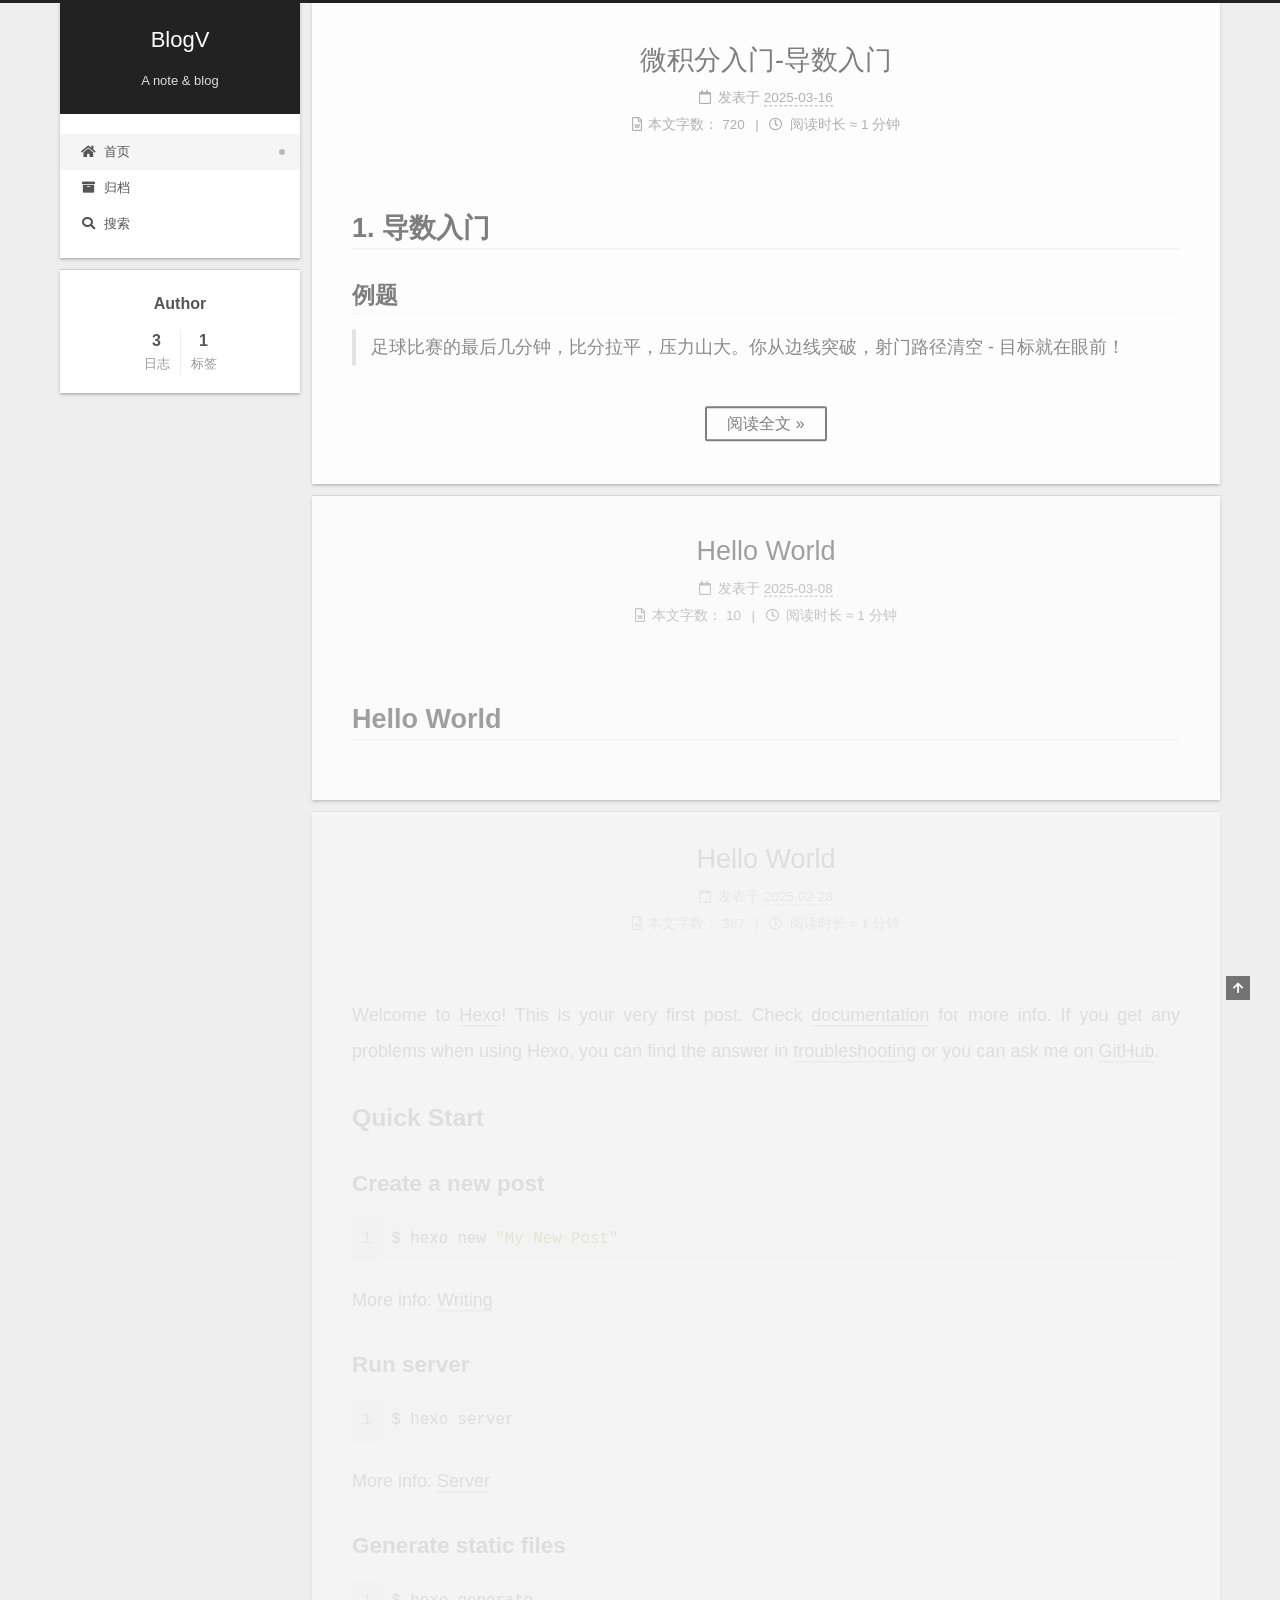
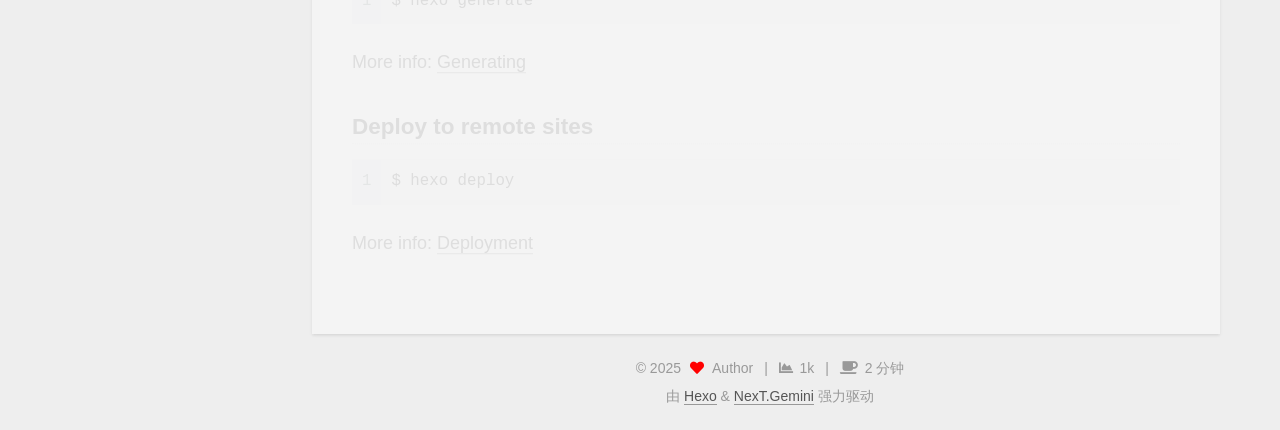
<file: index.html>
<!DOCTYPE html>
<html lang="zh-CN">
<head>
  <meta charset="UTF-8">
<meta name="viewport" content="width=device-width, initial-scale=1, maximum-scale=2">
<meta name="theme-color" content="#222">
<meta name="generator" content="Hexo 7.3.0">
  <link rel="apple-touch-icon" sizes="180x180" href="/images/apple-touch-icon-next.png">
  <link rel="icon" type="image/png" sizes="32x32" href="/images/favicon-32x32-next.png">
  <link rel="icon" type="image/png" sizes="16x16" href="/images/favicon-16x16-next.png">
  <link rel="mask-icon" href="/images/logo.svg" color="#222">

<link rel="stylesheet" href="/css/main.css">


<link rel="stylesheet" href="/lib/font-awesome/css/all.min.css">

<script id="hexo-configurations">
    var NexT = window.NexT || {};
    var CONFIG = {"hostname":"marking-gong.github.io","root":"/","scheme":"Gemini","version":"7.8.0","exturl":false,"sidebar":{"position":"left","display":"post","padding":18,"offset":12,"onmobile":false},"copycode":{"enable":false,"show_result":false,"style":null},"back2top":{"enable":true,"sidebar":false,"scrollpercent":false},"bookmark":{"enable":false,"color":"#222","save":"auto"},"fancybox":false,"mediumzoom":false,"lazyload":false,"pangu":false,"comments":{"style":"tabs","active":null,"storage":true,"lazyload":false,"nav":null},"algolia":{"hits":{"per_page":10},"labels":{"input_placeholder":"Search for Posts","hits_empty":"We didn't find any results for the search: ${query}","hits_stats":"${hits} results found in ${time} ms"}},"localsearch":{"enable":true,"trigger":"auto","top_n_per_article":1,"unescape":false,"preload":false},"motion":{"enable":true,"async":false,"transition":{"post_block":"fadeIn","post_header":"slideDownIn","post_body":"slideDownIn","coll_header":"slideLeftIn","sidebar":"slideUpIn"}},"path":"search.xml"};
  </script>

  <meta property="og:type" content="website">
<meta property="og:title" content="BlogV">
<meta property="og:url" content="https://marking-gong.github.io/index.html">
<meta property="og:site_name" content="BlogV">
<meta property="og:locale" content="zh_CN">
<meta property="article:author" content="John Doe">
<meta name="twitter:card" content="summary">

<link rel="canonical" href="https://marking-gong.github.io/">


<script id="page-configurations">
  // https://hexo.io/docs/variables.html
  CONFIG.page = {
    sidebar: "",
    isHome : true,
    isPost : false,
    lang   : 'zh-CN'
  };
</script>

  <title>BlogV</title>
  






  <noscript>
  <style>
  .use-motion .brand,
  .use-motion .menu-item,
  .sidebar-inner,
  .use-motion .post-block,
  .use-motion .pagination,
  .use-motion .comments,
  .use-motion .post-header,
  .use-motion .post-body,
  .use-motion .collection-header { opacity: initial; }

  .use-motion .site-title,
  .use-motion .site-subtitle {
    opacity: initial;
    top: initial;
  }

  .use-motion .logo-line-before i { left: initial; }
  .use-motion .logo-line-after i { right: initial; }
  </style>
</noscript>

</head>

<body itemscope itemtype="http://schema.org/WebPage">
  <div class="container use-motion">
    <div class="headband"></div>

    <header class="header" itemscope itemtype="http://schema.org/WPHeader">
      <div class="header-inner"><div class="site-brand-container">
  <div class="site-nav-toggle">
    <div class="toggle" aria-label="切换导航栏">
      <span class="toggle-line toggle-line-first"></span>
      <span class="toggle-line toggle-line-middle"></span>
      <span class="toggle-line toggle-line-last"></span>
    </div>
  </div>

  <div class="site-meta">

    <a href="/" class="brand" rel="start">
      <span class="logo-line-before"><i></i></span>
      <h1 class="site-title">BlogV</h1>
      <span class="logo-line-after"><i></i></span>
    </a>
      <p class="site-subtitle" itemprop="description">A note & blog</p>
  </div>

  <div class="site-nav-right">
    <div class="toggle popup-trigger">
        <i class="fa fa-search fa-fw fa-lg"></i>
    </div>
  </div>
</div>




<nav class="site-nav">
  <ul id="menu" class="main-menu menu">
        <li class="menu-item menu-item-home">

    <a href="/" rel="section"><i class="fa fa-home fa-fw"></i>首页</a>

  </li>
        <li class="menu-item menu-item-archives">

    <a href="/archives/" rel="section"><i class="fa fa-archive fa-fw"></i>归档</a>

  </li>
      <li class="menu-item menu-item-search">
        <a role="button" class="popup-trigger"><i class="fa fa-search fa-fw"></i>搜索
        </a>
      </li>
  </ul>
</nav>



  <div class="search-pop-overlay">
    <div class="popup search-popup">
        <div class="search-header">
  <span class="search-icon">
    <i class="fa fa-search"></i>
  </span>
  <div class="search-input-container">
    <input autocomplete="off" autocapitalize="off"
           placeholder="搜索..." spellcheck="false"
           type="search" class="search-input">
  </div>
  <span class="popup-btn-close">
    <i class="fa fa-times-circle"></i>
  </span>
</div>
<div id="search-result">
  <div id="no-result">
    <i class="fa fa-spinner fa-pulse fa-5x fa-fw"></i>
  </div>
</div>

    </div>
  </div>

</div>
    </header>

    
  <div class="back-to-top">
    <i class="fa fa-arrow-up"></i>
    <span>0%</span>
  </div>


    <main class="main">
      <div class="main-inner">
        <div class="content-wrap">
          

          <div class="content index posts-expand">
            
      
  
  
  <article itemscope itemtype="http://schema.org/Article" class="post-block" lang="zh-CN">
    <link itemprop="mainEntityOfPage" href="https://marking-gong.github.io/2025/03/16/%E5%AF%BC%E6%95%B0%E5%85%A5%E9%97%A8/">

    <span hidden itemprop="author" itemscope itemtype="http://schema.org/Person">
      <meta itemprop="image" content="/images/avatar.gif">
      <meta itemprop="name" content="Author">
      <meta itemprop="description" content="">
    </span>

    <span hidden itemprop="publisher" itemscope itemtype="http://schema.org/Organization">
      <meta itemprop="name" content="BlogV">
    </span>
      <header class="post-header">
        <h2 class="post-title" itemprop="name headline">
          
            <a href="/2025/03/16/%E5%AF%BC%E6%95%B0%E5%85%A5%E9%97%A8/" class="post-title-link" itemprop="url">微积分入门-导数入门</a>
        </h2>

        <div class="post-meta">
            <span class="post-meta-item">
              <span class="post-meta-item-icon">
                <i class="far fa-calendar"></i>
              </span>
              <span class="post-meta-item-text">发表于</span>
              

              <time title="创建时间：2025-03-16 00:22:51 / 修改时间：20:05:06" itemprop="dateCreated datePublished" datetime="2025-03-16T00:22:51+08:00">2025-03-16</time>
            </span>

          <br>
            <span class="post-meta-item" title="本文字数">
              <span class="post-meta-item-icon">
                <i class="far fa-file-word"></i>
              </span>
                <span class="post-meta-item-text">本文字数：</span>
              <span>720</span>
            </span>
            <span class="post-meta-item" title="阅读时长">
              <span class="post-meta-item-icon">
                <i class="far fa-clock"></i>
              </span>
                <span class="post-meta-item-text">阅读时长 &asymp;</span>
              <span>1 分钟</span>
            </span>

        </div>
      </header>

    
    
    
    <div class="post-body" itemprop="articleBody">

      
          <h1>1. 导数入门</h1>
<h3 id="例题">例题</h3>
<blockquote>
<p>足球比赛的最后几分钟，比分拉平，压力山大。你从边线突破，射门路径清空 - 目标就在眼前！</p>
</blockquote>
          <!--noindex-->
            <div class="post-button">
              <a class="btn" href="/2025/03/16/%E5%AF%BC%E6%95%B0%E5%85%A5%E9%97%A8/#more" rel="contents">
                阅读全文 &raquo;
              </a>
            </div>
          <!--/noindex-->
        
      
    </div>

    
    
    
      <footer class="post-footer">
        <div class="post-eof"></div>
      </footer>
  </article>
  
  
  

      
  
  
  <article itemscope itemtype="http://schema.org/Article" class="post-block" lang="zh-CN">
    <link itemprop="mainEntityOfPage" href="https://marking-gong.github.io/2025/03/08/Hello-World-0/">

    <span hidden itemprop="author" itemscope itemtype="http://schema.org/Person">
      <meta itemprop="image" content="/images/avatar.gif">
      <meta itemprop="name" content="Author">
      <meta itemprop="description" content="">
    </span>

    <span hidden itemprop="publisher" itemscope itemtype="http://schema.org/Organization">
      <meta itemprop="name" content="BlogV">
    </span>
      <header class="post-header">
        <h2 class="post-title" itemprop="name headline">
          
            <a href="/2025/03/08/Hello-World-0/" class="post-title-link" itemprop="url">Hello World</a>
        </h2>

        <div class="post-meta">
            <span class="post-meta-item">
              <span class="post-meta-item-icon">
                <i class="far fa-calendar"></i>
              </span>
              <span class="post-meta-item-text">发表于</span>
              

              <time title="创建时间：2025-03-08 22:53:18 / 修改时间：22:55:17" itemprop="dateCreated datePublished" datetime="2025-03-08T22:53:18+08:00">2025-03-08</time>
            </span>

          <br>
            <span class="post-meta-item" title="本文字数">
              <span class="post-meta-item-icon">
                <i class="far fa-file-word"></i>
              </span>
                <span class="post-meta-item-text">本文字数：</span>
              <span>10</span>
            </span>
            <span class="post-meta-item" title="阅读时长">
              <span class="post-meta-item-icon">
                <i class="far fa-clock"></i>
              </span>
                <span class="post-meta-item-text">阅读时长 &asymp;</span>
              <span>1 分钟</span>
            </span>

        </div>
      </header>

    
    
    
    <div class="post-body" itemprop="articleBody">

      
          <h1>Hello World</h1>

      
    </div>

    
    
    
      <footer class="post-footer">
        <div class="post-eof"></div>
      </footer>
  </article>
  
  
  

      
  
  
  <article itemscope itemtype="http://schema.org/Article" class="post-block" lang="zh-CN">
    <link itemprop="mainEntityOfPage" href="https://marking-gong.github.io/2025/02/28/hello-world/">

    <span hidden itemprop="author" itemscope itemtype="http://schema.org/Person">
      <meta itemprop="image" content="/images/avatar.gif">
      <meta itemprop="name" content="Author">
      <meta itemprop="description" content="">
    </span>

    <span hidden itemprop="publisher" itemscope itemtype="http://schema.org/Organization">
      <meta itemprop="name" content="BlogV">
    </span>
      <header class="post-header">
        <h2 class="post-title" itemprop="name headline">
          
            <a href="/2025/02/28/hello-world/" class="post-title-link" itemprop="url">Hello World</a>
        </h2>

        <div class="post-meta">
            <span class="post-meta-item">
              <span class="post-meta-item-icon">
                <i class="far fa-calendar"></i>
              </span>
              <span class="post-meta-item-text">发表于</span>

              <time title="创建时间：2025-02-28 20:42:28" itemprop="dateCreated datePublished" datetime="2025-02-28T20:42:28+08:00">2025-02-28</time>
            </span>

          <br>
            <span class="post-meta-item" title="本文字数">
              <span class="post-meta-item-icon">
                <i class="far fa-file-word"></i>
              </span>
                <span class="post-meta-item-text">本文字数：</span>
              <span>367</span>
            </span>
            <span class="post-meta-item" title="阅读时长">
              <span class="post-meta-item-icon">
                <i class="far fa-clock"></i>
              </span>
                <span class="post-meta-item-text">阅读时长 &asymp;</span>
              <span>1 分钟</span>
            </span>

        </div>
      </header>

    
    
    
    <div class="post-body" itemprop="articleBody">

      
          <p>Welcome to <a target="_blank" rel="noopener" href="https://hexo.io/">Hexo</a>! This is your very first post. Check <a target="_blank" rel="noopener" href="https://hexo.io/docs/">documentation</a> for more info. If you get any problems when using Hexo, you can find the answer in <a target="_blank" rel="noopener" href="https://hexo.io/docs/troubleshooting.html">troubleshooting</a> or you can ask me on <a target="_blank" rel="noopener" href="https://github.com/hexojs/hexo/issues">GitHub</a>.</p>
<h2 id="Quick-Start">Quick Start</h2>
<h3 id="Create-a-new-post">Create a new post</h3>
<figure class="highlight bash"><table><tr><td class="gutter"><pre><span class="line">1</span><br></pre></td><td class="code"><pre><span class="line">$ hexo new <span class="string">&quot;My New Post&quot;</span></span><br></pre></td></tr></table></figure>
<p>More info: <a target="_blank" rel="noopener" href="https://hexo.io/docs/writing.html">Writing</a></p>
<h3 id="Run-server">Run server</h3>
<figure class="highlight bash"><table><tr><td class="gutter"><pre><span class="line">1</span><br></pre></td><td class="code"><pre><span class="line">$ hexo server</span><br></pre></td></tr></table></figure>
<p>More info: <a target="_blank" rel="noopener" href="https://hexo.io/docs/server.html">Server</a></p>
<h3 id="Generate-static-files">Generate static files</h3>
<figure class="highlight bash"><table><tr><td class="gutter"><pre><span class="line">1</span><br></pre></td><td class="code"><pre><span class="line">$ hexo generate</span><br></pre></td></tr></table></figure>
<p>More info: <a target="_blank" rel="noopener" href="https://hexo.io/docs/generating.html">Generating</a></p>
<h3 id="Deploy-to-remote-sites">Deploy to remote sites</h3>
<figure class="highlight bash"><table><tr><td class="gutter"><pre><span class="line">1</span><br></pre></td><td class="code"><pre><span class="line">$ hexo deploy</span><br></pre></td></tr></table></figure>
<p>More info: <a target="_blank" rel="noopener" href="https://hexo.io/docs/one-command-deployment.html">Deployment</a></p>

      
    </div>

    
    
    
      <footer class="post-footer">
        <div class="post-eof"></div>
      </footer>
  </article>
  
  
  


  



          </div>
          

<script>
  window.addEventListener('tabs:register', () => {
    let { activeClass } = CONFIG.comments;
    if (CONFIG.comments.storage) {
      activeClass = localStorage.getItem('comments_active') || activeClass;
    }
    if (activeClass) {
      let activeTab = document.querySelector(`a[href="#comment-${activeClass}"]`);
      if (activeTab) {
        activeTab.click();
      }
    }
  });
  if (CONFIG.comments.storage) {
    window.addEventListener('tabs:click', event => {
      if (!event.target.matches('.tabs-comment .tab-content .tab-pane')) return;
      let commentClass = event.target.classList[1];
      localStorage.setItem('comments_active', commentClass);
    });
  }
</script>

        </div>
          
  
  <div class="toggle sidebar-toggle">
    <span class="toggle-line toggle-line-first"></span>
    <span class="toggle-line toggle-line-middle"></span>
    <span class="toggle-line toggle-line-last"></span>
  </div>

  <aside class="sidebar">
    <div class="sidebar-inner">

      <ul class="sidebar-nav motion-element">
        <li class="sidebar-nav-toc">
          文章目录
        </li>
        <li class="sidebar-nav-overview">
          站点概览
        </li>
      </ul>

      <!--noindex-->
      <div class="post-toc-wrap sidebar-panel">
      </div>
      <!--/noindex-->

      <div class="site-overview-wrap sidebar-panel">
        <div class="site-author motion-element" itemprop="author" itemscope itemtype="http://schema.org/Person">
  <p class="site-author-name" itemprop="name">Author</p>
  <div class="site-description" itemprop="description"></div>
</div>
<div class="site-state-wrap motion-element">
  <nav class="site-state">
      <div class="site-state-item site-state-posts">
          <a href="/archives/">
        
          <span class="site-state-item-count">3</span>
          <span class="site-state-item-name">日志</span>
        </a>
      </div>
      <div class="site-state-item site-state-tags">
        <span class="site-state-item-count">1</span>
        <span class="site-state-item-name">标签</span>
      </div>
  </nav>
</div>



      </div>

    </div>
  </aside>
  <div id="sidebar-dimmer"></div>


      </div>
    </main>

    <footer class="footer">
      <div class="footer-inner">
        

        

<div class="copyright">
  
  &copy; 
  <span itemprop="copyrightYear">2025</span>
  <span class="with-love">
    <i class="fa fa-heart"></i>
  </span>
  <span class="author" itemprop="copyrightHolder">Author</span>
    <span class="post-meta-divider">|</span>
    <span class="post-meta-item-icon">
      <i class="fa fa-chart-area"></i>
    </span>
    <span title="站点总字数">1k</span>
    <span class="post-meta-divider">|</span>
    <span class="post-meta-item-icon">
      <i class="fa fa-coffee"></i>
    </span>
    <span title="站点阅读时长">2 分钟</span>
</div>
  <div class="powered-by">由 <a href="https://hexo.io/" class="theme-link" rel="noopener" target="_blank">Hexo</a> & <a href="https://theme-next.org/" class="theme-link" rel="noopener" target="_blank">NexT.Gemini</a> 强力驱动
  </div>

        








      </div>
    </footer>
  </div>

  
  <script src="/lib/anime.min.js"></script>
  <script src="/lib/velocity/velocity.min.js"></script>
  <script src="/lib/velocity/velocity.ui.min.js"></script>

<script src="/js/utils.js"></script>

<script src="/js/motion.js"></script>


<script src="/js/schemes/pisces.js"></script>


<script src="/js/next-boot.js"></script>




  




  
<script src="/js/local-search.js"></script>













  

  

  

</body>
</html>
</file>
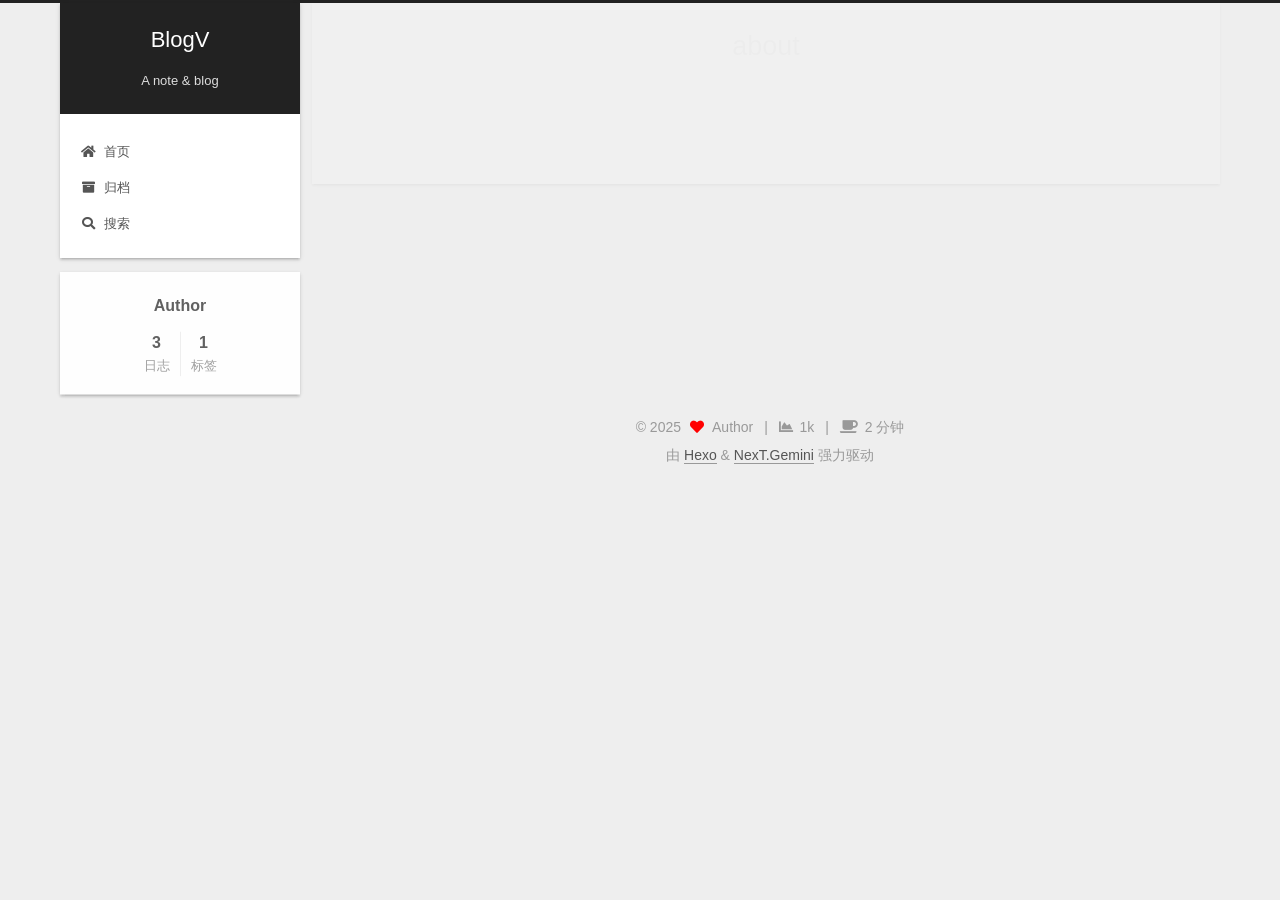
<file: about/index.html>
<!DOCTYPE html>
<html lang="zh-CN">
<head>
  <meta charset="UTF-8">
<meta name="viewport" content="width=device-width, initial-scale=1, maximum-scale=2">
<meta name="theme-color" content="#222">
<meta name="generator" content="Hexo 7.3.0">
  <link rel="apple-touch-icon" sizes="180x180" href="/images/apple-touch-icon-next.png">
  <link rel="icon" type="image/png" sizes="32x32" href="/images/favicon-32x32-next.png">
  <link rel="icon" type="image/png" sizes="16x16" href="/images/favicon-16x16-next.png">
  <link rel="mask-icon" href="/images/logo.svg" color="#222">

<link rel="stylesheet" href="/css/main.css">


<link rel="stylesheet" href="/lib/font-awesome/css/all.min.css">

<script id="hexo-configurations">
    var NexT = window.NexT || {};
    var CONFIG = {"hostname":"marking-gong.github.io","root":"/","scheme":"Gemini","version":"7.8.0","exturl":false,"sidebar":{"position":"left","display":"post","padding":18,"offset":12,"onmobile":false},"copycode":{"enable":false,"show_result":false,"style":null},"back2top":{"enable":true,"sidebar":false,"scrollpercent":false},"bookmark":{"enable":false,"color":"#222","save":"auto"},"fancybox":false,"mediumzoom":false,"lazyload":false,"pangu":false,"comments":{"style":"tabs","active":null,"storage":true,"lazyload":false,"nav":null},"algolia":{"hits":{"per_page":10},"labels":{"input_placeholder":"Search for Posts","hits_empty":"We didn't find any results for the search: ${query}","hits_stats":"${hits} results found in ${time} ms"}},"localsearch":{"enable":true,"trigger":"auto","top_n_per_article":1,"unescape":false,"preload":false},"motion":{"enable":true,"async":false,"transition":{"post_block":"fadeIn","post_header":"slideDownIn","post_body":"slideDownIn","coll_header":"slideLeftIn","sidebar":"slideUpIn"}},"path":"search.xml"};
  </script>

  <meta property="og:type" content="website">
<meta property="og:title" content="about">
<meta property="og:url" content="https://marking-gong.github.io/about/index.html">
<meta property="og:site_name" content="BlogV">
<meta property="og:locale" content="zh_CN">
<meta property="article:published_time" content="2025-03-08T15:42:40.000Z">
<meta property="article:modified_time" content="2025-03-08T15:42:40.580Z">
<meta property="article:author" content="John Doe">
<meta name="twitter:card" content="summary">

<link rel="canonical" href="https://marking-gong.github.io/about/">


<script id="page-configurations">
  // https://hexo.io/docs/variables.html
  CONFIG.page = {
    sidebar: "",
    isHome : false,
    isPost : false,
    lang   : 'zh-CN'
  };
</script>

  <title>about | BlogV
</title>
  






  <noscript>
  <style>
  .use-motion .brand,
  .use-motion .menu-item,
  .sidebar-inner,
  .use-motion .post-block,
  .use-motion .pagination,
  .use-motion .comments,
  .use-motion .post-header,
  .use-motion .post-body,
  .use-motion .collection-header { opacity: initial; }

  .use-motion .site-title,
  .use-motion .site-subtitle {
    opacity: initial;
    top: initial;
  }

  .use-motion .logo-line-before i { left: initial; }
  .use-motion .logo-line-after i { right: initial; }
  </style>
</noscript>

</head>

<body itemscope itemtype="http://schema.org/WebPage">
  <div class="container use-motion">
    <div class="headband"></div>

    <header class="header" itemscope itemtype="http://schema.org/WPHeader">
      <div class="header-inner"><div class="site-brand-container">
  <div class="site-nav-toggle">
    <div class="toggle" aria-label="切换导航栏">
      <span class="toggle-line toggle-line-first"></span>
      <span class="toggle-line toggle-line-middle"></span>
      <span class="toggle-line toggle-line-last"></span>
    </div>
  </div>

  <div class="site-meta">

    <a href="/" class="brand" rel="start">
      <span class="logo-line-before"><i></i></span>
      <h1 class="site-title">BlogV</h1>
      <span class="logo-line-after"><i></i></span>
    </a>
      <p class="site-subtitle" itemprop="description">A note & blog</p>
  </div>

  <div class="site-nav-right">
    <div class="toggle popup-trigger">
        <i class="fa fa-search fa-fw fa-lg"></i>
    </div>
  </div>
</div>




<nav class="site-nav">
  <ul id="menu" class="main-menu menu">
        <li class="menu-item menu-item-home">

    <a href="/" rel="section"><i class="fa fa-home fa-fw"></i>首页</a>

  </li>
        <li class="menu-item menu-item-archives">

    <a href="/archives/" rel="section"><i class="fa fa-archive fa-fw"></i>归档</a>

  </li>
      <li class="menu-item menu-item-search">
        <a role="button" class="popup-trigger"><i class="fa fa-search fa-fw"></i>搜索
        </a>
      </li>
  </ul>
</nav>



  <div class="search-pop-overlay">
    <div class="popup search-popup">
        <div class="search-header">
  <span class="search-icon">
    <i class="fa fa-search"></i>
  </span>
  <div class="search-input-container">
    <input autocomplete="off" autocapitalize="off"
           placeholder="搜索..." spellcheck="false"
           type="search" class="search-input">
  </div>
  <span class="popup-btn-close">
    <i class="fa fa-times-circle"></i>
  </span>
</div>
<div id="search-result">
  <div id="no-result">
    <i class="fa fa-spinner fa-pulse fa-5x fa-fw"></i>
  </div>
</div>

    </div>
  </div>

</div>
    </header>

    
  <div class="back-to-top">
    <i class="fa fa-arrow-up"></i>
    <span>0%</span>
  </div>


    <main class="main">
      <div class="main-inner">
        <div class="content-wrap">
          
  
  

          <div class="content page posts-expand">
            

    
    
    
    <div class="post-block" lang="zh-CN">
      <header class="post-header">

<h1 class="post-title" itemprop="name headline">about
</h1>

<div class="post-meta">
  

</div>

</header>

      
      
      
      <div class="post-body">
          
      </div>
      
      
      
    </div>
    

    
    
    


          </div>
          

<script>
  window.addEventListener('tabs:register', () => {
    let { activeClass } = CONFIG.comments;
    if (CONFIG.comments.storage) {
      activeClass = localStorage.getItem('comments_active') || activeClass;
    }
    if (activeClass) {
      let activeTab = document.querySelector(`a[href="#comment-${activeClass}"]`);
      if (activeTab) {
        activeTab.click();
      }
    }
  });
  if (CONFIG.comments.storage) {
    window.addEventListener('tabs:click', event => {
      if (!event.target.matches('.tabs-comment .tab-content .tab-pane')) return;
      let commentClass = event.target.classList[1];
      localStorage.setItem('comments_active', commentClass);
    });
  }
</script>

        </div>
          
  
  <div class="toggle sidebar-toggle">
    <span class="toggle-line toggle-line-first"></span>
    <span class="toggle-line toggle-line-middle"></span>
    <span class="toggle-line toggle-line-last"></span>
  </div>

  <aside class="sidebar">
    <div class="sidebar-inner">

      <ul class="sidebar-nav motion-element">
        <li class="sidebar-nav-toc">
          文章目录
        </li>
        <li class="sidebar-nav-overview">
          站点概览
        </li>
      </ul>

      <!--noindex-->
      <div class="post-toc-wrap sidebar-panel">
      </div>
      <!--/noindex-->

      <div class="site-overview-wrap sidebar-panel">
        <div class="site-author motion-element" itemprop="author" itemscope itemtype="http://schema.org/Person">
  <p class="site-author-name" itemprop="name">Author</p>
  <div class="site-description" itemprop="description"></div>
</div>
<div class="site-state-wrap motion-element">
  <nav class="site-state">
      <div class="site-state-item site-state-posts">
          <a href="/archives/">
        
          <span class="site-state-item-count">3</span>
          <span class="site-state-item-name">日志</span>
        </a>
      </div>
      <div class="site-state-item site-state-tags">
        <span class="site-state-item-count">1</span>
        <span class="site-state-item-name">标签</span>
      </div>
  </nav>
</div>



      </div>

    </div>
  </aside>
  <div id="sidebar-dimmer"></div>


      </div>
    </main>

    <footer class="footer">
      <div class="footer-inner">
        

        

<div class="copyright">
  
  &copy; 
  <span itemprop="copyrightYear">2025</span>
  <span class="with-love">
    <i class="fa fa-heart"></i>
  </span>
  <span class="author" itemprop="copyrightHolder">Author</span>
    <span class="post-meta-divider">|</span>
    <span class="post-meta-item-icon">
      <i class="fa fa-chart-area"></i>
    </span>
    <span title="站点总字数">1k</span>
    <span class="post-meta-divider">|</span>
    <span class="post-meta-item-icon">
      <i class="fa fa-coffee"></i>
    </span>
    <span title="站点阅读时长">2 分钟</span>
</div>
  <div class="powered-by">由 <a href="https://hexo.io/" class="theme-link" rel="noopener" target="_blank">Hexo</a> & <a href="https://theme-next.org/" class="theme-link" rel="noopener" target="_blank">NexT.Gemini</a> 强力驱动
  </div>

        








      </div>
    </footer>
  </div>

  
  <script src="/lib/anime.min.js"></script>
  <script src="/lib/velocity/velocity.min.js"></script>
  <script src="/lib/velocity/velocity.ui.min.js"></script>

<script src="/js/utils.js"></script>

<script src="/js/motion.js"></script>


<script src="/js/schemes/pisces.js"></script>


<script src="/js/next-boot.js"></script>




  




  
<script src="/js/local-search.js"></script>













  

  

  

</body>
</html>
</file>
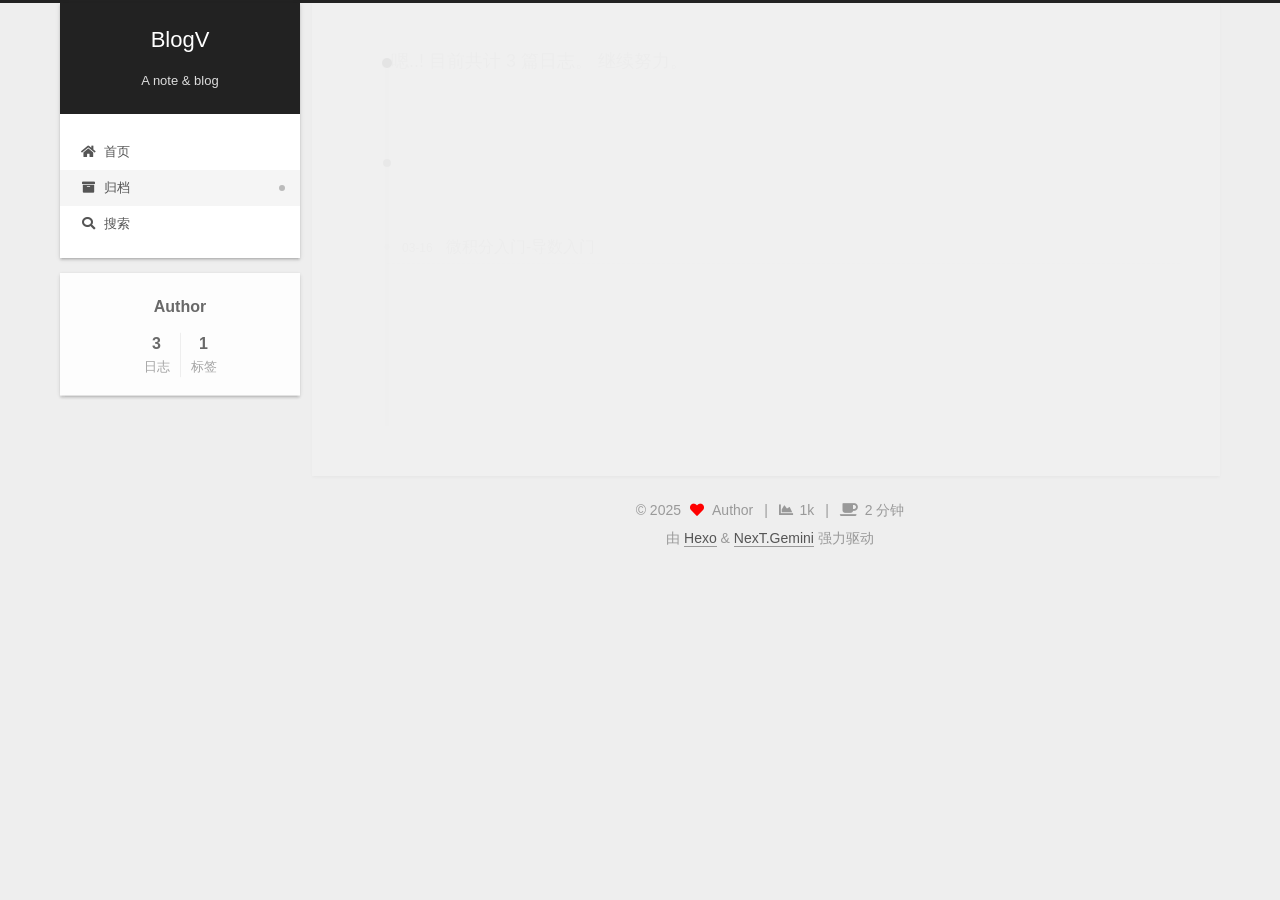
<file: archives/index.html>
<!DOCTYPE html>
<html lang="zh-CN">
<head>
  <meta charset="UTF-8">
<meta name="viewport" content="width=device-width, initial-scale=1, maximum-scale=2">
<meta name="theme-color" content="#222">
<meta name="generator" content="Hexo 7.3.0">
  <link rel="apple-touch-icon" sizes="180x180" href="/images/apple-touch-icon-next.png">
  <link rel="icon" type="image/png" sizes="32x32" href="/images/favicon-32x32-next.png">
  <link rel="icon" type="image/png" sizes="16x16" href="/images/favicon-16x16-next.png">
  <link rel="mask-icon" href="/images/logo.svg" color="#222">

<link rel="stylesheet" href="/css/main.css">


<link rel="stylesheet" href="/lib/font-awesome/css/all.min.css">

<script id="hexo-configurations">
    var NexT = window.NexT || {};
    var CONFIG = {"hostname":"marking-gong.github.io","root":"/","scheme":"Gemini","version":"7.8.0","exturl":false,"sidebar":{"position":"left","display":"post","padding":18,"offset":12,"onmobile":false},"copycode":{"enable":false,"show_result":false,"style":null},"back2top":{"enable":true,"sidebar":false,"scrollpercent":false},"bookmark":{"enable":false,"color":"#222","save":"auto"},"fancybox":false,"mediumzoom":false,"lazyload":false,"pangu":false,"comments":{"style":"tabs","active":null,"storage":true,"lazyload":false,"nav":null},"algolia":{"hits":{"per_page":10},"labels":{"input_placeholder":"Search for Posts","hits_empty":"We didn't find any results for the search: ${query}","hits_stats":"${hits} results found in ${time} ms"}},"localsearch":{"enable":true,"trigger":"auto","top_n_per_article":1,"unescape":false,"preload":false},"motion":{"enable":true,"async":false,"transition":{"post_block":"fadeIn","post_header":"slideDownIn","post_body":"slideDownIn","coll_header":"slideLeftIn","sidebar":"slideUpIn"}},"path":"search.xml"};
  </script>

  <meta property="og:type" content="website">
<meta property="og:title" content="BlogV">
<meta property="og:url" content="https://marking-gong.github.io/archives/index.html">
<meta property="og:site_name" content="BlogV">
<meta property="og:locale" content="zh_CN">
<meta property="article:author" content="John Doe">
<meta name="twitter:card" content="summary">

<link rel="canonical" href="https://marking-gong.github.io/archives/">


<script id="page-configurations">
  // https://hexo.io/docs/variables.html
  CONFIG.page = {
    sidebar: "",
    isHome : false,
    isPost : false,
    lang   : 'zh-CN'
  };
</script>

  <title>归档 | BlogV</title>
  






  <noscript>
  <style>
  .use-motion .brand,
  .use-motion .menu-item,
  .sidebar-inner,
  .use-motion .post-block,
  .use-motion .pagination,
  .use-motion .comments,
  .use-motion .post-header,
  .use-motion .post-body,
  .use-motion .collection-header { opacity: initial; }

  .use-motion .site-title,
  .use-motion .site-subtitle {
    opacity: initial;
    top: initial;
  }

  .use-motion .logo-line-before i { left: initial; }
  .use-motion .logo-line-after i { right: initial; }
  </style>
</noscript>

</head>

<body itemscope itemtype="http://schema.org/WebPage">
  <div class="container use-motion">
    <div class="headband"></div>

    <header class="header" itemscope itemtype="http://schema.org/WPHeader">
      <div class="header-inner"><div class="site-brand-container">
  <div class="site-nav-toggle">
    <div class="toggle" aria-label="切换导航栏">
      <span class="toggle-line toggle-line-first"></span>
      <span class="toggle-line toggle-line-middle"></span>
      <span class="toggle-line toggle-line-last"></span>
    </div>
  </div>

  <div class="site-meta">

    <a href="/" class="brand" rel="start">
      <span class="logo-line-before"><i></i></span>
      <h1 class="site-title">BlogV</h1>
      <span class="logo-line-after"><i></i></span>
    </a>
      <p class="site-subtitle" itemprop="description">A note & blog</p>
  </div>

  <div class="site-nav-right">
    <div class="toggle popup-trigger">
        <i class="fa fa-search fa-fw fa-lg"></i>
    </div>
  </div>
</div>




<nav class="site-nav">
  <ul id="menu" class="main-menu menu">
        <li class="menu-item menu-item-home">

    <a href="/" rel="section"><i class="fa fa-home fa-fw"></i>首页</a>

  </li>
        <li class="menu-item menu-item-archives">

    <a href="/archives/" rel="section"><i class="fa fa-archive fa-fw"></i>归档</a>

  </li>
      <li class="menu-item menu-item-search">
        <a role="button" class="popup-trigger"><i class="fa fa-search fa-fw"></i>搜索
        </a>
      </li>
  </ul>
</nav>



  <div class="search-pop-overlay">
    <div class="popup search-popup">
        <div class="search-header">
  <span class="search-icon">
    <i class="fa fa-search"></i>
  </span>
  <div class="search-input-container">
    <input autocomplete="off" autocapitalize="off"
           placeholder="搜索..." spellcheck="false"
           type="search" class="search-input">
  </div>
  <span class="popup-btn-close">
    <i class="fa fa-times-circle"></i>
  </span>
</div>
<div id="search-result">
  <div id="no-result">
    <i class="fa fa-spinner fa-pulse fa-5x fa-fw"></i>
  </div>
</div>

    </div>
  </div>

</div>
    </header>

    
  <div class="back-to-top">
    <i class="fa fa-arrow-up"></i>
    <span>0%</span>
  </div>


    <main class="main">
      <div class="main-inner">
        <div class="content-wrap">
          

          <div class="content archive">
            

  
  
  
  <div class="post-block">
    <div class="posts-collapse">
      <div class="collection-title">
        <span class="collection-header">嗯..! 目前共计 3 篇日志。 继续努力。</span>
      </div>

      
    <div class="collection-year">
      <span class="collection-header">2025</span>
    </div>

  <article itemscope itemtype="http://schema.org/Article">
    <header class="post-header">

      <div class="post-meta">
        <time itemprop="dateCreated"
              datetime="2025-03-16T00:22:51+08:00"
              content="2025-03-16">
          03-16
        </time>
      </div>

      <div class="post-title">
          <a class="post-title-link" href="/2025/03/16/%E5%AF%BC%E6%95%B0%E5%85%A5%E9%97%A8/" itemprop="url">
            <span itemprop="name">微积分入门-导数入门</span>
          </a>
      </div>

    </header>
  </article>

  <article itemscope itemtype="http://schema.org/Article">
    <header class="post-header">

      <div class="post-meta">
        <time itemprop="dateCreated"
              datetime="2025-03-08T22:53:18+08:00"
              content="2025-03-08">
          03-08
        </time>
      </div>

      <div class="post-title">
          <a class="post-title-link" href="/2025/03/08/Hello-World-0/" itemprop="url">
            <span itemprop="name">Hello World</span>
          </a>
      </div>

    </header>
  </article>

  <article itemscope itemtype="http://schema.org/Article">
    <header class="post-header">

      <div class="post-meta">
        <time itemprop="dateCreated"
              datetime="2025-02-28T20:42:28+08:00"
              content="2025-02-28">
          02-28
        </time>
      </div>

      <div class="post-title">
          <a class="post-title-link" href="/2025/02/28/hello-world/" itemprop="url">
            <span itemprop="name">Hello World</span>
          </a>
      </div>

    </header>
  </article>


    </div>
  </div>
  
  
  

  



          </div>
          

<script>
  window.addEventListener('tabs:register', () => {
    let { activeClass } = CONFIG.comments;
    if (CONFIG.comments.storage) {
      activeClass = localStorage.getItem('comments_active') || activeClass;
    }
    if (activeClass) {
      let activeTab = document.querySelector(`a[href="#comment-${activeClass}"]`);
      if (activeTab) {
        activeTab.click();
      }
    }
  });
  if (CONFIG.comments.storage) {
    window.addEventListener('tabs:click', event => {
      if (!event.target.matches('.tabs-comment .tab-content .tab-pane')) return;
      let commentClass = event.target.classList[1];
      localStorage.setItem('comments_active', commentClass);
    });
  }
</script>

        </div>
          
  
  <div class="toggle sidebar-toggle">
    <span class="toggle-line toggle-line-first"></span>
    <span class="toggle-line toggle-line-middle"></span>
    <span class="toggle-line toggle-line-last"></span>
  </div>

  <aside class="sidebar">
    <div class="sidebar-inner">

      <ul class="sidebar-nav motion-element">
        <li class="sidebar-nav-toc">
          文章目录
        </li>
        <li class="sidebar-nav-overview">
          站点概览
        </li>
      </ul>

      <!--noindex-->
      <div class="post-toc-wrap sidebar-panel">
      </div>
      <!--/noindex-->

      <div class="site-overview-wrap sidebar-panel">
        <div class="site-author motion-element" itemprop="author" itemscope itemtype="http://schema.org/Person">
  <p class="site-author-name" itemprop="name">Author</p>
  <div class="site-description" itemprop="description"></div>
</div>
<div class="site-state-wrap motion-element">
  <nav class="site-state">
      <div class="site-state-item site-state-posts">
          <a href="/archives/">
        
          <span class="site-state-item-count">3</span>
          <span class="site-state-item-name">日志</span>
        </a>
      </div>
      <div class="site-state-item site-state-tags">
        <span class="site-state-item-count">1</span>
        <span class="site-state-item-name">标签</span>
      </div>
  </nav>
</div>



      </div>

    </div>
  </aside>
  <div id="sidebar-dimmer"></div>


      </div>
    </main>

    <footer class="footer">
      <div class="footer-inner">
        

        

<div class="copyright">
  
  &copy; 
  <span itemprop="copyrightYear">2025</span>
  <span class="with-love">
    <i class="fa fa-heart"></i>
  </span>
  <span class="author" itemprop="copyrightHolder">Author</span>
    <span class="post-meta-divider">|</span>
    <span class="post-meta-item-icon">
      <i class="fa fa-chart-area"></i>
    </span>
    <span title="站点总字数">1k</span>
    <span class="post-meta-divider">|</span>
    <span class="post-meta-item-icon">
      <i class="fa fa-coffee"></i>
    </span>
    <span title="站点阅读时长">2 分钟</span>
</div>
  <div class="powered-by">由 <a href="https://hexo.io/" class="theme-link" rel="noopener" target="_blank">Hexo</a> & <a href="https://theme-next.org/" class="theme-link" rel="noopener" target="_blank">NexT.Gemini</a> 强力驱动
  </div>

        








      </div>
    </footer>
  </div>

  
  <script src="/lib/anime.min.js"></script>
  <script src="/lib/velocity/velocity.min.js"></script>
  <script src="/lib/velocity/velocity.ui.min.js"></script>

<script src="/js/utils.js"></script>

<script src="/js/motion.js"></script>


<script src="/js/schemes/pisces.js"></script>


<script src="/js/next-boot.js"></script>




  




  
<script src="/js/local-search.js"></script>













  

  

  

</body>
</html>
</file>
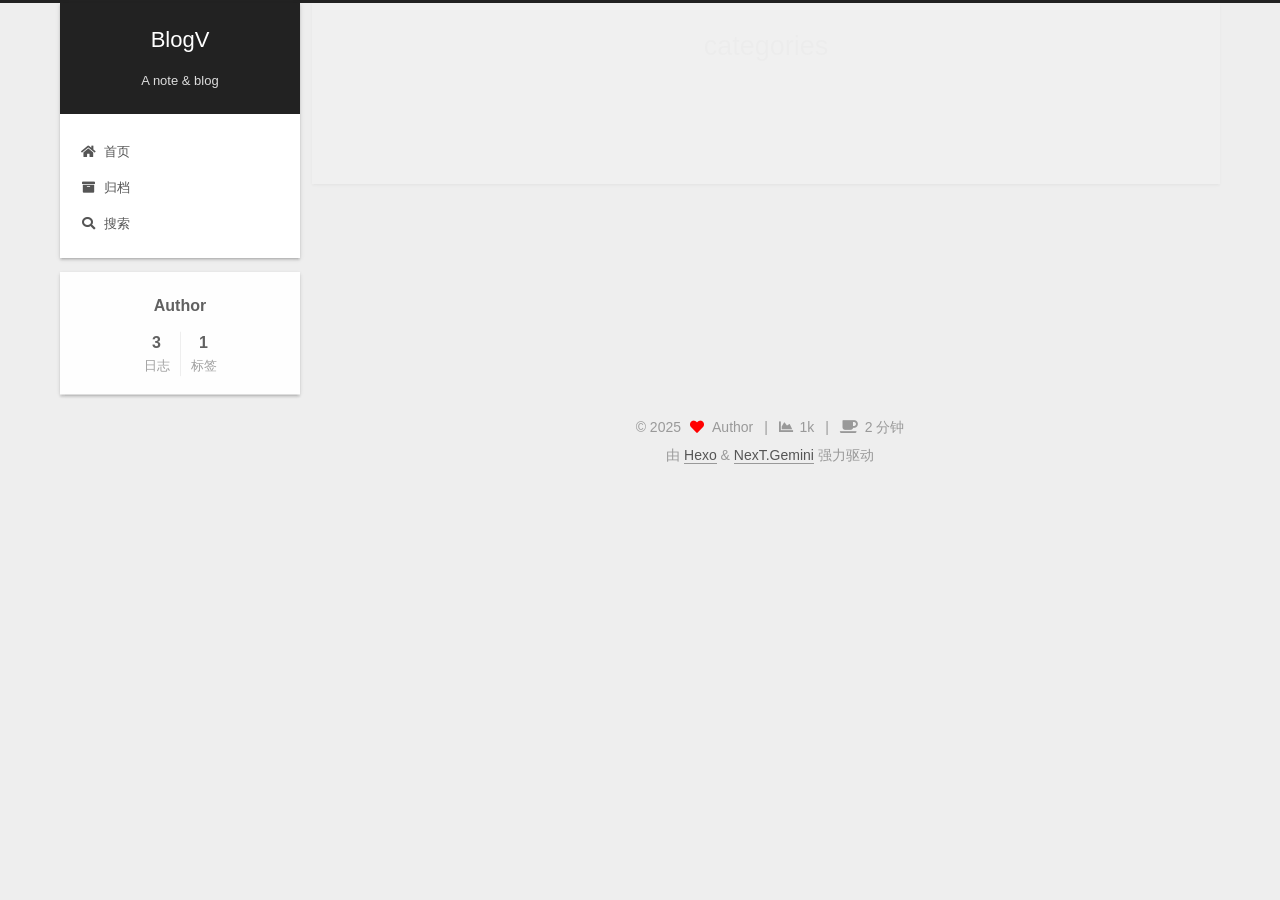
<file: categories/index.html>
<!DOCTYPE html>
<html lang="zh-CN">
<head>
  <meta charset="UTF-8">
<meta name="viewport" content="width=device-width, initial-scale=1, maximum-scale=2">
<meta name="theme-color" content="#222">
<meta name="generator" content="Hexo 7.3.0">
  <link rel="apple-touch-icon" sizes="180x180" href="/images/apple-touch-icon-next.png">
  <link rel="icon" type="image/png" sizes="32x32" href="/images/favicon-32x32-next.png">
  <link rel="icon" type="image/png" sizes="16x16" href="/images/favicon-16x16-next.png">
  <link rel="mask-icon" href="/images/logo.svg" color="#222">

<link rel="stylesheet" href="/css/main.css">


<link rel="stylesheet" href="/lib/font-awesome/css/all.min.css">

<script id="hexo-configurations">
    var NexT = window.NexT || {};
    var CONFIG = {"hostname":"marking-gong.github.io","root":"/","scheme":"Gemini","version":"7.8.0","exturl":false,"sidebar":{"position":"left","display":"post","padding":18,"offset":12,"onmobile":false},"copycode":{"enable":false,"show_result":false,"style":null},"back2top":{"enable":true,"sidebar":false,"scrollpercent":false},"bookmark":{"enable":false,"color":"#222","save":"auto"},"fancybox":false,"mediumzoom":false,"lazyload":false,"pangu":false,"comments":{"style":"tabs","active":null,"storage":true,"lazyload":false,"nav":null},"algolia":{"hits":{"per_page":10},"labels":{"input_placeholder":"Search for Posts","hits_empty":"We didn't find any results for the search: ${query}","hits_stats":"${hits} results found in ${time} ms"}},"localsearch":{"enable":true,"trigger":"auto","top_n_per_article":1,"unescape":false,"preload":false},"motion":{"enable":true,"async":false,"transition":{"post_block":"fadeIn","post_header":"slideDownIn","post_body":"slideDownIn","coll_header":"slideLeftIn","sidebar":"slideUpIn"}},"path":"search.xml"};
  </script>

  <meta property="og:type" content="website">
<meta property="og:title" content="categories">
<meta property="og:url" content="https://marking-gong.github.io/categories/index.html">
<meta property="og:site_name" content="BlogV">
<meta property="og:locale" content="zh_CN">
<meta property="article:published_time" content="2025-03-08T15:42:53.000Z">
<meta property="article:modified_time" content="2025-03-08T15:42:53.338Z">
<meta property="article:author" content="John Doe">
<meta name="twitter:card" content="summary">

<link rel="canonical" href="https://marking-gong.github.io/categories/">


<script id="page-configurations">
  // https://hexo.io/docs/variables.html
  CONFIG.page = {
    sidebar: "",
    isHome : false,
    isPost : false,
    lang   : 'zh-CN'
  };
</script>

  <title>categories | BlogV
</title>
  






  <noscript>
  <style>
  .use-motion .brand,
  .use-motion .menu-item,
  .sidebar-inner,
  .use-motion .post-block,
  .use-motion .pagination,
  .use-motion .comments,
  .use-motion .post-header,
  .use-motion .post-body,
  .use-motion .collection-header { opacity: initial; }

  .use-motion .site-title,
  .use-motion .site-subtitle {
    opacity: initial;
    top: initial;
  }

  .use-motion .logo-line-before i { left: initial; }
  .use-motion .logo-line-after i { right: initial; }
  </style>
</noscript>

</head>

<body itemscope itemtype="http://schema.org/WebPage">
  <div class="container use-motion">
    <div class="headband"></div>

    <header class="header" itemscope itemtype="http://schema.org/WPHeader">
      <div class="header-inner"><div class="site-brand-container">
  <div class="site-nav-toggle">
    <div class="toggle" aria-label="切换导航栏">
      <span class="toggle-line toggle-line-first"></span>
      <span class="toggle-line toggle-line-middle"></span>
      <span class="toggle-line toggle-line-last"></span>
    </div>
  </div>

  <div class="site-meta">

    <a href="/" class="brand" rel="start">
      <span class="logo-line-before"><i></i></span>
      <h1 class="site-title">BlogV</h1>
      <span class="logo-line-after"><i></i></span>
    </a>
      <p class="site-subtitle" itemprop="description">A note & blog</p>
  </div>

  <div class="site-nav-right">
    <div class="toggle popup-trigger">
        <i class="fa fa-search fa-fw fa-lg"></i>
    </div>
  </div>
</div>




<nav class="site-nav">
  <ul id="menu" class="main-menu menu">
        <li class="menu-item menu-item-home">

    <a href="/" rel="section"><i class="fa fa-home fa-fw"></i>首页</a>

  </li>
        <li class="menu-item menu-item-archives">

    <a href="/archives/" rel="section"><i class="fa fa-archive fa-fw"></i>归档</a>

  </li>
      <li class="menu-item menu-item-search">
        <a role="button" class="popup-trigger"><i class="fa fa-search fa-fw"></i>搜索
        </a>
      </li>
  </ul>
</nav>



  <div class="search-pop-overlay">
    <div class="popup search-popup">
        <div class="search-header">
  <span class="search-icon">
    <i class="fa fa-search"></i>
  </span>
  <div class="search-input-container">
    <input autocomplete="off" autocapitalize="off"
           placeholder="搜索..." spellcheck="false"
           type="search" class="search-input">
  </div>
  <span class="popup-btn-close">
    <i class="fa fa-times-circle"></i>
  </span>
</div>
<div id="search-result">
  <div id="no-result">
    <i class="fa fa-spinner fa-pulse fa-5x fa-fw"></i>
  </div>
</div>

    </div>
  </div>

</div>
    </header>

    
  <div class="back-to-top">
    <i class="fa fa-arrow-up"></i>
    <span>0%</span>
  </div>


    <main class="main">
      <div class="main-inner">
        <div class="content-wrap">
          
  
  

          <div class="content page posts-expand">
            

    
    
    
    <div class="post-block" lang="zh-CN">
      <header class="post-header">

<h1 class="post-title" itemprop="name headline">categories
</h1>

<div class="post-meta">
  

</div>

</header>

      
      
      
      <div class="post-body">
          
      </div>
      
      
      
    </div>
    

    
    
    


          </div>
          

<script>
  window.addEventListener('tabs:register', () => {
    let { activeClass } = CONFIG.comments;
    if (CONFIG.comments.storage) {
      activeClass = localStorage.getItem('comments_active') || activeClass;
    }
    if (activeClass) {
      let activeTab = document.querySelector(`a[href="#comment-${activeClass}"]`);
      if (activeTab) {
        activeTab.click();
      }
    }
  });
  if (CONFIG.comments.storage) {
    window.addEventListener('tabs:click', event => {
      if (!event.target.matches('.tabs-comment .tab-content .tab-pane')) return;
      let commentClass = event.target.classList[1];
      localStorage.setItem('comments_active', commentClass);
    });
  }
</script>

        </div>
          
  
  <div class="toggle sidebar-toggle">
    <span class="toggle-line toggle-line-first"></span>
    <span class="toggle-line toggle-line-middle"></span>
    <span class="toggle-line toggle-line-last"></span>
  </div>

  <aside class="sidebar">
    <div class="sidebar-inner">

      <ul class="sidebar-nav motion-element">
        <li class="sidebar-nav-toc">
          文章目录
        </li>
        <li class="sidebar-nav-overview">
          站点概览
        </li>
      </ul>

      <!--noindex-->
      <div class="post-toc-wrap sidebar-panel">
      </div>
      <!--/noindex-->

      <div class="site-overview-wrap sidebar-panel">
        <div class="site-author motion-element" itemprop="author" itemscope itemtype="http://schema.org/Person">
  <p class="site-author-name" itemprop="name">Author</p>
  <div class="site-description" itemprop="description"></div>
</div>
<div class="site-state-wrap motion-element">
  <nav class="site-state">
      <div class="site-state-item site-state-posts">
          <a href="/archives/">
        
          <span class="site-state-item-count">3</span>
          <span class="site-state-item-name">日志</span>
        </a>
      </div>
      <div class="site-state-item site-state-tags">
        <span class="site-state-item-count">1</span>
        <span class="site-state-item-name">标签</span>
      </div>
  </nav>
</div>



      </div>

    </div>
  </aside>
  <div id="sidebar-dimmer"></div>


      </div>
    </main>

    <footer class="footer">
      <div class="footer-inner">
        

        

<div class="copyright">
  
  &copy; 
  <span itemprop="copyrightYear">2025</span>
  <span class="with-love">
    <i class="fa fa-heart"></i>
  </span>
  <span class="author" itemprop="copyrightHolder">Author</span>
    <span class="post-meta-divider">|</span>
    <span class="post-meta-item-icon">
      <i class="fa fa-chart-area"></i>
    </span>
    <span title="站点总字数">1k</span>
    <span class="post-meta-divider">|</span>
    <span class="post-meta-item-icon">
      <i class="fa fa-coffee"></i>
    </span>
    <span title="站点阅读时长">2 分钟</span>
</div>
  <div class="powered-by">由 <a href="https://hexo.io/" class="theme-link" rel="noopener" target="_blank">Hexo</a> & <a href="https://theme-next.org/" class="theme-link" rel="noopener" target="_blank">NexT.Gemini</a> 强力驱动
  </div>

        








      </div>
    </footer>
  </div>

  
  <script src="/lib/anime.min.js"></script>
  <script src="/lib/velocity/velocity.min.js"></script>
  <script src="/lib/velocity/velocity.ui.min.js"></script>

<script src="/js/utils.js"></script>

<script src="/js/motion.js"></script>


<script src="/js/schemes/pisces.js"></script>


<script src="/js/next-boot.js"></script>




  




  
<script src="/js/local-search.js"></script>













  

  

  

</body>
</html>
</file>
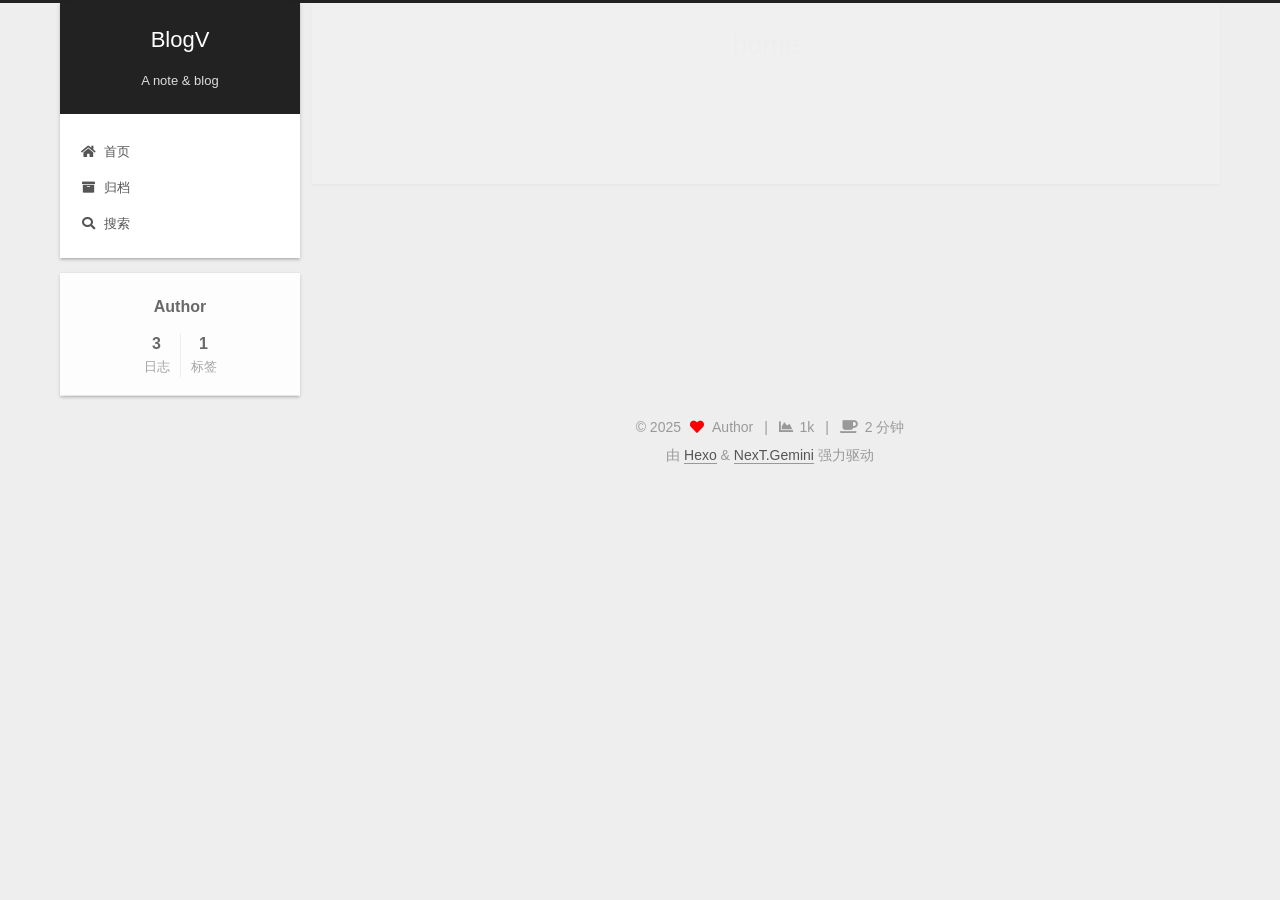
<file: home/index.html>
<!DOCTYPE html>
<html lang="zh-CN">
<head>
  <meta charset="UTF-8">
<meta name="viewport" content="width=device-width, initial-scale=1, maximum-scale=2">
<meta name="theme-color" content="#222">
<meta name="generator" content="Hexo 7.3.0">
  <link rel="apple-touch-icon" sizes="180x180" href="/images/apple-touch-icon-next.png">
  <link rel="icon" type="image/png" sizes="32x32" href="/images/favicon-32x32-next.png">
  <link rel="icon" type="image/png" sizes="16x16" href="/images/favicon-16x16-next.png">
  <link rel="mask-icon" href="/images/logo.svg" color="#222">

<link rel="stylesheet" href="/css/main.css">


<link rel="stylesheet" href="/lib/font-awesome/css/all.min.css">

<script id="hexo-configurations">
    var NexT = window.NexT || {};
    var CONFIG = {"hostname":"marking-gong.github.io","root":"/","scheme":"Gemini","version":"7.8.0","exturl":false,"sidebar":{"position":"left","display":"post","padding":18,"offset":12,"onmobile":false},"copycode":{"enable":false,"show_result":false,"style":null},"back2top":{"enable":true,"sidebar":false,"scrollpercent":false},"bookmark":{"enable":false,"color":"#222","save":"auto"},"fancybox":false,"mediumzoom":false,"lazyload":false,"pangu":false,"comments":{"style":"tabs","active":null,"storage":true,"lazyload":false,"nav":null},"algolia":{"hits":{"per_page":10},"labels":{"input_placeholder":"Search for Posts","hits_empty":"We didn't find any results for the search: ${query}","hits_stats":"${hits} results found in ${time} ms"}},"localsearch":{"enable":true,"trigger":"auto","top_n_per_article":1,"unescape":false,"preload":false},"motion":{"enable":true,"async":false,"transition":{"post_block":"fadeIn","post_header":"slideDownIn","post_body":"slideDownIn","coll_header":"slideLeftIn","sidebar":"slideUpIn"}},"path":"search.xml"};
  </script>

  <meta property="og:type" content="website">
<meta property="og:title" content="home">
<meta property="og:url" content="https://marking-gong.github.io/home/index.html">
<meta property="og:site_name" content="BlogV">
<meta property="og:locale" content="zh_CN">
<meta property="article:published_time" content="2025-03-08T15:42:34.000Z">
<meta property="article:modified_time" content="2025-03-08T15:42:34.271Z">
<meta property="article:author" content="John Doe">
<meta name="twitter:card" content="summary">

<link rel="canonical" href="https://marking-gong.github.io/home/">


<script id="page-configurations">
  // https://hexo.io/docs/variables.html
  CONFIG.page = {
    sidebar: "",
    isHome : false,
    isPost : false,
    lang   : 'zh-CN'
  };
</script>

  <title>home | BlogV
</title>
  






  <noscript>
  <style>
  .use-motion .brand,
  .use-motion .menu-item,
  .sidebar-inner,
  .use-motion .post-block,
  .use-motion .pagination,
  .use-motion .comments,
  .use-motion .post-header,
  .use-motion .post-body,
  .use-motion .collection-header { opacity: initial; }

  .use-motion .site-title,
  .use-motion .site-subtitle {
    opacity: initial;
    top: initial;
  }

  .use-motion .logo-line-before i { left: initial; }
  .use-motion .logo-line-after i { right: initial; }
  </style>
</noscript>

</head>

<body itemscope itemtype="http://schema.org/WebPage">
  <div class="container use-motion">
    <div class="headband"></div>

    <header class="header" itemscope itemtype="http://schema.org/WPHeader">
      <div class="header-inner"><div class="site-brand-container">
  <div class="site-nav-toggle">
    <div class="toggle" aria-label="切换导航栏">
      <span class="toggle-line toggle-line-first"></span>
      <span class="toggle-line toggle-line-middle"></span>
      <span class="toggle-line toggle-line-last"></span>
    </div>
  </div>

  <div class="site-meta">

    <a href="/" class="brand" rel="start">
      <span class="logo-line-before"><i></i></span>
      <h1 class="site-title">BlogV</h1>
      <span class="logo-line-after"><i></i></span>
    </a>
      <p class="site-subtitle" itemprop="description">A note & blog</p>
  </div>

  <div class="site-nav-right">
    <div class="toggle popup-trigger">
        <i class="fa fa-search fa-fw fa-lg"></i>
    </div>
  </div>
</div>




<nav class="site-nav">
  <ul id="menu" class="main-menu menu">
        <li class="menu-item menu-item-home">

    <a href="/" rel="section"><i class="fa fa-home fa-fw"></i>首页</a>

  </li>
        <li class="menu-item menu-item-archives">

    <a href="/archives/" rel="section"><i class="fa fa-archive fa-fw"></i>归档</a>

  </li>
      <li class="menu-item menu-item-search">
        <a role="button" class="popup-trigger"><i class="fa fa-search fa-fw"></i>搜索
        </a>
      </li>
  </ul>
</nav>



  <div class="search-pop-overlay">
    <div class="popup search-popup">
        <div class="search-header">
  <span class="search-icon">
    <i class="fa fa-search"></i>
  </span>
  <div class="search-input-container">
    <input autocomplete="off" autocapitalize="off"
           placeholder="搜索..." spellcheck="false"
           type="search" class="search-input">
  </div>
  <span class="popup-btn-close">
    <i class="fa fa-times-circle"></i>
  </span>
</div>
<div id="search-result">
  <div id="no-result">
    <i class="fa fa-spinner fa-pulse fa-5x fa-fw"></i>
  </div>
</div>

    </div>
  </div>

</div>
    </header>

    
  <div class="back-to-top">
    <i class="fa fa-arrow-up"></i>
    <span>0%</span>
  </div>


    <main class="main">
      <div class="main-inner">
        <div class="content-wrap">
          
  
  

          <div class="content page posts-expand">
            

    
    
    
    <div class="post-block" lang="zh-CN">
      <header class="post-header">

<h1 class="post-title" itemprop="name headline">home
</h1>

<div class="post-meta">
  

</div>

</header>

      
      
      
      <div class="post-body">
          
      </div>
      
      
      
    </div>
    

    
    
    


          </div>
          

<script>
  window.addEventListener('tabs:register', () => {
    let { activeClass } = CONFIG.comments;
    if (CONFIG.comments.storage) {
      activeClass = localStorage.getItem('comments_active') || activeClass;
    }
    if (activeClass) {
      let activeTab = document.querySelector(`a[href="#comment-${activeClass}"]`);
      if (activeTab) {
        activeTab.click();
      }
    }
  });
  if (CONFIG.comments.storage) {
    window.addEventListener('tabs:click', event => {
      if (!event.target.matches('.tabs-comment .tab-content .tab-pane')) return;
      let commentClass = event.target.classList[1];
      localStorage.setItem('comments_active', commentClass);
    });
  }
</script>

        </div>
          
  
  <div class="toggle sidebar-toggle">
    <span class="toggle-line toggle-line-first"></span>
    <span class="toggle-line toggle-line-middle"></span>
    <span class="toggle-line toggle-line-last"></span>
  </div>

  <aside class="sidebar">
    <div class="sidebar-inner">

      <ul class="sidebar-nav motion-element">
        <li class="sidebar-nav-toc">
          文章目录
        </li>
        <li class="sidebar-nav-overview">
          站点概览
        </li>
      </ul>

      <!--noindex-->
      <div class="post-toc-wrap sidebar-panel">
      </div>
      <!--/noindex-->

      <div class="site-overview-wrap sidebar-panel">
        <div class="site-author motion-element" itemprop="author" itemscope itemtype="http://schema.org/Person">
  <p class="site-author-name" itemprop="name">Author</p>
  <div class="site-description" itemprop="description"></div>
</div>
<div class="site-state-wrap motion-element">
  <nav class="site-state">
      <div class="site-state-item site-state-posts">
          <a href="/archives/">
        
          <span class="site-state-item-count">3</span>
          <span class="site-state-item-name">日志</span>
        </a>
      </div>
      <div class="site-state-item site-state-tags">
        <span class="site-state-item-count">1</span>
        <span class="site-state-item-name">标签</span>
      </div>
  </nav>
</div>



      </div>

    </div>
  </aside>
  <div id="sidebar-dimmer"></div>


      </div>
    </main>

    <footer class="footer">
      <div class="footer-inner">
        

        

<div class="copyright">
  
  &copy; 
  <span itemprop="copyrightYear">2025</span>
  <span class="with-love">
    <i class="fa fa-heart"></i>
  </span>
  <span class="author" itemprop="copyrightHolder">Author</span>
    <span class="post-meta-divider">|</span>
    <span class="post-meta-item-icon">
      <i class="fa fa-chart-area"></i>
    </span>
    <span title="站点总字数">1k</span>
    <span class="post-meta-divider">|</span>
    <span class="post-meta-item-icon">
      <i class="fa fa-coffee"></i>
    </span>
    <span title="站点阅读时长">2 分钟</span>
</div>
  <div class="powered-by">由 <a href="https://hexo.io/" class="theme-link" rel="noopener" target="_blank">Hexo</a> & <a href="https://theme-next.org/" class="theme-link" rel="noopener" target="_blank">NexT.Gemini</a> 强力驱动
  </div>

        








      </div>
    </footer>
  </div>

  
  <script src="/lib/anime.min.js"></script>
  <script src="/lib/velocity/velocity.min.js"></script>
  <script src="/lib/velocity/velocity.ui.min.js"></script>

<script src="/js/utils.js"></script>

<script src="/js/motion.js"></script>


<script src="/js/schemes/pisces.js"></script>


<script src="/js/next-boot.js"></script>




  




  
<script src="/js/local-search.js"></script>













  

  

  

</body>
</html>
</file>
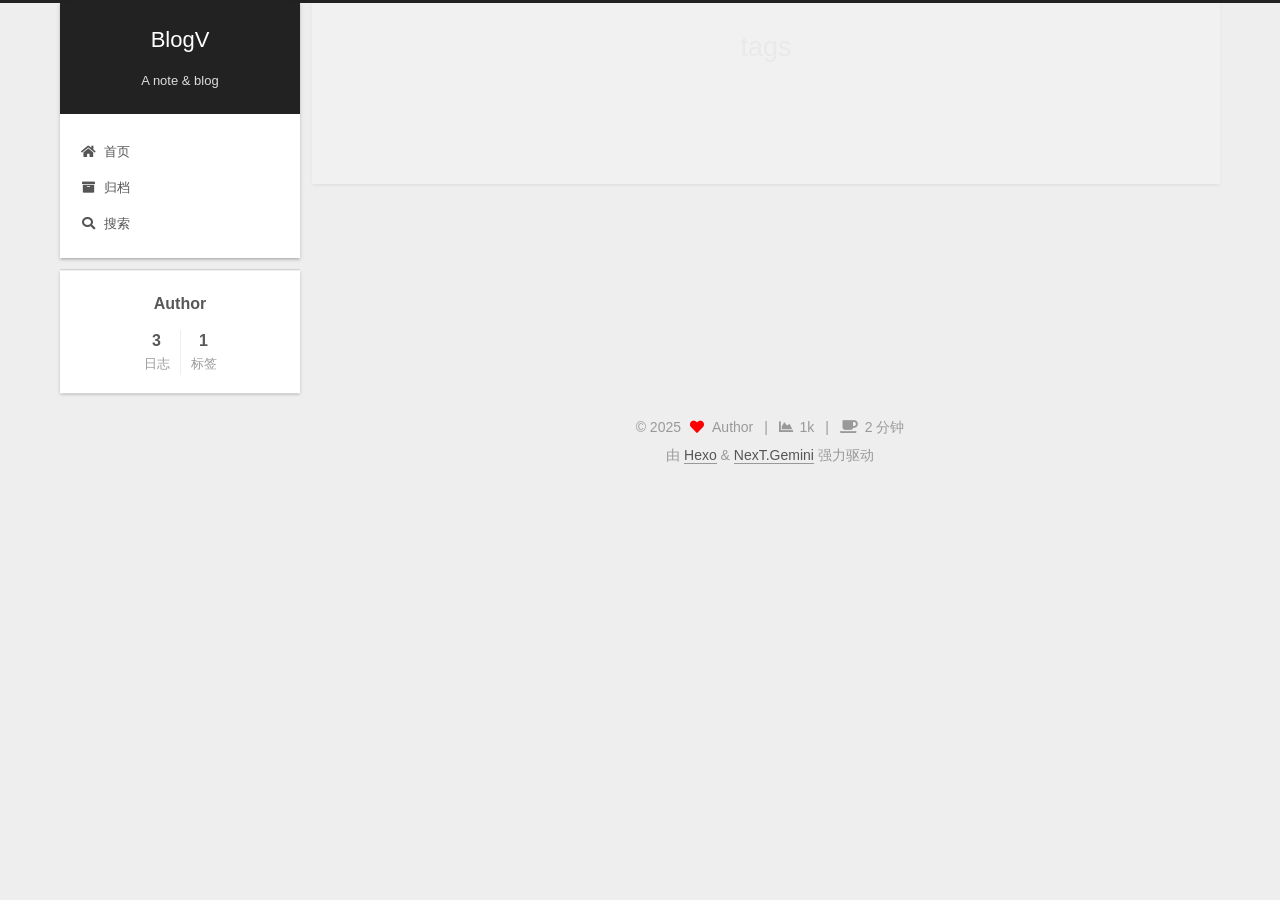
<file: tags/index.html>
<!DOCTYPE html>
<html lang="zh-CN">
<head>
  <meta charset="UTF-8">
<meta name="viewport" content="width=device-width, initial-scale=1, maximum-scale=2">
<meta name="theme-color" content="#222">
<meta name="generator" content="Hexo 7.3.0">
  <link rel="apple-touch-icon" sizes="180x180" href="/images/apple-touch-icon-next.png">
  <link rel="icon" type="image/png" sizes="32x32" href="/images/favicon-32x32-next.png">
  <link rel="icon" type="image/png" sizes="16x16" href="/images/favicon-16x16-next.png">
  <link rel="mask-icon" href="/images/logo.svg" color="#222">

<link rel="stylesheet" href="/css/main.css">


<link rel="stylesheet" href="/lib/font-awesome/css/all.min.css">

<script id="hexo-configurations">
    var NexT = window.NexT || {};
    var CONFIG = {"hostname":"marking-gong.github.io","root":"/","scheme":"Gemini","version":"7.8.0","exturl":false,"sidebar":{"position":"left","display":"post","padding":18,"offset":12,"onmobile":false},"copycode":{"enable":false,"show_result":false,"style":null},"back2top":{"enable":true,"sidebar":false,"scrollpercent":false},"bookmark":{"enable":false,"color":"#222","save":"auto"},"fancybox":false,"mediumzoom":false,"lazyload":false,"pangu":false,"comments":{"style":"tabs","active":null,"storage":true,"lazyload":false,"nav":null},"algolia":{"hits":{"per_page":10},"labels":{"input_placeholder":"Search for Posts","hits_empty":"We didn't find any results for the search: ${query}","hits_stats":"${hits} results found in ${time} ms"}},"localsearch":{"enable":true,"trigger":"auto","top_n_per_article":1,"unescape":false,"preload":false},"motion":{"enable":true,"async":false,"transition":{"post_block":"fadeIn","post_header":"slideDownIn","post_body":"slideDownIn","coll_header":"slideLeftIn","sidebar":"slideUpIn"}},"path":"search.xml"};
  </script>

  <meta property="og:type" content="website">
<meta property="og:title" content="tags">
<meta property="og:url" content="https://marking-gong.github.io/tags/index.html">
<meta property="og:site_name" content="BlogV">
<meta property="og:locale" content="zh_CN">
<meta property="article:published_time" content="2025-03-08T15:42:07.000Z">
<meta property="article:modified_time" content="2025-03-08T15:42:07.283Z">
<meta property="article:author" content="John Doe">
<meta name="twitter:card" content="summary">

<link rel="canonical" href="https://marking-gong.github.io/tags/">


<script id="page-configurations">
  // https://hexo.io/docs/variables.html
  CONFIG.page = {
    sidebar: "",
    isHome : false,
    isPost : false,
    lang   : 'zh-CN'
  };
</script>

  <title>tags | BlogV
</title>
  






  <noscript>
  <style>
  .use-motion .brand,
  .use-motion .menu-item,
  .sidebar-inner,
  .use-motion .post-block,
  .use-motion .pagination,
  .use-motion .comments,
  .use-motion .post-header,
  .use-motion .post-body,
  .use-motion .collection-header { opacity: initial; }

  .use-motion .site-title,
  .use-motion .site-subtitle {
    opacity: initial;
    top: initial;
  }

  .use-motion .logo-line-before i { left: initial; }
  .use-motion .logo-line-after i { right: initial; }
  </style>
</noscript>

</head>

<body itemscope itemtype="http://schema.org/WebPage">
  <div class="container use-motion">
    <div class="headband"></div>

    <header class="header" itemscope itemtype="http://schema.org/WPHeader">
      <div class="header-inner"><div class="site-brand-container">
  <div class="site-nav-toggle">
    <div class="toggle" aria-label="切换导航栏">
      <span class="toggle-line toggle-line-first"></span>
      <span class="toggle-line toggle-line-middle"></span>
      <span class="toggle-line toggle-line-last"></span>
    </div>
  </div>

  <div class="site-meta">

    <a href="/" class="brand" rel="start">
      <span class="logo-line-before"><i></i></span>
      <h1 class="site-title">BlogV</h1>
      <span class="logo-line-after"><i></i></span>
    </a>
      <p class="site-subtitle" itemprop="description">A note & blog</p>
  </div>

  <div class="site-nav-right">
    <div class="toggle popup-trigger">
        <i class="fa fa-search fa-fw fa-lg"></i>
    </div>
  </div>
</div>




<nav class="site-nav">
  <ul id="menu" class="main-menu menu">
        <li class="menu-item menu-item-home">

    <a href="/" rel="section"><i class="fa fa-home fa-fw"></i>首页</a>

  </li>
        <li class="menu-item menu-item-archives">

    <a href="/archives/" rel="section"><i class="fa fa-archive fa-fw"></i>归档</a>

  </li>
      <li class="menu-item menu-item-search">
        <a role="button" class="popup-trigger"><i class="fa fa-search fa-fw"></i>搜索
        </a>
      </li>
  </ul>
</nav>



  <div class="search-pop-overlay">
    <div class="popup search-popup">
        <div class="search-header">
  <span class="search-icon">
    <i class="fa fa-search"></i>
  </span>
  <div class="search-input-container">
    <input autocomplete="off" autocapitalize="off"
           placeholder="搜索..." spellcheck="false"
           type="search" class="search-input">
  </div>
  <span class="popup-btn-close">
    <i class="fa fa-times-circle"></i>
  </span>
</div>
<div id="search-result">
  <div id="no-result">
    <i class="fa fa-spinner fa-pulse fa-5x fa-fw"></i>
  </div>
</div>

    </div>
  </div>

</div>
    </header>

    
  <div class="back-to-top">
    <i class="fa fa-arrow-up"></i>
    <span>0%</span>
  </div>


    <main class="main">
      <div class="main-inner">
        <div class="content-wrap">
          
  
  

          <div class="content page posts-expand">
            

    
    
    
    <div class="post-block" lang="zh-CN">
      <header class="post-header">

<h1 class="post-title" itemprop="name headline">tags
</h1>

<div class="post-meta">
  

</div>

</header>

      
      
      
      <div class="post-body">
          
      </div>
      
      
      
    </div>
    

    
    
    


          </div>
          

<script>
  window.addEventListener('tabs:register', () => {
    let { activeClass } = CONFIG.comments;
    if (CONFIG.comments.storage) {
      activeClass = localStorage.getItem('comments_active') || activeClass;
    }
    if (activeClass) {
      let activeTab = document.querySelector(`a[href="#comment-${activeClass}"]`);
      if (activeTab) {
        activeTab.click();
      }
    }
  });
  if (CONFIG.comments.storage) {
    window.addEventListener('tabs:click', event => {
      if (!event.target.matches('.tabs-comment .tab-content .tab-pane')) return;
      let commentClass = event.target.classList[1];
      localStorage.setItem('comments_active', commentClass);
    });
  }
</script>

        </div>
          
  
  <div class="toggle sidebar-toggle">
    <span class="toggle-line toggle-line-first"></span>
    <span class="toggle-line toggle-line-middle"></span>
    <span class="toggle-line toggle-line-last"></span>
  </div>

  <aside class="sidebar">
    <div class="sidebar-inner">

      <ul class="sidebar-nav motion-element">
        <li class="sidebar-nav-toc">
          文章目录
        </li>
        <li class="sidebar-nav-overview">
          站点概览
        </li>
      </ul>

      <!--noindex-->
      <div class="post-toc-wrap sidebar-panel">
      </div>
      <!--/noindex-->

      <div class="site-overview-wrap sidebar-panel">
        <div class="site-author motion-element" itemprop="author" itemscope itemtype="http://schema.org/Person">
  <p class="site-author-name" itemprop="name">Author</p>
  <div class="site-description" itemprop="description"></div>
</div>
<div class="site-state-wrap motion-element">
  <nav class="site-state">
      <div class="site-state-item site-state-posts">
          <a href="/archives/">
        
          <span class="site-state-item-count">3</span>
          <span class="site-state-item-name">日志</span>
        </a>
      </div>
      <div class="site-state-item site-state-tags">
        <span class="site-state-item-count">1</span>
        <span class="site-state-item-name">标签</span>
      </div>
  </nav>
</div>



      </div>

    </div>
  </aside>
  <div id="sidebar-dimmer"></div>


      </div>
    </main>

    <footer class="footer">
      <div class="footer-inner">
        

        

<div class="copyright">
  
  &copy; 
  <span itemprop="copyrightYear">2025</span>
  <span class="with-love">
    <i class="fa fa-heart"></i>
  </span>
  <span class="author" itemprop="copyrightHolder">Author</span>
    <span class="post-meta-divider">|</span>
    <span class="post-meta-item-icon">
      <i class="fa fa-chart-area"></i>
    </span>
    <span title="站点总字数">1k</span>
    <span class="post-meta-divider">|</span>
    <span class="post-meta-item-icon">
      <i class="fa fa-coffee"></i>
    </span>
    <span title="站点阅读时长">2 分钟</span>
</div>
  <div class="powered-by">由 <a href="https://hexo.io/" class="theme-link" rel="noopener" target="_blank">Hexo</a> & <a href="https://theme-next.org/" class="theme-link" rel="noopener" target="_blank">NexT.Gemini</a> 强力驱动
  </div>

        








      </div>
    </footer>
  </div>

  
  <script src="/lib/anime.min.js"></script>
  <script src="/lib/velocity/velocity.min.js"></script>
  <script src="/lib/velocity/velocity.ui.min.js"></script>

<script src="/js/utils.js"></script>

<script src="/js/motion.js"></script>


<script src="/js/schemes/pisces.js"></script>


<script src="/js/next-boot.js"></script>




  




  
<script src="/js/local-search.js"></script>













  

  

  

</body>
</html>
</file>
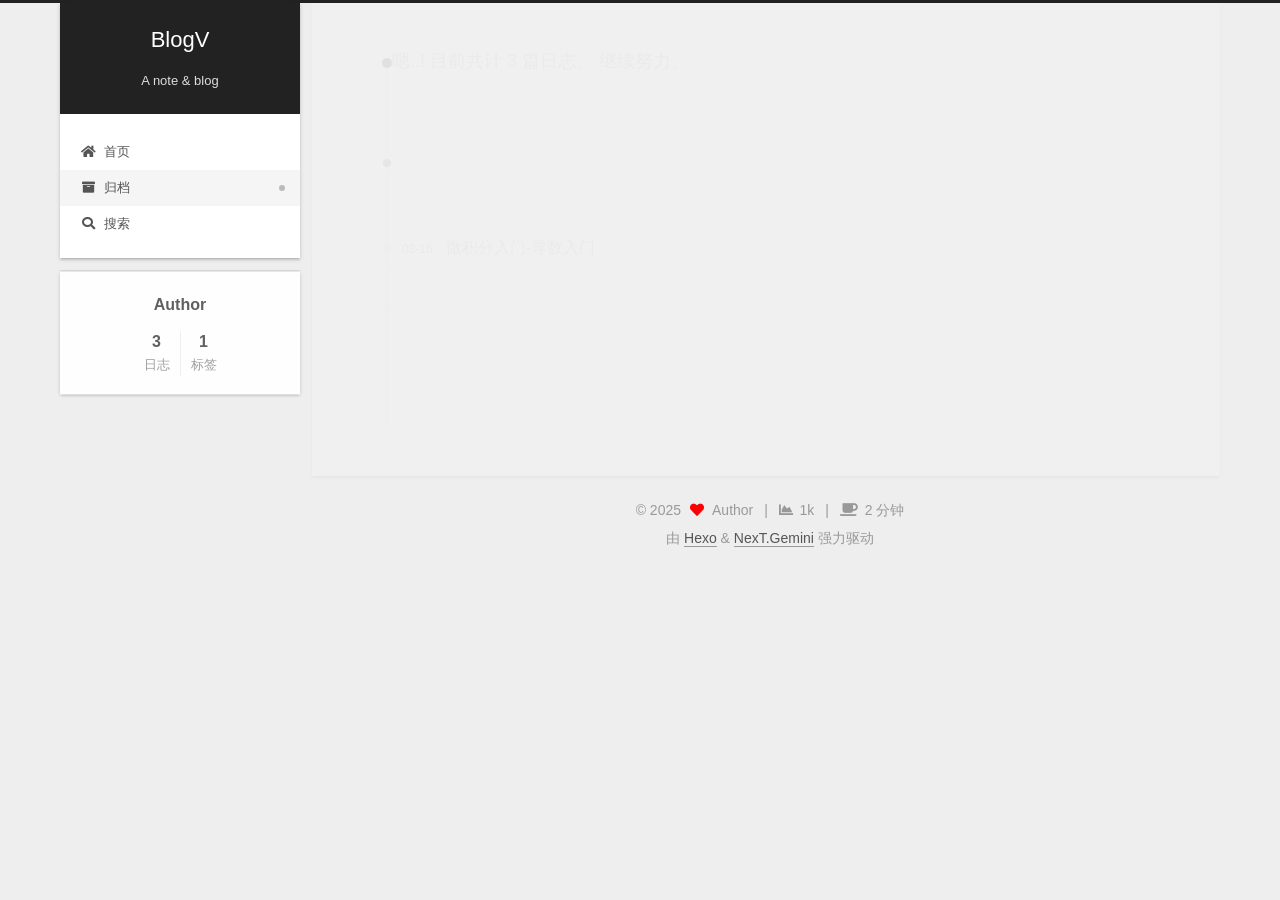
<file: archives/2025/index.html>
<!DOCTYPE html>
<html lang="zh-CN">
<head>
  <meta charset="UTF-8">
<meta name="viewport" content="width=device-width, initial-scale=1, maximum-scale=2">
<meta name="theme-color" content="#222">
<meta name="generator" content="Hexo 7.3.0">
  <link rel="apple-touch-icon" sizes="180x180" href="/images/apple-touch-icon-next.png">
  <link rel="icon" type="image/png" sizes="32x32" href="/images/favicon-32x32-next.png">
  <link rel="icon" type="image/png" sizes="16x16" href="/images/favicon-16x16-next.png">
  <link rel="mask-icon" href="/images/logo.svg" color="#222">

<link rel="stylesheet" href="/css/main.css">


<link rel="stylesheet" href="/lib/font-awesome/css/all.min.css">

<script id="hexo-configurations">
    var NexT = window.NexT || {};
    var CONFIG = {"hostname":"marking-gong.github.io","root":"/","scheme":"Gemini","version":"7.8.0","exturl":false,"sidebar":{"position":"left","display":"post","padding":18,"offset":12,"onmobile":false},"copycode":{"enable":false,"show_result":false,"style":null},"back2top":{"enable":true,"sidebar":false,"scrollpercent":false},"bookmark":{"enable":false,"color":"#222","save":"auto"},"fancybox":false,"mediumzoom":false,"lazyload":false,"pangu":false,"comments":{"style":"tabs","active":null,"storage":true,"lazyload":false,"nav":null},"algolia":{"hits":{"per_page":10},"labels":{"input_placeholder":"Search for Posts","hits_empty":"We didn't find any results for the search: ${query}","hits_stats":"${hits} results found in ${time} ms"}},"localsearch":{"enable":true,"trigger":"auto","top_n_per_article":1,"unescape":false,"preload":false},"motion":{"enable":true,"async":false,"transition":{"post_block":"fadeIn","post_header":"slideDownIn","post_body":"slideDownIn","coll_header":"slideLeftIn","sidebar":"slideUpIn"}},"path":"search.xml"};
  </script>

  <meta property="og:type" content="website">
<meta property="og:title" content="BlogV">
<meta property="og:url" content="https://marking-gong.github.io/archives/2025/index.html">
<meta property="og:site_name" content="BlogV">
<meta property="og:locale" content="zh_CN">
<meta property="article:author" content="John Doe">
<meta name="twitter:card" content="summary">

<link rel="canonical" href="https://marking-gong.github.io/archives/2025/">


<script id="page-configurations">
  // https://hexo.io/docs/variables.html
  CONFIG.page = {
    sidebar: "",
    isHome : false,
    isPost : false,
    lang   : 'zh-CN'
  };
</script>

  <title>归档 | BlogV</title>
  






  <noscript>
  <style>
  .use-motion .brand,
  .use-motion .menu-item,
  .sidebar-inner,
  .use-motion .post-block,
  .use-motion .pagination,
  .use-motion .comments,
  .use-motion .post-header,
  .use-motion .post-body,
  .use-motion .collection-header { opacity: initial; }

  .use-motion .site-title,
  .use-motion .site-subtitle {
    opacity: initial;
    top: initial;
  }

  .use-motion .logo-line-before i { left: initial; }
  .use-motion .logo-line-after i { right: initial; }
  </style>
</noscript>

</head>

<body itemscope itemtype="http://schema.org/WebPage">
  <div class="container use-motion">
    <div class="headband"></div>

    <header class="header" itemscope itemtype="http://schema.org/WPHeader">
      <div class="header-inner"><div class="site-brand-container">
  <div class="site-nav-toggle">
    <div class="toggle" aria-label="切换导航栏">
      <span class="toggle-line toggle-line-first"></span>
      <span class="toggle-line toggle-line-middle"></span>
      <span class="toggle-line toggle-line-last"></span>
    </div>
  </div>

  <div class="site-meta">

    <a href="/" class="brand" rel="start">
      <span class="logo-line-before"><i></i></span>
      <h1 class="site-title">BlogV</h1>
      <span class="logo-line-after"><i></i></span>
    </a>
      <p class="site-subtitle" itemprop="description">A note & blog</p>
  </div>

  <div class="site-nav-right">
    <div class="toggle popup-trigger">
        <i class="fa fa-search fa-fw fa-lg"></i>
    </div>
  </div>
</div>




<nav class="site-nav">
  <ul id="menu" class="main-menu menu">
        <li class="menu-item menu-item-home">

    <a href="/" rel="section"><i class="fa fa-home fa-fw"></i>首页</a>

  </li>
        <li class="menu-item menu-item-archives">

    <a href="/archives/" rel="section"><i class="fa fa-archive fa-fw"></i>归档</a>

  </li>
      <li class="menu-item menu-item-search">
        <a role="button" class="popup-trigger"><i class="fa fa-search fa-fw"></i>搜索
        </a>
      </li>
  </ul>
</nav>



  <div class="search-pop-overlay">
    <div class="popup search-popup">
        <div class="search-header">
  <span class="search-icon">
    <i class="fa fa-search"></i>
  </span>
  <div class="search-input-container">
    <input autocomplete="off" autocapitalize="off"
           placeholder="搜索..." spellcheck="false"
           type="search" class="search-input">
  </div>
  <span class="popup-btn-close">
    <i class="fa fa-times-circle"></i>
  </span>
</div>
<div id="search-result">
  <div id="no-result">
    <i class="fa fa-spinner fa-pulse fa-5x fa-fw"></i>
  </div>
</div>

    </div>
  </div>

</div>
    </header>

    
  <div class="back-to-top">
    <i class="fa fa-arrow-up"></i>
    <span>0%</span>
  </div>


    <main class="main">
      <div class="main-inner">
        <div class="content-wrap">
          

          <div class="content archive">
            

  
  
  
  <div class="post-block">
    <div class="posts-collapse">
      <div class="collection-title">
        <span class="collection-header">嗯..! 目前共计 3 篇日志。 继续努力。</span>
      </div>

      
    <div class="collection-year">
      <span class="collection-header">2025</span>
    </div>

  <article itemscope itemtype="http://schema.org/Article">
    <header class="post-header">

      <div class="post-meta">
        <time itemprop="dateCreated"
              datetime="2025-03-16T00:22:51+08:00"
              content="2025-03-16">
          03-16
        </time>
      </div>

      <div class="post-title">
          <a class="post-title-link" href="/2025/03/16/%E5%AF%BC%E6%95%B0%E5%85%A5%E9%97%A8/" itemprop="url">
            <span itemprop="name">微积分入门-导数入门</span>
          </a>
      </div>

    </header>
  </article>

  <article itemscope itemtype="http://schema.org/Article">
    <header class="post-header">

      <div class="post-meta">
        <time itemprop="dateCreated"
              datetime="2025-03-08T22:53:18+08:00"
              content="2025-03-08">
          03-08
        </time>
      </div>

      <div class="post-title">
          <a class="post-title-link" href="/2025/03/08/Hello-World-0/" itemprop="url">
            <span itemprop="name">Hello World</span>
          </a>
      </div>

    </header>
  </article>

  <article itemscope itemtype="http://schema.org/Article">
    <header class="post-header">

      <div class="post-meta">
        <time itemprop="dateCreated"
              datetime="2025-02-28T20:42:28+08:00"
              content="2025-02-28">
          02-28
        </time>
      </div>

      <div class="post-title">
          <a class="post-title-link" href="/2025/02/28/hello-world/" itemprop="url">
            <span itemprop="name">Hello World</span>
          </a>
      </div>

    </header>
  </article>


    </div>
  </div>
  
  
  

  



          </div>
          

<script>
  window.addEventListener('tabs:register', () => {
    let { activeClass } = CONFIG.comments;
    if (CONFIG.comments.storage) {
      activeClass = localStorage.getItem('comments_active') || activeClass;
    }
    if (activeClass) {
      let activeTab = document.querySelector(`a[href="#comment-${activeClass}"]`);
      if (activeTab) {
        activeTab.click();
      }
    }
  });
  if (CONFIG.comments.storage) {
    window.addEventListener('tabs:click', event => {
      if (!event.target.matches('.tabs-comment .tab-content .tab-pane')) return;
      let commentClass = event.target.classList[1];
      localStorage.setItem('comments_active', commentClass);
    });
  }
</script>

        </div>
          
  
  <div class="toggle sidebar-toggle">
    <span class="toggle-line toggle-line-first"></span>
    <span class="toggle-line toggle-line-middle"></span>
    <span class="toggle-line toggle-line-last"></span>
  </div>

  <aside class="sidebar">
    <div class="sidebar-inner">

      <ul class="sidebar-nav motion-element">
        <li class="sidebar-nav-toc">
          文章目录
        </li>
        <li class="sidebar-nav-overview">
          站点概览
        </li>
      </ul>

      <!--noindex-->
      <div class="post-toc-wrap sidebar-panel">
      </div>
      <!--/noindex-->

      <div class="site-overview-wrap sidebar-panel">
        <div class="site-author motion-element" itemprop="author" itemscope itemtype="http://schema.org/Person">
  <p class="site-author-name" itemprop="name">Author</p>
  <div class="site-description" itemprop="description"></div>
</div>
<div class="site-state-wrap motion-element">
  <nav class="site-state">
      <div class="site-state-item site-state-posts">
          <a href="/archives/">
        
          <span class="site-state-item-count">3</span>
          <span class="site-state-item-name">日志</span>
        </a>
      </div>
      <div class="site-state-item site-state-tags">
        <span class="site-state-item-count">1</span>
        <span class="site-state-item-name">标签</span>
      </div>
  </nav>
</div>



      </div>

    </div>
  </aside>
  <div id="sidebar-dimmer"></div>


      </div>
    </main>

    <footer class="footer">
      <div class="footer-inner">
        

        

<div class="copyright">
  
  &copy; 
  <span itemprop="copyrightYear">2025</span>
  <span class="with-love">
    <i class="fa fa-heart"></i>
  </span>
  <span class="author" itemprop="copyrightHolder">Author</span>
    <span class="post-meta-divider">|</span>
    <span class="post-meta-item-icon">
      <i class="fa fa-chart-area"></i>
    </span>
    <span title="站点总字数">1k</span>
    <span class="post-meta-divider">|</span>
    <span class="post-meta-item-icon">
      <i class="fa fa-coffee"></i>
    </span>
    <span title="站点阅读时长">2 分钟</span>
</div>
  <div class="powered-by">由 <a href="https://hexo.io/" class="theme-link" rel="noopener" target="_blank">Hexo</a> & <a href="https://theme-next.org/" class="theme-link" rel="noopener" target="_blank">NexT.Gemini</a> 强力驱动
  </div>

        








      </div>
    </footer>
  </div>

  
  <script src="/lib/anime.min.js"></script>
  <script src="/lib/velocity/velocity.min.js"></script>
  <script src="/lib/velocity/velocity.ui.min.js"></script>

<script src="/js/utils.js"></script>

<script src="/js/motion.js"></script>


<script src="/js/schemes/pisces.js"></script>


<script src="/js/next-boot.js"></script>




  




  
<script src="/js/local-search.js"></script>













  

  

  

</body>
</html>
</file>
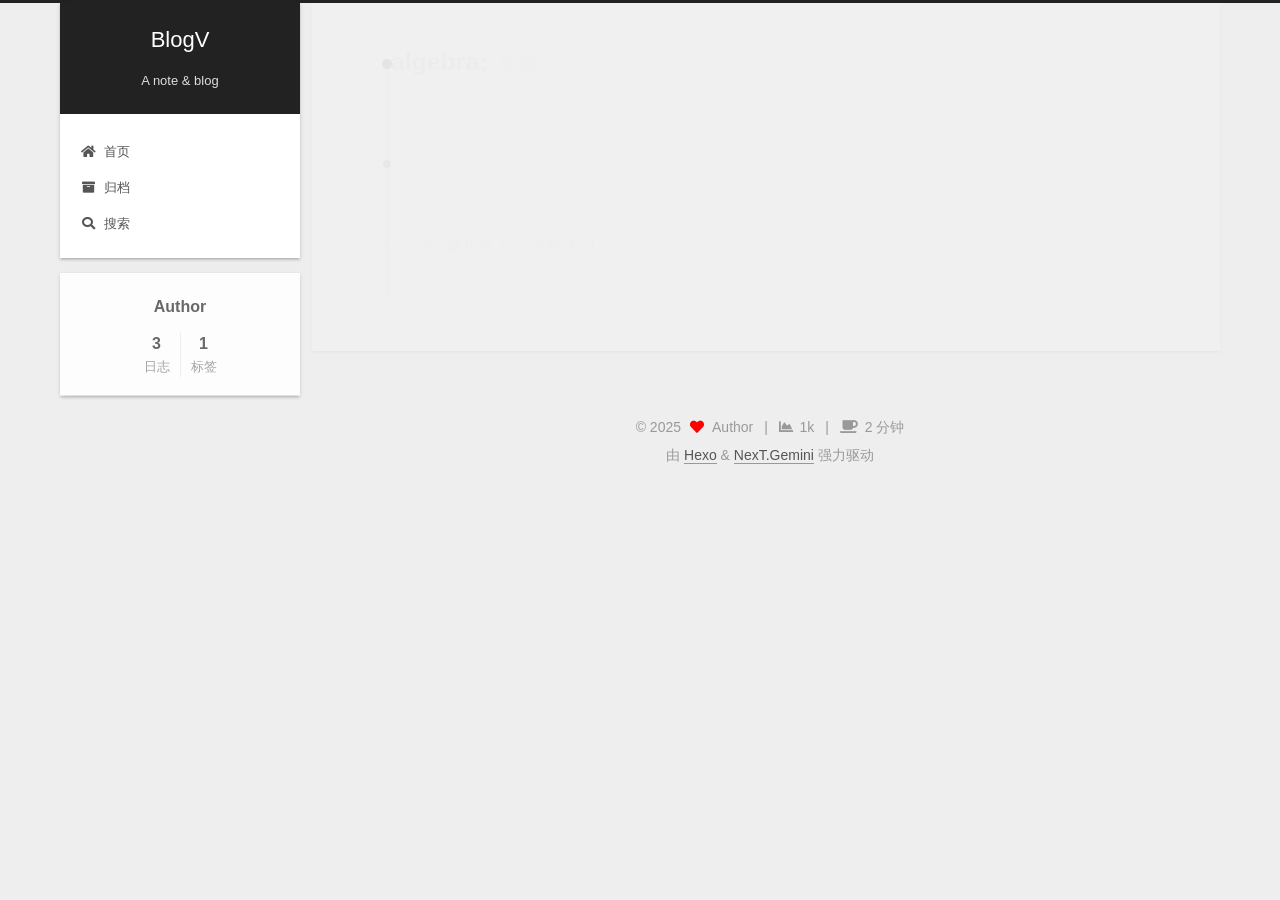
<file: tags/algebra/index.html>
<!DOCTYPE html>
<html lang="zh-CN">
<head>
  <meta charset="UTF-8">
<meta name="viewport" content="width=device-width, initial-scale=1, maximum-scale=2">
<meta name="theme-color" content="#222">
<meta name="generator" content="Hexo 7.3.0">
  <link rel="apple-touch-icon" sizes="180x180" href="/images/apple-touch-icon-next.png">
  <link rel="icon" type="image/png" sizes="32x32" href="/images/favicon-32x32-next.png">
  <link rel="icon" type="image/png" sizes="16x16" href="/images/favicon-16x16-next.png">
  <link rel="mask-icon" href="/images/logo.svg" color="#222">

<link rel="stylesheet" href="/css/main.css">


<link rel="stylesheet" href="/lib/font-awesome/css/all.min.css">

<script id="hexo-configurations">
    var NexT = window.NexT || {};
    var CONFIG = {"hostname":"marking-gong.github.io","root":"/","scheme":"Gemini","version":"7.8.0","exturl":false,"sidebar":{"position":"left","display":"post","padding":18,"offset":12,"onmobile":false},"copycode":{"enable":false,"show_result":false,"style":null},"back2top":{"enable":true,"sidebar":false,"scrollpercent":false},"bookmark":{"enable":false,"color":"#222","save":"auto"},"fancybox":false,"mediumzoom":false,"lazyload":false,"pangu":false,"comments":{"style":"tabs","active":null,"storage":true,"lazyload":false,"nav":null},"algolia":{"hits":{"per_page":10},"labels":{"input_placeholder":"Search for Posts","hits_empty":"We didn't find any results for the search: ${query}","hits_stats":"${hits} results found in ${time} ms"}},"localsearch":{"enable":true,"trigger":"auto","top_n_per_article":1,"unescape":false,"preload":false},"motion":{"enable":true,"async":false,"transition":{"post_block":"fadeIn","post_header":"slideDownIn","post_body":"slideDownIn","coll_header":"slideLeftIn","sidebar":"slideUpIn"}},"path":"search.xml"};
  </script>

  <meta property="og:type" content="website">
<meta property="og:title" content="BlogV">
<meta property="og:url" content="https://marking-gong.github.io/tags/algebra/index.html">
<meta property="og:site_name" content="BlogV">
<meta property="og:locale" content="zh_CN">
<meta property="article:author" content="John Doe">
<meta name="twitter:card" content="summary">

<link rel="canonical" href="https://marking-gong.github.io/tags/algebra/">


<script id="page-configurations">
  // https://hexo.io/docs/variables.html
  CONFIG.page = {
    sidebar: "",
    isHome : false,
    isPost : false,
    lang   : 'zh-CN'
  };
</script>

  <title>标签: algebra; | BlogV</title>
  






  <noscript>
  <style>
  .use-motion .brand,
  .use-motion .menu-item,
  .sidebar-inner,
  .use-motion .post-block,
  .use-motion .pagination,
  .use-motion .comments,
  .use-motion .post-header,
  .use-motion .post-body,
  .use-motion .collection-header { opacity: initial; }

  .use-motion .site-title,
  .use-motion .site-subtitle {
    opacity: initial;
    top: initial;
  }

  .use-motion .logo-line-before i { left: initial; }
  .use-motion .logo-line-after i { right: initial; }
  </style>
</noscript>

</head>

<body itemscope itemtype="http://schema.org/WebPage">
  <div class="container use-motion">
    <div class="headband"></div>

    <header class="header" itemscope itemtype="http://schema.org/WPHeader">
      <div class="header-inner"><div class="site-brand-container">
  <div class="site-nav-toggle">
    <div class="toggle" aria-label="切换导航栏">
      <span class="toggle-line toggle-line-first"></span>
      <span class="toggle-line toggle-line-middle"></span>
      <span class="toggle-line toggle-line-last"></span>
    </div>
  </div>

  <div class="site-meta">

    <a href="/" class="brand" rel="start">
      <span class="logo-line-before"><i></i></span>
      <h1 class="site-title">BlogV</h1>
      <span class="logo-line-after"><i></i></span>
    </a>
      <p class="site-subtitle" itemprop="description">A note & blog</p>
  </div>

  <div class="site-nav-right">
    <div class="toggle popup-trigger">
        <i class="fa fa-search fa-fw fa-lg"></i>
    </div>
  </div>
</div>




<nav class="site-nav">
  <ul id="menu" class="main-menu menu">
        <li class="menu-item menu-item-home">

    <a href="/" rel="section"><i class="fa fa-home fa-fw"></i>首页</a>

  </li>
        <li class="menu-item menu-item-archives">

    <a href="/archives/" rel="section"><i class="fa fa-archive fa-fw"></i>归档</a>

  </li>
      <li class="menu-item menu-item-search">
        <a role="button" class="popup-trigger"><i class="fa fa-search fa-fw"></i>搜索
        </a>
      </li>
  </ul>
</nav>



  <div class="search-pop-overlay">
    <div class="popup search-popup">
        <div class="search-header">
  <span class="search-icon">
    <i class="fa fa-search"></i>
  </span>
  <div class="search-input-container">
    <input autocomplete="off" autocapitalize="off"
           placeholder="搜索..." spellcheck="false"
           type="search" class="search-input">
  </div>
  <span class="popup-btn-close">
    <i class="fa fa-times-circle"></i>
  </span>
</div>
<div id="search-result">
  <div id="no-result">
    <i class="fa fa-spinner fa-pulse fa-5x fa-fw"></i>
  </div>
</div>

    </div>
  </div>

</div>
    </header>

    
  <div class="back-to-top">
    <i class="fa fa-arrow-up"></i>
    <span>0%</span>
  </div>


    <main class="main">
      <div class="main-inner">
        <div class="content-wrap">
          

          <div class="content tag">
            

  
  
  
  <div class="post-block">
    <div class="posts-collapse">
      <div class="collection-title">
        <h2 class="collection-header">algebra;
          <small>标签</small>
        </h2>
      </div>

      
    <div class="collection-year">
      <span class="collection-header">2025</span>
    </div>

  <article itemscope itemtype="http://schema.org/Article">
    <header class="post-header">

      <div class="post-meta">
        <time itemprop="dateCreated"
              datetime="2025-03-16T00:22:51+08:00"
              content="2025-03-16">
          03-16
        </time>
      </div>

      <div class="post-title">
          <a class="post-title-link" href="/2025/03/16/%E5%AF%BC%E6%95%B0%E5%85%A5%E9%97%A8/" itemprop="url">
            <span itemprop="name">微积分入门-导数入门</span>
          </a>
      </div>

    </header>
  </article>

    </div>
  </div>
  
  
  

  



          </div>
          

<script>
  window.addEventListener('tabs:register', () => {
    let { activeClass } = CONFIG.comments;
    if (CONFIG.comments.storage) {
      activeClass = localStorage.getItem('comments_active') || activeClass;
    }
    if (activeClass) {
      let activeTab = document.querySelector(`a[href="#comment-${activeClass}"]`);
      if (activeTab) {
        activeTab.click();
      }
    }
  });
  if (CONFIG.comments.storage) {
    window.addEventListener('tabs:click', event => {
      if (!event.target.matches('.tabs-comment .tab-content .tab-pane')) return;
      let commentClass = event.target.classList[1];
      localStorage.setItem('comments_active', commentClass);
    });
  }
</script>

        </div>
          
  
  <div class="toggle sidebar-toggle">
    <span class="toggle-line toggle-line-first"></span>
    <span class="toggle-line toggle-line-middle"></span>
    <span class="toggle-line toggle-line-last"></span>
  </div>

  <aside class="sidebar">
    <div class="sidebar-inner">

      <ul class="sidebar-nav motion-element">
        <li class="sidebar-nav-toc">
          文章目录
        </li>
        <li class="sidebar-nav-overview">
          站点概览
        </li>
      </ul>

      <!--noindex-->
      <div class="post-toc-wrap sidebar-panel">
      </div>
      <!--/noindex-->

      <div class="site-overview-wrap sidebar-panel">
        <div class="site-author motion-element" itemprop="author" itemscope itemtype="http://schema.org/Person">
  <p class="site-author-name" itemprop="name">Author</p>
  <div class="site-description" itemprop="description"></div>
</div>
<div class="site-state-wrap motion-element">
  <nav class="site-state">
      <div class="site-state-item site-state-posts">
          <a href="/archives/">
        
          <span class="site-state-item-count">3</span>
          <span class="site-state-item-name">日志</span>
        </a>
      </div>
      <div class="site-state-item site-state-tags">
        <span class="site-state-item-count">1</span>
        <span class="site-state-item-name">标签</span>
      </div>
  </nav>
</div>



      </div>

    </div>
  </aside>
  <div id="sidebar-dimmer"></div>


      </div>
    </main>

    <footer class="footer">
      <div class="footer-inner">
        

        

<div class="copyright">
  
  &copy; 
  <span itemprop="copyrightYear">2025</span>
  <span class="with-love">
    <i class="fa fa-heart"></i>
  </span>
  <span class="author" itemprop="copyrightHolder">Author</span>
    <span class="post-meta-divider">|</span>
    <span class="post-meta-item-icon">
      <i class="fa fa-chart-area"></i>
    </span>
    <span title="站点总字数">1k</span>
    <span class="post-meta-divider">|</span>
    <span class="post-meta-item-icon">
      <i class="fa fa-coffee"></i>
    </span>
    <span title="站点阅读时长">2 分钟</span>
</div>
  <div class="powered-by">由 <a href="https://hexo.io/" class="theme-link" rel="noopener" target="_blank">Hexo</a> & <a href="https://theme-next.org/" class="theme-link" rel="noopener" target="_blank">NexT.Gemini</a> 强力驱动
  </div>

        








      </div>
    </footer>
  </div>

  
  <script src="/lib/anime.min.js"></script>
  <script src="/lib/velocity/velocity.min.js"></script>
  <script src="/lib/velocity/velocity.ui.min.js"></script>

<script src="/js/utils.js"></script>

<script src="/js/motion.js"></script>


<script src="/js/schemes/pisces.js"></script>


<script src="/js/next-boot.js"></script>




  




  
<script src="/js/local-search.js"></script>













  

  

  

</body>
</html>
</file>
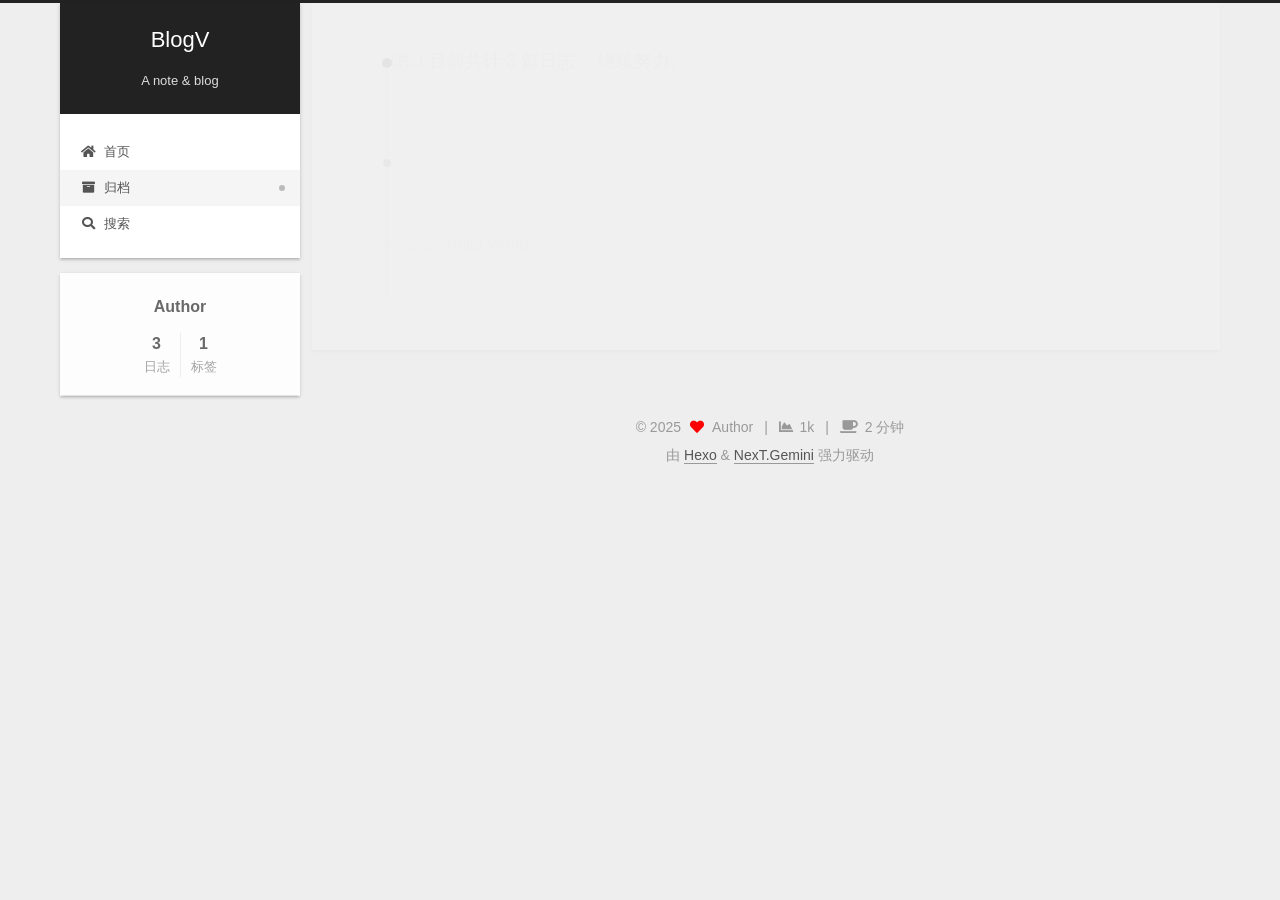
<file: archives/2025/02/index.html>
<!DOCTYPE html>
<html lang="zh-CN">
<head>
  <meta charset="UTF-8">
<meta name="viewport" content="width=device-width, initial-scale=1, maximum-scale=2">
<meta name="theme-color" content="#222">
<meta name="generator" content="Hexo 7.3.0">
  <link rel="apple-touch-icon" sizes="180x180" href="/images/apple-touch-icon-next.png">
  <link rel="icon" type="image/png" sizes="32x32" href="/images/favicon-32x32-next.png">
  <link rel="icon" type="image/png" sizes="16x16" href="/images/favicon-16x16-next.png">
  <link rel="mask-icon" href="/images/logo.svg" color="#222">

<link rel="stylesheet" href="/css/main.css">


<link rel="stylesheet" href="/lib/font-awesome/css/all.min.css">

<script id="hexo-configurations">
    var NexT = window.NexT || {};
    var CONFIG = {"hostname":"marking-gong.github.io","root":"/","scheme":"Gemini","version":"7.8.0","exturl":false,"sidebar":{"position":"left","display":"post","padding":18,"offset":12,"onmobile":false},"copycode":{"enable":false,"show_result":false,"style":null},"back2top":{"enable":true,"sidebar":false,"scrollpercent":false},"bookmark":{"enable":false,"color":"#222","save":"auto"},"fancybox":false,"mediumzoom":false,"lazyload":false,"pangu":false,"comments":{"style":"tabs","active":null,"storage":true,"lazyload":false,"nav":null},"algolia":{"hits":{"per_page":10},"labels":{"input_placeholder":"Search for Posts","hits_empty":"We didn't find any results for the search: ${query}","hits_stats":"${hits} results found in ${time} ms"}},"localsearch":{"enable":true,"trigger":"auto","top_n_per_article":1,"unescape":false,"preload":false},"motion":{"enable":true,"async":false,"transition":{"post_block":"fadeIn","post_header":"slideDownIn","post_body":"slideDownIn","coll_header":"slideLeftIn","sidebar":"slideUpIn"}},"path":"search.xml"};
  </script>

  <meta property="og:type" content="website">
<meta property="og:title" content="BlogV">
<meta property="og:url" content="https://marking-gong.github.io/archives/2025/02/index.html">
<meta property="og:site_name" content="BlogV">
<meta property="og:locale" content="zh_CN">
<meta property="article:author" content="John Doe">
<meta name="twitter:card" content="summary">

<link rel="canonical" href="https://marking-gong.github.io/archives/2025/02/">


<script id="page-configurations">
  // https://hexo.io/docs/variables.html
  CONFIG.page = {
    sidebar: "",
    isHome : false,
    isPost : false,
    lang   : 'zh-CN'
  };
</script>

  <title>归档 | BlogV</title>
  






  <noscript>
  <style>
  .use-motion .brand,
  .use-motion .menu-item,
  .sidebar-inner,
  .use-motion .post-block,
  .use-motion .pagination,
  .use-motion .comments,
  .use-motion .post-header,
  .use-motion .post-body,
  .use-motion .collection-header { opacity: initial; }

  .use-motion .site-title,
  .use-motion .site-subtitle {
    opacity: initial;
    top: initial;
  }

  .use-motion .logo-line-before i { left: initial; }
  .use-motion .logo-line-after i { right: initial; }
  </style>
</noscript>

</head>

<body itemscope itemtype="http://schema.org/WebPage">
  <div class="container use-motion">
    <div class="headband"></div>

    <header class="header" itemscope itemtype="http://schema.org/WPHeader">
      <div class="header-inner"><div class="site-brand-container">
  <div class="site-nav-toggle">
    <div class="toggle" aria-label="切换导航栏">
      <span class="toggle-line toggle-line-first"></span>
      <span class="toggle-line toggle-line-middle"></span>
      <span class="toggle-line toggle-line-last"></span>
    </div>
  </div>

  <div class="site-meta">

    <a href="/" class="brand" rel="start">
      <span class="logo-line-before"><i></i></span>
      <h1 class="site-title">BlogV</h1>
      <span class="logo-line-after"><i></i></span>
    </a>
      <p class="site-subtitle" itemprop="description">A note & blog</p>
  </div>

  <div class="site-nav-right">
    <div class="toggle popup-trigger">
        <i class="fa fa-search fa-fw fa-lg"></i>
    </div>
  </div>
</div>




<nav class="site-nav">
  <ul id="menu" class="main-menu menu">
        <li class="menu-item menu-item-home">

    <a href="/" rel="section"><i class="fa fa-home fa-fw"></i>首页</a>

  </li>
        <li class="menu-item menu-item-archives">

    <a href="/archives/" rel="section"><i class="fa fa-archive fa-fw"></i>归档</a>

  </li>
      <li class="menu-item menu-item-search">
        <a role="button" class="popup-trigger"><i class="fa fa-search fa-fw"></i>搜索
        </a>
      </li>
  </ul>
</nav>



  <div class="search-pop-overlay">
    <div class="popup search-popup">
        <div class="search-header">
  <span class="search-icon">
    <i class="fa fa-search"></i>
  </span>
  <div class="search-input-container">
    <input autocomplete="off" autocapitalize="off"
           placeholder="搜索..." spellcheck="false"
           type="search" class="search-input">
  </div>
  <span class="popup-btn-close">
    <i class="fa fa-times-circle"></i>
  </span>
</div>
<div id="search-result">
  <div id="no-result">
    <i class="fa fa-spinner fa-pulse fa-5x fa-fw"></i>
  </div>
</div>

    </div>
  </div>

</div>
    </header>

    
  <div class="back-to-top">
    <i class="fa fa-arrow-up"></i>
    <span>0%</span>
  </div>


    <main class="main">
      <div class="main-inner">
        <div class="content-wrap">
          

          <div class="content archive">
            

  
  
  
  <div class="post-block">
    <div class="posts-collapse">
      <div class="collection-title">
        <span class="collection-header">嗯..! 目前共计 3 篇日志。 继续努力。</span>
      </div>

      
    <div class="collection-year">
      <span class="collection-header">2025</span>
    </div>

  <article itemscope itemtype="http://schema.org/Article">
    <header class="post-header">

      <div class="post-meta">
        <time itemprop="dateCreated"
              datetime="2025-02-28T20:42:28+08:00"
              content="2025-02-28">
          02-28
        </time>
      </div>

      <div class="post-title">
          <a class="post-title-link" href="/2025/02/28/hello-world/" itemprop="url">
            <span itemprop="name">Hello World</span>
          </a>
      </div>

    </header>
  </article>


    </div>
  </div>
  
  
  

  



          </div>
          

<script>
  window.addEventListener('tabs:register', () => {
    let { activeClass } = CONFIG.comments;
    if (CONFIG.comments.storage) {
      activeClass = localStorage.getItem('comments_active') || activeClass;
    }
    if (activeClass) {
      let activeTab = document.querySelector(`a[href="#comment-${activeClass}"]`);
      if (activeTab) {
        activeTab.click();
      }
    }
  });
  if (CONFIG.comments.storage) {
    window.addEventListener('tabs:click', event => {
      if (!event.target.matches('.tabs-comment .tab-content .tab-pane')) return;
      let commentClass = event.target.classList[1];
      localStorage.setItem('comments_active', commentClass);
    });
  }
</script>

        </div>
          
  
  <div class="toggle sidebar-toggle">
    <span class="toggle-line toggle-line-first"></span>
    <span class="toggle-line toggle-line-middle"></span>
    <span class="toggle-line toggle-line-last"></span>
  </div>

  <aside class="sidebar">
    <div class="sidebar-inner">

      <ul class="sidebar-nav motion-element">
        <li class="sidebar-nav-toc">
          文章目录
        </li>
        <li class="sidebar-nav-overview">
          站点概览
        </li>
      </ul>

      <!--noindex-->
      <div class="post-toc-wrap sidebar-panel">
      </div>
      <!--/noindex-->

      <div class="site-overview-wrap sidebar-panel">
        <div class="site-author motion-element" itemprop="author" itemscope itemtype="http://schema.org/Person">
  <p class="site-author-name" itemprop="name">Author</p>
  <div class="site-description" itemprop="description"></div>
</div>
<div class="site-state-wrap motion-element">
  <nav class="site-state">
      <div class="site-state-item site-state-posts">
          <a href="/archives/">
        
          <span class="site-state-item-count">3</span>
          <span class="site-state-item-name">日志</span>
        </a>
      </div>
      <div class="site-state-item site-state-tags">
        <span class="site-state-item-count">1</span>
        <span class="site-state-item-name">标签</span>
      </div>
  </nav>
</div>



      </div>

    </div>
  </aside>
  <div id="sidebar-dimmer"></div>


      </div>
    </main>

    <footer class="footer">
      <div class="footer-inner">
        

        

<div class="copyright">
  
  &copy; 
  <span itemprop="copyrightYear">2025</span>
  <span class="with-love">
    <i class="fa fa-heart"></i>
  </span>
  <span class="author" itemprop="copyrightHolder">Author</span>
    <span class="post-meta-divider">|</span>
    <span class="post-meta-item-icon">
      <i class="fa fa-chart-area"></i>
    </span>
    <span title="站点总字数">1k</span>
    <span class="post-meta-divider">|</span>
    <span class="post-meta-item-icon">
      <i class="fa fa-coffee"></i>
    </span>
    <span title="站点阅读时长">2 分钟</span>
</div>
  <div class="powered-by">由 <a href="https://hexo.io/" class="theme-link" rel="noopener" target="_blank">Hexo</a> & <a href="https://theme-next.org/" class="theme-link" rel="noopener" target="_blank">NexT.Gemini</a> 强力驱动
  </div>

        








      </div>
    </footer>
  </div>

  
  <script src="/lib/anime.min.js"></script>
  <script src="/lib/velocity/velocity.min.js"></script>
  <script src="/lib/velocity/velocity.ui.min.js"></script>

<script src="/js/utils.js"></script>

<script src="/js/motion.js"></script>


<script src="/js/schemes/pisces.js"></script>


<script src="/js/next-boot.js"></script>




  




  
<script src="/js/local-search.js"></script>













  

  

  

</body>
</html>
</file>
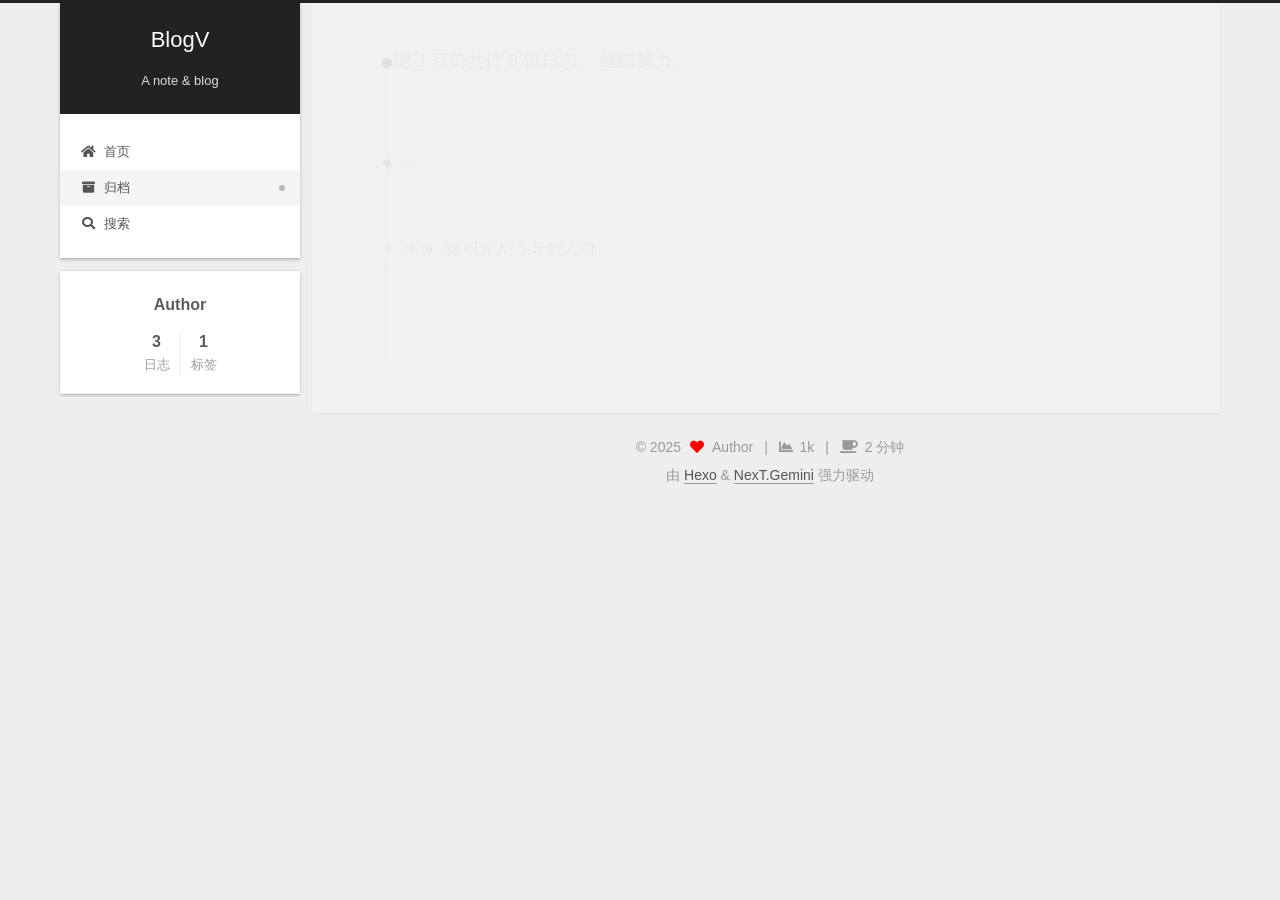
<file: archives/2025/03/index.html>
<!DOCTYPE html>
<html lang="zh-CN">
<head>
  <meta charset="UTF-8">
<meta name="viewport" content="width=device-width, initial-scale=1, maximum-scale=2">
<meta name="theme-color" content="#222">
<meta name="generator" content="Hexo 7.3.0">
  <link rel="apple-touch-icon" sizes="180x180" href="/images/apple-touch-icon-next.png">
  <link rel="icon" type="image/png" sizes="32x32" href="/images/favicon-32x32-next.png">
  <link rel="icon" type="image/png" sizes="16x16" href="/images/favicon-16x16-next.png">
  <link rel="mask-icon" href="/images/logo.svg" color="#222">

<link rel="stylesheet" href="/css/main.css">


<link rel="stylesheet" href="/lib/font-awesome/css/all.min.css">

<script id="hexo-configurations">
    var NexT = window.NexT || {};
    var CONFIG = {"hostname":"marking-gong.github.io","root":"/","scheme":"Gemini","version":"7.8.0","exturl":false,"sidebar":{"position":"left","display":"post","padding":18,"offset":12,"onmobile":false},"copycode":{"enable":false,"show_result":false,"style":null},"back2top":{"enable":true,"sidebar":false,"scrollpercent":false},"bookmark":{"enable":false,"color":"#222","save":"auto"},"fancybox":false,"mediumzoom":false,"lazyload":false,"pangu":false,"comments":{"style":"tabs","active":null,"storage":true,"lazyload":false,"nav":null},"algolia":{"hits":{"per_page":10},"labels":{"input_placeholder":"Search for Posts","hits_empty":"We didn't find any results for the search: ${query}","hits_stats":"${hits} results found in ${time} ms"}},"localsearch":{"enable":true,"trigger":"auto","top_n_per_article":1,"unescape":false,"preload":false},"motion":{"enable":true,"async":false,"transition":{"post_block":"fadeIn","post_header":"slideDownIn","post_body":"slideDownIn","coll_header":"slideLeftIn","sidebar":"slideUpIn"}},"path":"search.xml"};
  </script>

  <meta property="og:type" content="website">
<meta property="og:title" content="BlogV">
<meta property="og:url" content="https://marking-gong.github.io/archives/2025/03/index.html">
<meta property="og:site_name" content="BlogV">
<meta property="og:locale" content="zh_CN">
<meta property="article:author" content="John Doe">
<meta name="twitter:card" content="summary">

<link rel="canonical" href="https://marking-gong.github.io/archives/2025/03/">


<script id="page-configurations">
  // https://hexo.io/docs/variables.html
  CONFIG.page = {
    sidebar: "",
    isHome : false,
    isPost : false,
    lang   : 'zh-CN'
  };
</script>

  <title>归档 | BlogV</title>
  






  <noscript>
  <style>
  .use-motion .brand,
  .use-motion .menu-item,
  .sidebar-inner,
  .use-motion .post-block,
  .use-motion .pagination,
  .use-motion .comments,
  .use-motion .post-header,
  .use-motion .post-body,
  .use-motion .collection-header { opacity: initial; }

  .use-motion .site-title,
  .use-motion .site-subtitle {
    opacity: initial;
    top: initial;
  }

  .use-motion .logo-line-before i { left: initial; }
  .use-motion .logo-line-after i { right: initial; }
  </style>
</noscript>

</head>

<body itemscope itemtype="http://schema.org/WebPage">
  <div class="container use-motion">
    <div class="headband"></div>

    <header class="header" itemscope itemtype="http://schema.org/WPHeader">
      <div class="header-inner"><div class="site-brand-container">
  <div class="site-nav-toggle">
    <div class="toggle" aria-label="切换导航栏">
      <span class="toggle-line toggle-line-first"></span>
      <span class="toggle-line toggle-line-middle"></span>
      <span class="toggle-line toggle-line-last"></span>
    </div>
  </div>

  <div class="site-meta">

    <a href="/" class="brand" rel="start">
      <span class="logo-line-before"><i></i></span>
      <h1 class="site-title">BlogV</h1>
      <span class="logo-line-after"><i></i></span>
    </a>
      <p class="site-subtitle" itemprop="description">A note & blog</p>
  </div>

  <div class="site-nav-right">
    <div class="toggle popup-trigger">
        <i class="fa fa-search fa-fw fa-lg"></i>
    </div>
  </div>
</div>




<nav class="site-nav">
  <ul id="menu" class="main-menu menu">
        <li class="menu-item menu-item-home">

    <a href="/" rel="section"><i class="fa fa-home fa-fw"></i>首页</a>

  </li>
        <li class="menu-item menu-item-archives">

    <a href="/archives/" rel="section"><i class="fa fa-archive fa-fw"></i>归档</a>

  </li>
      <li class="menu-item menu-item-search">
        <a role="button" class="popup-trigger"><i class="fa fa-search fa-fw"></i>搜索
        </a>
      </li>
  </ul>
</nav>



  <div class="search-pop-overlay">
    <div class="popup search-popup">
        <div class="search-header">
  <span class="search-icon">
    <i class="fa fa-search"></i>
  </span>
  <div class="search-input-container">
    <input autocomplete="off" autocapitalize="off"
           placeholder="搜索..." spellcheck="false"
           type="search" class="search-input">
  </div>
  <span class="popup-btn-close">
    <i class="fa fa-times-circle"></i>
  </span>
</div>
<div id="search-result">
  <div id="no-result">
    <i class="fa fa-spinner fa-pulse fa-5x fa-fw"></i>
  </div>
</div>

    </div>
  </div>

</div>
    </header>

    
  <div class="back-to-top">
    <i class="fa fa-arrow-up"></i>
    <span>0%</span>
  </div>


    <main class="main">
      <div class="main-inner">
        <div class="content-wrap">
          

          <div class="content archive">
            

  
  
  
  <div class="post-block">
    <div class="posts-collapse">
      <div class="collection-title">
        <span class="collection-header">嗯..! 目前共计 3 篇日志。 继续努力。</span>
      </div>

      
    <div class="collection-year">
      <span class="collection-header">2025</span>
    </div>

  <article itemscope itemtype="http://schema.org/Article">
    <header class="post-header">

      <div class="post-meta">
        <time itemprop="dateCreated"
              datetime="2025-03-16T00:22:51+08:00"
              content="2025-03-16">
          03-16
        </time>
      </div>

      <div class="post-title">
          <a class="post-title-link" href="/2025/03/16/%E5%AF%BC%E6%95%B0%E5%85%A5%E9%97%A8/" itemprop="url">
            <span itemprop="name">微积分入门-导数入门</span>
          </a>
      </div>

    </header>
  </article>

  <article itemscope itemtype="http://schema.org/Article">
    <header class="post-header">

      <div class="post-meta">
        <time itemprop="dateCreated"
              datetime="2025-03-08T22:53:18+08:00"
              content="2025-03-08">
          03-08
        </time>
      </div>

      <div class="post-title">
          <a class="post-title-link" href="/2025/03/08/Hello-World-0/" itemprop="url">
            <span itemprop="name">Hello World</span>
          </a>
      </div>

    </header>
  </article>


    </div>
  </div>
  
  
  

  



          </div>
          

<script>
  window.addEventListener('tabs:register', () => {
    let { activeClass } = CONFIG.comments;
    if (CONFIG.comments.storage) {
      activeClass = localStorage.getItem('comments_active') || activeClass;
    }
    if (activeClass) {
      let activeTab = document.querySelector(`a[href="#comment-${activeClass}"]`);
      if (activeTab) {
        activeTab.click();
      }
    }
  });
  if (CONFIG.comments.storage) {
    window.addEventListener('tabs:click', event => {
      if (!event.target.matches('.tabs-comment .tab-content .tab-pane')) return;
      let commentClass = event.target.classList[1];
      localStorage.setItem('comments_active', commentClass);
    });
  }
</script>

        </div>
          
  
  <div class="toggle sidebar-toggle">
    <span class="toggle-line toggle-line-first"></span>
    <span class="toggle-line toggle-line-middle"></span>
    <span class="toggle-line toggle-line-last"></span>
  </div>

  <aside class="sidebar">
    <div class="sidebar-inner">

      <ul class="sidebar-nav motion-element">
        <li class="sidebar-nav-toc">
          文章目录
        </li>
        <li class="sidebar-nav-overview">
          站点概览
        </li>
      </ul>

      <!--noindex-->
      <div class="post-toc-wrap sidebar-panel">
      </div>
      <!--/noindex-->

      <div class="site-overview-wrap sidebar-panel">
        <div class="site-author motion-element" itemprop="author" itemscope itemtype="http://schema.org/Person">
  <p class="site-author-name" itemprop="name">Author</p>
  <div class="site-description" itemprop="description"></div>
</div>
<div class="site-state-wrap motion-element">
  <nav class="site-state">
      <div class="site-state-item site-state-posts">
          <a href="/archives/">
        
          <span class="site-state-item-count">3</span>
          <span class="site-state-item-name">日志</span>
        </a>
      </div>
      <div class="site-state-item site-state-tags">
        <span class="site-state-item-count">1</span>
        <span class="site-state-item-name">标签</span>
      </div>
  </nav>
</div>



      </div>

    </div>
  </aside>
  <div id="sidebar-dimmer"></div>


      </div>
    </main>

    <footer class="footer">
      <div class="footer-inner">
        

        

<div class="copyright">
  
  &copy; 
  <span itemprop="copyrightYear">2025</span>
  <span class="with-love">
    <i class="fa fa-heart"></i>
  </span>
  <span class="author" itemprop="copyrightHolder">Author</span>
    <span class="post-meta-divider">|</span>
    <span class="post-meta-item-icon">
      <i class="fa fa-chart-area"></i>
    </span>
    <span title="站点总字数">1k</span>
    <span class="post-meta-divider">|</span>
    <span class="post-meta-item-icon">
      <i class="fa fa-coffee"></i>
    </span>
    <span title="站点阅读时长">2 分钟</span>
</div>
  <div class="powered-by">由 <a href="https://hexo.io/" class="theme-link" rel="noopener" target="_blank">Hexo</a> & <a href="https://theme-next.org/" class="theme-link" rel="noopener" target="_blank">NexT.Gemini</a> 强力驱动
  </div>

        








      </div>
    </footer>
  </div>

  
  <script src="/lib/anime.min.js"></script>
  <script src="/lib/velocity/velocity.min.js"></script>
  <script src="/lib/velocity/velocity.ui.min.js"></script>

<script src="/js/utils.js"></script>

<script src="/js/motion.js"></script>


<script src="/js/schemes/pisces.js"></script>


<script src="/js/next-boot.js"></script>




  




  
<script src="/js/local-search.js"></script>













  

  

  

</body>
</html>
</file>
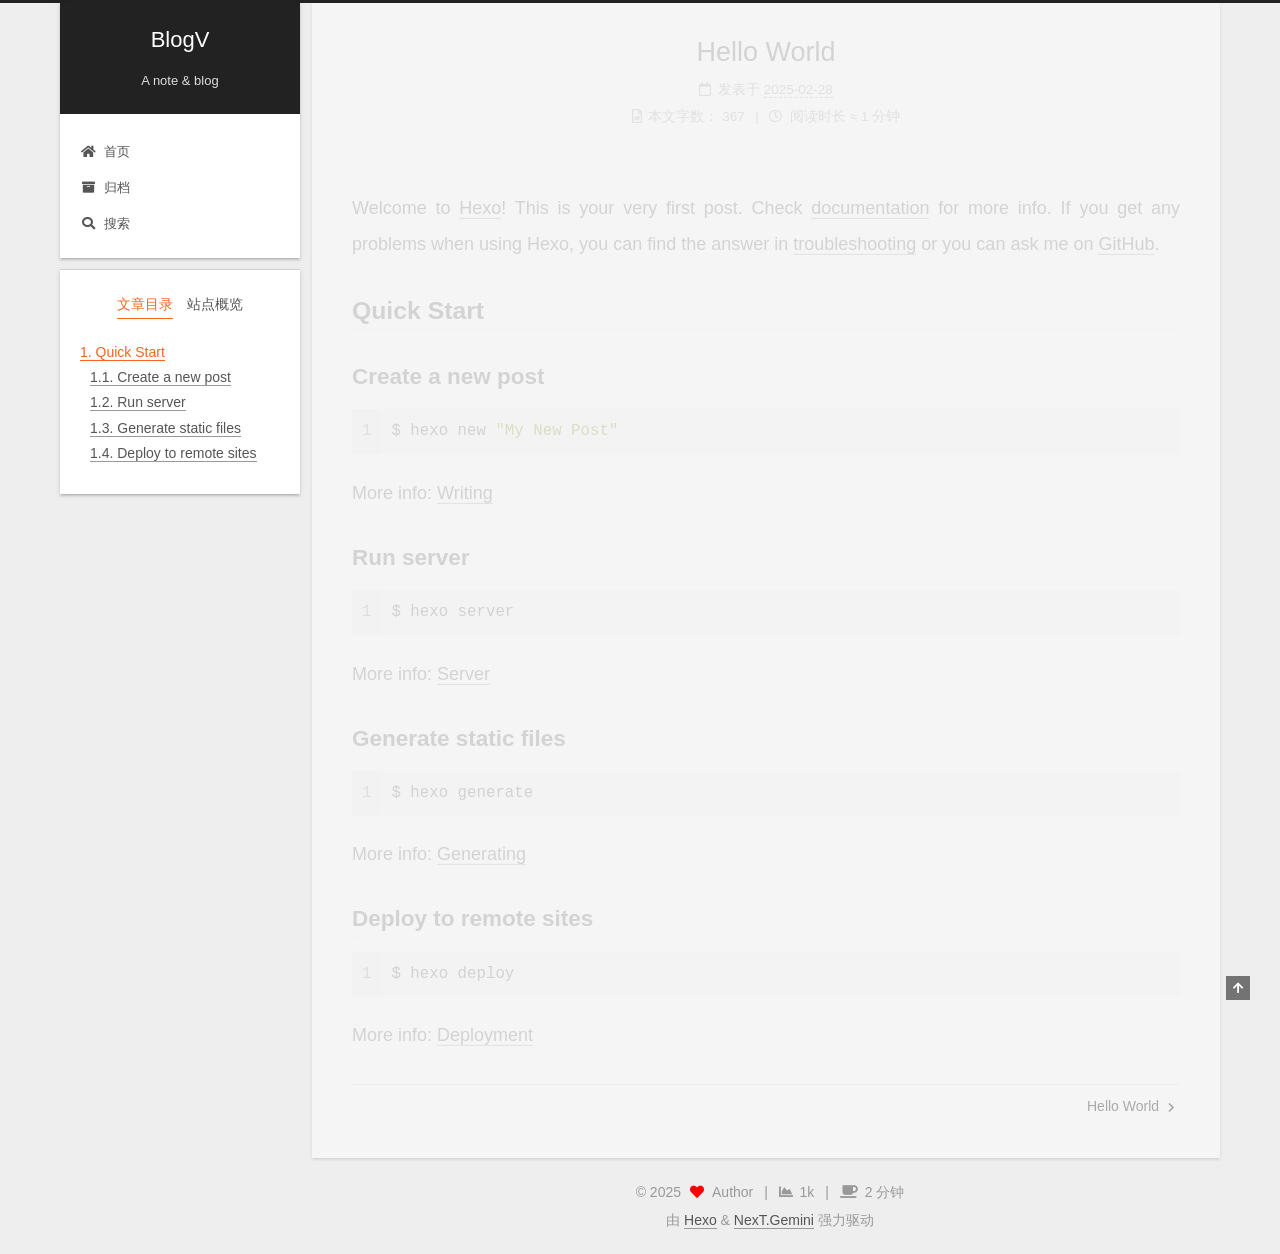
<file: 2025/02/28/hello-world/index.html>
<!DOCTYPE html>
<html lang="zh-CN">
<head>
  <meta charset="UTF-8">
<meta name="viewport" content="width=device-width, initial-scale=1, maximum-scale=2">
<meta name="theme-color" content="#222">
<meta name="generator" content="Hexo 7.3.0">
  <link rel="apple-touch-icon" sizes="180x180" href="/images/apple-touch-icon-next.png">
  <link rel="icon" type="image/png" sizes="32x32" href="/images/favicon-32x32-next.png">
  <link rel="icon" type="image/png" sizes="16x16" href="/images/favicon-16x16-next.png">
  <link rel="mask-icon" href="/images/logo.svg" color="#222">

<link rel="stylesheet" href="/css/main.css">


<link rel="stylesheet" href="/lib/font-awesome/css/all.min.css">

<script id="hexo-configurations">
    var NexT = window.NexT || {};
    var CONFIG = {"hostname":"marking-gong.github.io","root":"/","scheme":"Gemini","version":"7.8.0","exturl":false,"sidebar":{"position":"left","display":"post","padding":18,"offset":12,"onmobile":false},"copycode":{"enable":false,"show_result":false,"style":null},"back2top":{"enable":true,"sidebar":false,"scrollpercent":false},"bookmark":{"enable":false,"color":"#222","save":"auto"},"fancybox":false,"mediumzoom":false,"lazyload":false,"pangu":false,"comments":{"style":"tabs","active":null,"storage":true,"lazyload":false,"nav":null},"algolia":{"hits":{"per_page":10},"labels":{"input_placeholder":"Search for Posts","hits_empty":"We didn't find any results for the search: ${query}","hits_stats":"${hits} results found in ${time} ms"}},"localsearch":{"enable":true,"trigger":"auto","top_n_per_article":1,"unescape":false,"preload":false},"motion":{"enable":true,"async":false,"transition":{"post_block":"fadeIn","post_header":"slideDownIn","post_body":"slideDownIn","coll_header":"slideLeftIn","sidebar":"slideUpIn"}},"path":"search.xml"};
  </script>

  <meta name="description" content="Welcome to Hexo! This is your very first post. Check documentation for more info. If you get any problems when using Hexo, you can find the answer in troubleshooting or you can ask me on GitHub. Quick">
<meta property="og:type" content="article">
<meta property="og:title" content="Hello World">
<meta property="og:url" content="https://marking-gong.github.io/2025/02/28/hello-world/index.html">
<meta property="og:site_name" content="BlogV">
<meta property="og:description" content="Welcome to Hexo! This is your very first post. Check documentation for more info. If you get any problems when using Hexo, you can find the answer in troubleshooting or you can ask me on GitHub. Quick">
<meta property="og:locale" content="zh_CN">
<meta property="article:published_time" content="2025-02-28T12:42:28.559Z">
<meta property="article:modified_time" content="2025-02-28T12:42:28.559Z">
<meta property="article:author" content="John Doe">
<meta name="twitter:card" content="summary">

<link rel="canonical" href="https://marking-gong.github.io/2025/02/28/hello-world/">


<script id="page-configurations">
  // https://hexo.io/docs/variables.html
  CONFIG.page = {
    sidebar: "",
    isHome : false,
    isPost : true,
    lang   : 'zh-CN'
  };
</script>

  <title>Hello World | BlogV</title>
  






  <noscript>
  <style>
  .use-motion .brand,
  .use-motion .menu-item,
  .sidebar-inner,
  .use-motion .post-block,
  .use-motion .pagination,
  .use-motion .comments,
  .use-motion .post-header,
  .use-motion .post-body,
  .use-motion .collection-header { opacity: initial; }

  .use-motion .site-title,
  .use-motion .site-subtitle {
    opacity: initial;
    top: initial;
  }

  .use-motion .logo-line-before i { left: initial; }
  .use-motion .logo-line-after i { right: initial; }
  </style>
</noscript>

</head>

<body itemscope itemtype="http://schema.org/WebPage">
  <div class="container use-motion">
    <div class="headband"></div>

    <header class="header" itemscope itemtype="http://schema.org/WPHeader">
      <div class="header-inner"><div class="site-brand-container">
  <div class="site-nav-toggle">
    <div class="toggle" aria-label="切换导航栏">
      <span class="toggle-line toggle-line-first"></span>
      <span class="toggle-line toggle-line-middle"></span>
      <span class="toggle-line toggle-line-last"></span>
    </div>
  </div>

  <div class="site-meta">

    <a href="/" class="brand" rel="start">
      <span class="logo-line-before"><i></i></span>
      <h1 class="site-title">BlogV</h1>
      <span class="logo-line-after"><i></i></span>
    </a>
      <p class="site-subtitle" itemprop="description">A note & blog</p>
  </div>

  <div class="site-nav-right">
    <div class="toggle popup-trigger">
        <i class="fa fa-search fa-fw fa-lg"></i>
    </div>
  </div>
</div>




<nav class="site-nav">
  <ul id="menu" class="main-menu menu">
        <li class="menu-item menu-item-home">

    <a href="/" rel="section"><i class="fa fa-home fa-fw"></i>首页</a>

  </li>
        <li class="menu-item menu-item-archives">

    <a href="/archives/" rel="section"><i class="fa fa-archive fa-fw"></i>归档</a>

  </li>
      <li class="menu-item menu-item-search">
        <a role="button" class="popup-trigger"><i class="fa fa-search fa-fw"></i>搜索
        </a>
      </li>
  </ul>
</nav>



  <div class="search-pop-overlay">
    <div class="popup search-popup">
        <div class="search-header">
  <span class="search-icon">
    <i class="fa fa-search"></i>
  </span>
  <div class="search-input-container">
    <input autocomplete="off" autocapitalize="off"
           placeholder="搜索..." spellcheck="false"
           type="search" class="search-input">
  </div>
  <span class="popup-btn-close">
    <i class="fa fa-times-circle"></i>
  </span>
</div>
<div id="search-result">
  <div id="no-result">
    <i class="fa fa-spinner fa-pulse fa-5x fa-fw"></i>
  </div>
</div>

    </div>
  </div>

</div>
    </header>

    
  <div class="back-to-top">
    <i class="fa fa-arrow-up"></i>
    <span>0%</span>
  </div>


    <main class="main">
      <div class="main-inner">
        <div class="content-wrap">
          

          <div class="content post posts-expand">
            

    
  
  
  <article itemscope itemtype="http://schema.org/Article" class="post-block" lang="zh-CN">
    <link itemprop="mainEntityOfPage" href="https://marking-gong.github.io/2025/02/28/hello-world/">

    <span hidden itemprop="author" itemscope itemtype="http://schema.org/Person">
      <meta itemprop="image" content="/images/avatar.gif">
      <meta itemprop="name" content="Author">
      <meta itemprop="description" content="">
    </span>

    <span hidden itemprop="publisher" itemscope itemtype="http://schema.org/Organization">
      <meta itemprop="name" content="BlogV">
    </span>
      <header class="post-header">
        <h1 class="post-title" itemprop="name headline">
          Hello World
        </h1>

        <div class="post-meta">
            <span class="post-meta-item">
              <span class="post-meta-item-icon">
                <i class="far fa-calendar"></i>
              </span>
              <span class="post-meta-item-text">发表于</span>

              <time title="创建时间：2025-02-28 20:42:28" itemprop="dateCreated datePublished" datetime="2025-02-28T20:42:28+08:00">2025-02-28</time>
            </span>

          <br>
            <span class="post-meta-item" title="本文字数">
              <span class="post-meta-item-icon">
                <i class="far fa-file-word"></i>
              </span>
                <span class="post-meta-item-text">本文字数：</span>
              <span>367</span>
            </span>
            <span class="post-meta-item" title="阅读时长">
              <span class="post-meta-item-icon">
                <i class="far fa-clock"></i>
              </span>
                <span class="post-meta-item-text">阅读时长 &asymp;</span>
              <span>1 分钟</span>
            </span>

        </div>
      </header>

    
    
    
    <div class="post-body" itemprop="articleBody">

      
        <p>Welcome to <a target="_blank" rel="noopener" href="https://hexo.io/">Hexo</a>! This is your very first post. Check <a target="_blank" rel="noopener" href="https://hexo.io/docs/">documentation</a> for more info. If you get any problems when using Hexo, you can find the answer in <a target="_blank" rel="noopener" href="https://hexo.io/docs/troubleshooting.html">troubleshooting</a> or you can ask me on <a target="_blank" rel="noopener" href="https://github.com/hexojs/hexo/issues">GitHub</a>.</p>
<h2 id="Quick-Start">Quick Start</h2>
<h3 id="Create-a-new-post">Create a new post</h3>
<figure class="highlight bash"><table><tr><td class="gutter"><pre><span class="line">1</span><br></pre></td><td class="code"><pre><span class="line">$ hexo new <span class="string">&quot;My New Post&quot;</span></span><br></pre></td></tr></table></figure>
<p>More info: <a target="_blank" rel="noopener" href="https://hexo.io/docs/writing.html">Writing</a></p>
<h3 id="Run-server">Run server</h3>
<figure class="highlight bash"><table><tr><td class="gutter"><pre><span class="line">1</span><br></pre></td><td class="code"><pre><span class="line">$ hexo server</span><br></pre></td></tr></table></figure>
<p>More info: <a target="_blank" rel="noopener" href="https://hexo.io/docs/server.html">Server</a></p>
<h3 id="Generate-static-files">Generate static files</h3>
<figure class="highlight bash"><table><tr><td class="gutter"><pre><span class="line">1</span><br></pre></td><td class="code"><pre><span class="line">$ hexo generate</span><br></pre></td></tr></table></figure>
<p>More info: <a target="_blank" rel="noopener" href="https://hexo.io/docs/generating.html">Generating</a></p>
<h3 id="Deploy-to-remote-sites">Deploy to remote sites</h3>
<figure class="highlight bash"><table><tr><td class="gutter"><pre><span class="line">1</span><br></pre></td><td class="code"><pre><span class="line">$ hexo deploy</span><br></pre></td></tr></table></figure>
<p>More info: <a target="_blank" rel="noopener" href="https://hexo.io/docs/one-command-deployment.html">Deployment</a></p>

    </div>

    
    
    

      <footer class="post-footer">

        


        
    <div class="post-nav">
      <div class="post-nav-item"></div>
      <div class="post-nav-item">
    <a href="/2025/03/08/Hello-World-0/" rel="next" title="Hello World">
      Hello World <i class="fa fa-chevron-right"></i>
    </a></div>
    </div>
      </footer>
    
  </article>
  
  
  



          </div>
          

<script>
  window.addEventListener('tabs:register', () => {
    let { activeClass } = CONFIG.comments;
    if (CONFIG.comments.storage) {
      activeClass = localStorage.getItem('comments_active') || activeClass;
    }
    if (activeClass) {
      let activeTab = document.querySelector(`a[href="#comment-${activeClass}"]`);
      if (activeTab) {
        activeTab.click();
      }
    }
  });
  if (CONFIG.comments.storage) {
    window.addEventListener('tabs:click', event => {
      if (!event.target.matches('.tabs-comment .tab-content .tab-pane')) return;
      let commentClass = event.target.classList[1];
      localStorage.setItem('comments_active', commentClass);
    });
  }
</script>

        </div>
          
  
  <div class="toggle sidebar-toggle">
    <span class="toggle-line toggle-line-first"></span>
    <span class="toggle-line toggle-line-middle"></span>
    <span class="toggle-line toggle-line-last"></span>
  </div>

  <aside class="sidebar">
    <div class="sidebar-inner">

      <ul class="sidebar-nav motion-element">
        <li class="sidebar-nav-toc">
          文章目录
        </li>
        <li class="sidebar-nav-overview">
          站点概览
        </li>
      </ul>

      <!--noindex-->
      <div class="post-toc-wrap sidebar-panel">
          <div class="post-toc motion-element"><ol class="nav"><li class="nav-item nav-level-2"><a class="nav-link" href="#Quick-Start"><span class="nav-number">1.</span> <span class="nav-text">Quick Start</span></a><ol class="nav-child"><li class="nav-item nav-level-3"><a class="nav-link" href="#Create-a-new-post"><span class="nav-number">1.1.</span> <span class="nav-text">Create a new post</span></a></li><li class="nav-item nav-level-3"><a class="nav-link" href="#Run-server"><span class="nav-number">1.2.</span> <span class="nav-text">Run server</span></a></li><li class="nav-item nav-level-3"><a class="nav-link" href="#Generate-static-files"><span class="nav-number">1.3.</span> <span class="nav-text">Generate static files</span></a></li><li class="nav-item nav-level-3"><a class="nav-link" href="#Deploy-to-remote-sites"><span class="nav-number">1.4.</span> <span class="nav-text">Deploy to remote sites</span></a></li></ol></li></ol></div>
      </div>
      <!--/noindex-->

      <div class="site-overview-wrap sidebar-panel">
        <div class="site-author motion-element" itemprop="author" itemscope itemtype="http://schema.org/Person">
  <p class="site-author-name" itemprop="name">Author</p>
  <div class="site-description" itemprop="description"></div>
</div>
<div class="site-state-wrap motion-element">
  <nav class="site-state">
      <div class="site-state-item site-state-posts">
          <a href="/archives/">
        
          <span class="site-state-item-count">3</span>
          <span class="site-state-item-name">日志</span>
        </a>
      </div>
      <div class="site-state-item site-state-tags">
        <span class="site-state-item-count">1</span>
        <span class="site-state-item-name">标签</span>
      </div>
  </nav>
</div>



      </div>

    </div>
  </aside>
  <div id="sidebar-dimmer"></div>


      </div>
    </main>

    <footer class="footer">
      <div class="footer-inner">
        

        

<div class="copyright">
  
  &copy; 
  <span itemprop="copyrightYear">2025</span>
  <span class="with-love">
    <i class="fa fa-heart"></i>
  </span>
  <span class="author" itemprop="copyrightHolder">Author</span>
    <span class="post-meta-divider">|</span>
    <span class="post-meta-item-icon">
      <i class="fa fa-chart-area"></i>
    </span>
    <span title="站点总字数">1k</span>
    <span class="post-meta-divider">|</span>
    <span class="post-meta-item-icon">
      <i class="fa fa-coffee"></i>
    </span>
    <span title="站点阅读时长">2 分钟</span>
</div>
  <div class="powered-by">由 <a href="https://hexo.io/" class="theme-link" rel="noopener" target="_blank">Hexo</a> & <a href="https://theme-next.org/" class="theme-link" rel="noopener" target="_blank">NexT.Gemini</a> 强力驱动
  </div>

        








      </div>
    </footer>
  </div>

  
  <script src="/lib/anime.min.js"></script>
  <script src="/lib/velocity/velocity.min.js"></script>
  <script src="/lib/velocity/velocity.ui.min.js"></script>

<script src="/js/utils.js"></script>

<script src="/js/motion.js"></script>


<script src="/js/schemes/pisces.js"></script>


<script src="/js/next-boot.js"></script>




  




  
<script src="/js/local-search.js"></script>













  

  

  

</body>
</html>
</file>
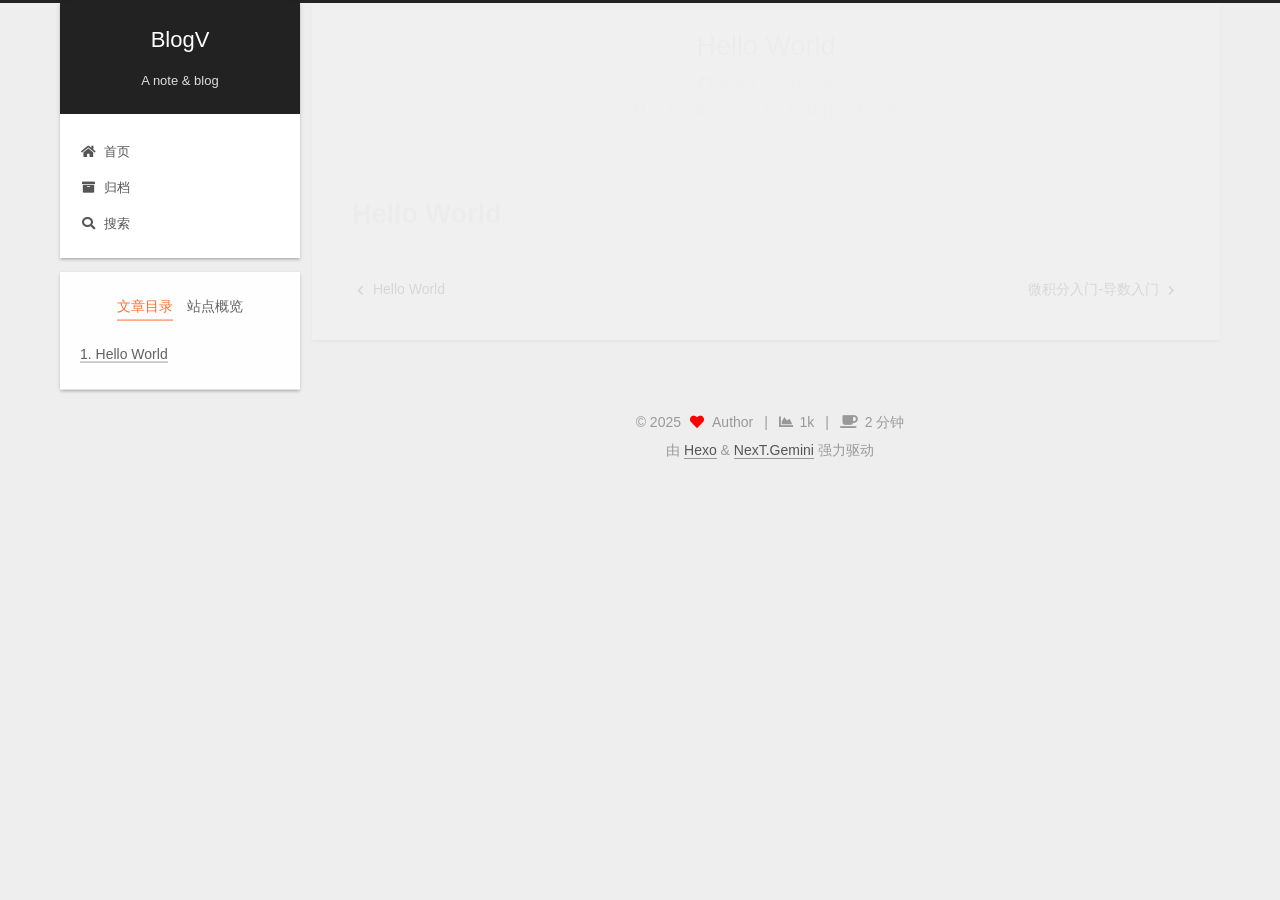
<file: 2025/03/08/Hello-World-0/index.html>
<!DOCTYPE html>
<html lang="zh-CN">
<head>
  <meta charset="UTF-8">
<meta name="viewport" content="width=device-width, initial-scale=1, maximum-scale=2">
<meta name="theme-color" content="#222">
<meta name="generator" content="Hexo 7.3.0">
  <link rel="apple-touch-icon" sizes="180x180" href="/images/apple-touch-icon-next.png">
  <link rel="icon" type="image/png" sizes="32x32" href="/images/favicon-32x32-next.png">
  <link rel="icon" type="image/png" sizes="16x16" href="/images/favicon-16x16-next.png">
  <link rel="mask-icon" href="/images/logo.svg" color="#222">

<link rel="stylesheet" href="/css/main.css">


<link rel="stylesheet" href="/lib/font-awesome/css/all.min.css">

<script id="hexo-configurations">
    var NexT = window.NexT || {};
    var CONFIG = {"hostname":"marking-gong.github.io","root":"/","scheme":"Gemini","version":"7.8.0","exturl":false,"sidebar":{"position":"left","display":"post","padding":18,"offset":12,"onmobile":false},"copycode":{"enable":false,"show_result":false,"style":null},"back2top":{"enable":true,"sidebar":false,"scrollpercent":false},"bookmark":{"enable":false,"color":"#222","save":"auto"},"fancybox":false,"mediumzoom":false,"lazyload":false,"pangu":false,"comments":{"style":"tabs","active":null,"storage":true,"lazyload":false,"nav":null},"algolia":{"hits":{"per_page":10},"labels":{"input_placeholder":"Search for Posts","hits_empty":"We didn't find any results for the search: ${query}","hits_stats":"${hits} results found in ${time} ms"}},"localsearch":{"enable":true,"trigger":"auto","top_n_per_article":1,"unescape":false,"preload":false},"motion":{"enable":true,"async":false,"transition":{"post_block":"fadeIn","post_header":"slideDownIn","post_body":"slideDownIn","coll_header":"slideLeftIn","sidebar":"slideUpIn"}},"path":"search.xml"};
  </script>

  <meta name="description" content="Hello World">
<meta property="og:type" content="article">
<meta property="og:title" content="Hello World">
<meta property="og:url" content="https://marking-gong.github.io/2025/03/08/Hello-World-0/index.html">
<meta property="og:site_name" content="BlogV">
<meta property="og:description" content="Hello World">
<meta property="og:locale" content="zh_CN">
<meta property="article:published_time" content="2025-03-08T14:53:18.000Z">
<meta property="article:modified_time" content="2025-03-08T14:55:17.922Z">
<meta property="article:author" content="John Doe">
<meta name="twitter:card" content="summary">

<link rel="canonical" href="https://marking-gong.github.io/2025/03/08/Hello-World-0/">


<script id="page-configurations">
  // https://hexo.io/docs/variables.html
  CONFIG.page = {
    sidebar: "",
    isHome : false,
    isPost : true,
    lang   : 'zh-CN'
  };
</script>

  <title>Hello World | BlogV</title>
  






  <noscript>
  <style>
  .use-motion .brand,
  .use-motion .menu-item,
  .sidebar-inner,
  .use-motion .post-block,
  .use-motion .pagination,
  .use-motion .comments,
  .use-motion .post-header,
  .use-motion .post-body,
  .use-motion .collection-header { opacity: initial; }

  .use-motion .site-title,
  .use-motion .site-subtitle {
    opacity: initial;
    top: initial;
  }

  .use-motion .logo-line-before i { left: initial; }
  .use-motion .logo-line-after i { right: initial; }
  </style>
</noscript>

</head>

<body itemscope itemtype="http://schema.org/WebPage">
  <div class="container use-motion">
    <div class="headband"></div>

    <header class="header" itemscope itemtype="http://schema.org/WPHeader">
      <div class="header-inner"><div class="site-brand-container">
  <div class="site-nav-toggle">
    <div class="toggle" aria-label="切换导航栏">
      <span class="toggle-line toggle-line-first"></span>
      <span class="toggle-line toggle-line-middle"></span>
      <span class="toggle-line toggle-line-last"></span>
    </div>
  </div>

  <div class="site-meta">

    <a href="/" class="brand" rel="start">
      <span class="logo-line-before"><i></i></span>
      <h1 class="site-title">BlogV</h1>
      <span class="logo-line-after"><i></i></span>
    </a>
      <p class="site-subtitle" itemprop="description">A note & blog</p>
  </div>

  <div class="site-nav-right">
    <div class="toggle popup-trigger">
        <i class="fa fa-search fa-fw fa-lg"></i>
    </div>
  </div>
</div>




<nav class="site-nav">
  <ul id="menu" class="main-menu menu">
        <li class="menu-item menu-item-home">

    <a href="/" rel="section"><i class="fa fa-home fa-fw"></i>首页</a>

  </li>
        <li class="menu-item menu-item-archives">

    <a href="/archives/" rel="section"><i class="fa fa-archive fa-fw"></i>归档</a>

  </li>
      <li class="menu-item menu-item-search">
        <a role="button" class="popup-trigger"><i class="fa fa-search fa-fw"></i>搜索
        </a>
      </li>
  </ul>
</nav>



  <div class="search-pop-overlay">
    <div class="popup search-popup">
        <div class="search-header">
  <span class="search-icon">
    <i class="fa fa-search"></i>
  </span>
  <div class="search-input-container">
    <input autocomplete="off" autocapitalize="off"
           placeholder="搜索..." spellcheck="false"
           type="search" class="search-input">
  </div>
  <span class="popup-btn-close">
    <i class="fa fa-times-circle"></i>
  </span>
</div>
<div id="search-result">
  <div id="no-result">
    <i class="fa fa-spinner fa-pulse fa-5x fa-fw"></i>
  </div>
</div>

    </div>
  </div>

</div>
    </header>

    
  <div class="back-to-top">
    <i class="fa fa-arrow-up"></i>
    <span>0%</span>
  </div>


    <main class="main">
      <div class="main-inner">
        <div class="content-wrap">
          

          <div class="content post posts-expand">
            

    
  
  
  <article itemscope itemtype="http://schema.org/Article" class="post-block" lang="zh-CN">
    <link itemprop="mainEntityOfPage" href="https://marking-gong.github.io/2025/03/08/Hello-World-0/">

    <span hidden itemprop="author" itemscope itemtype="http://schema.org/Person">
      <meta itemprop="image" content="/images/avatar.gif">
      <meta itemprop="name" content="Author">
      <meta itemprop="description" content="">
    </span>

    <span hidden itemprop="publisher" itemscope itemtype="http://schema.org/Organization">
      <meta itemprop="name" content="BlogV">
    </span>
      <header class="post-header">
        <h1 class="post-title" itemprop="name headline">
          Hello World
        </h1>

        <div class="post-meta">
            <span class="post-meta-item">
              <span class="post-meta-item-icon">
                <i class="far fa-calendar"></i>
              </span>
              <span class="post-meta-item-text">发表于</span>
              

              <time title="创建时间：2025-03-08 22:53:18 / 修改时间：22:55:17" itemprop="dateCreated datePublished" datetime="2025-03-08T22:53:18+08:00">2025-03-08</time>
            </span>

          <br>
            <span class="post-meta-item" title="本文字数">
              <span class="post-meta-item-icon">
                <i class="far fa-file-word"></i>
              </span>
                <span class="post-meta-item-text">本文字数：</span>
              <span>10</span>
            </span>
            <span class="post-meta-item" title="阅读时长">
              <span class="post-meta-item-icon">
                <i class="far fa-clock"></i>
              </span>
                <span class="post-meta-item-text">阅读时长 &asymp;</span>
              <span>1 分钟</span>
            </span>

        </div>
      </header>

    
    
    
    <div class="post-body" itemprop="articleBody">

      
        <h1>Hello World</h1>

    </div>

    
    
    

      <footer class="post-footer">

        


        
    <div class="post-nav">
      <div class="post-nav-item">
    <a href="/2025/02/28/hello-world/" rel="prev" title="Hello World">
      <i class="fa fa-chevron-left"></i> Hello World
    </a></div>
      <div class="post-nav-item">
    <a href="/2025/03/16/%E5%AF%BC%E6%95%B0%E5%85%A5%E9%97%A8/" rel="next" title="微积分入门-导数入门">
      微积分入门-导数入门 <i class="fa fa-chevron-right"></i>
    </a></div>
    </div>
      </footer>
    
  </article>
  
  
  



          </div>
          

<script>
  window.addEventListener('tabs:register', () => {
    let { activeClass } = CONFIG.comments;
    if (CONFIG.comments.storage) {
      activeClass = localStorage.getItem('comments_active') || activeClass;
    }
    if (activeClass) {
      let activeTab = document.querySelector(`a[href="#comment-${activeClass}"]`);
      if (activeTab) {
        activeTab.click();
      }
    }
  });
  if (CONFIG.comments.storage) {
    window.addEventListener('tabs:click', event => {
      if (!event.target.matches('.tabs-comment .tab-content .tab-pane')) return;
      let commentClass = event.target.classList[1];
      localStorage.setItem('comments_active', commentClass);
    });
  }
</script>

        </div>
          
  
  <div class="toggle sidebar-toggle">
    <span class="toggle-line toggle-line-first"></span>
    <span class="toggle-line toggle-line-middle"></span>
    <span class="toggle-line toggle-line-last"></span>
  </div>

  <aside class="sidebar">
    <div class="sidebar-inner">

      <ul class="sidebar-nav motion-element">
        <li class="sidebar-nav-toc">
          文章目录
        </li>
        <li class="sidebar-nav-overview">
          站点概览
        </li>
      </ul>

      <!--noindex-->
      <div class="post-toc-wrap sidebar-panel">
          <div class="post-toc motion-element"><ol class="nav"><li class="nav-item nav-level-1"><a class="nav-link"><span class="nav-number">1.</span> <span class="nav-text">Hello World</span></a></li></ol></div>
      </div>
      <!--/noindex-->

      <div class="site-overview-wrap sidebar-panel">
        <div class="site-author motion-element" itemprop="author" itemscope itemtype="http://schema.org/Person">
  <p class="site-author-name" itemprop="name">Author</p>
  <div class="site-description" itemprop="description"></div>
</div>
<div class="site-state-wrap motion-element">
  <nav class="site-state">
      <div class="site-state-item site-state-posts">
          <a href="/archives/">
        
          <span class="site-state-item-count">3</span>
          <span class="site-state-item-name">日志</span>
        </a>
      </div>
      <div class="site-state-item site-state-tags">
        <span class="site-state-item-count">1</span>
        <span class="site-state-item-name">标签</span>
      </div>
  </nav>
</div>



      </div>

    </div>
  </aside>
  <div id="sidebar-dimmer"></div>


      </div>
    </main>

    <footer class="footer">
      <div class="footer-inner">
        

        

<div class="copyright">
  
  &copy; 
  <span itemprop="copyrightYear">2025</span>
  <span class="with-love">
    <i class="fa fa-heart"></i>
  </span>
  <span class="author" itemprop="copyrightHolder">Author</span>
    <span class="post-meta-divider">|</span>
    <span class="post-meta-item-icon">
      <i class="fa fa-chart-area"></i>
    </span>
    <span title="站点总字数">1k</span>
    <span class="post-meta-divider">|</span>
    <span class="post-meta-item-icon">
      <i class="fa fa-coffee"></i>
    </span>
    <span title="站点阅读时长">2 分钟</span>
</div>
  <div class="powered-by">由 <a href="https://hexo.io/" class="theme-link" rel="noopener" target="_blank">Hexo</a> & <a href="https://theme-next.org/" class="theme-link" rel="noopener" target="_blank">NexT.Gemini</a> 强力驱动
  </div>

        








      </div>
    </footer>
  </div>

  
  <script src="/lib/anime.min.js"></script>
  <script src="/lib/velocity/velocity.min.js"></script>
  <script src="/lib/velocity/velocity.ui.min.js"></script>

<script src="/js/utils.js"></script>

<script src="/js/motion.js"></script>


<script src="/js/schemes/pisces.js"></script>


<script src="/js/next-boot.js"></script>




  




  
<script src="/js/local-search.js"></script>













  

  

  

</body>
</html>
</file>
<file: css/main.css>
:root {
  --body-bg-color: #eee;
  --content-bg-color: #fff;
  --card-bg-color: #f5f5f5;
  --text-color: #555;
  --blockquote-color: #666;
  --link-color: #555;
  --link-hover-color: #222;
  --brand-color: #fff;
  --brand-hover-color: #fff;
  --table-row-odd-bg-color: #f9f9f9;
  --table-row-hover-bg-color: #f5f5f5;
  --menu-item-bg-color: #f5f5f5;
  --btn-default-bg: #fff;
  --btn-default-color: #555;
  --btn-default-border-color: #555;
  --btn-default-hover-bg: #222;
  --btn-default-hover-color: #fff;
  --btn-default-hover-border-color: #222;
}
@media (prefers-color-scheme: dark) {
  :root {
    --body-bg-color: #282828;
    --content-bg-color: #333;
    --card-bg-color: #555;
    --text-color: #ccc;
    --blockquote-color: #bbb;
    --link-color: #ccc;
    --link-hover-color: #eee;
    --brand-color: #ddd;
    --brand-hover-color: #ddd;
    --table-row-odd-bg-color: #282828;
    --table-row-hover-bg-color: #363636;
    --menu-item-bg-color: #555;
    --btn-default-bg: #222;
    --btn-default-color: #ccc;
    --btn-default-border-color: #555;
    --btn-default-hover-bg: #666;
    --btn-default-hover-color: #ccc;
    --btn-default-hover-border-color: #666;
  }
  img {
    opacity: 0.75;
  }
  img:hover {
    opacity: 0.9;
  }
}
html {
  line-height: 1.15; /* 1 */
  -webkit-text-size-adjust: 100%; /* 2 */
}
body {
  margin: 0;
}
main {
  display: block;
}
h1 {
  font-size: 2em;
  margin: 0.67em 0;
}
hr {
  box-sizing: content-box; /* 1 */
  height: 0; /* 1 */
  overflow: visible; /* 2 */
}
pre {
  font-family: monospace, monospace; /* 1 */
  font-size: 1em; /* 2 */
}
a {
  background: transparent;
}
abbr[title] {
  border-bottom: none; /* 1 */
  text-decoration: underline; /* 2 */
  text-decoration: underline dotted; /* 2 */
}
b,
strong {
  font-weight: bolder;
}
code,
kbd,
samp {
  font-family: monospace, monospace; /* 1 */
  font-size: 1em; /* 2 */
}
small {
  font-size: 80%;
}
sub,
sup {
  font-size: 75%;
  line-height: 0;
  position: relative;
  vertical-align: baseline;
}
sub {
  bottom: -0.25em;
}
sup {
  top: -0.5em;
}
img {
  border-style: none;
}
button,
input,
optgroup,
select,
textarea {
  font-family: inherit; /* 1 */
  font-size: 100%; /* 1 */
  line-height: 1.15; /* 1 */
  margin: 0; /* 2 */
}
button,
input {
/* 1 */
  overflow: visible;
}
button,
select {
/* 1 */
  text-transform: none;
}
button,
[type='button'],
[type='reset'],
[type='submit'] {
  -webkit-appearance: button;
}
button::-moz-focus-inner,
[type='button']::-moz-focus-inner,
[type='reset']::-moz-focus-inner,
[type='submit']::-moz-focus-inner {
  border-style: none;
  padding: 0;
}
button:-moz-focusring,
[type='button']:-moz-focusring,
[type='reset']:-moz-focusring,
[type='submit']:-moz-focusring {
  outline: 1px dotted ButtonText;
}
fieldset {
  padding: 0.35em 0.75em 0.625em;
}
legend {
  box-sizing: border-box; /* 1 */
  color: inherit; /* 2 */
  display: table; /* 1 */
  max-width: 100%; /* 1 */
  padding: 0; /* 3 */
  white-space: normal; /* 1 */
}
progress {
  vertical-align: baseline;
}
textarea {
  overflow: auto;
}
[type='checkbox'],
[type='radio'] {
  box-sizing: border-box; /* 1 */
  padding: 0; /* 2 */
}
[type='number']::-webkit-inner-spin-button,
[type='number']::-webkit-outer-spin-button {
  height: auto;
}
[type='search'] {
  outline-offset: -2px; /* 2 */
  -webkit-appearance: textfield; /* 1 */
}
[type='search']::-webkit-search-decoration {
  -webkit-appearance: none;
}
::-webkit-file-upload-button {
  font: inherit; /* 2 */
  -webkit-appearance: button; /* 1 */
}
details {
  display: block;
}
summary {
  display: list-item;
}
template {
  display: none;
}
[hidden] {
  display: none;
}
::selection {
  background: #262a30;
  color: #eee;
}
html,
body {
  height: 100%;
}
body {
  background: var(--body-bg-color);
  color: var(--text-color);
  font-family: 'Lato', "PingFang SC", "Microsoft YaHei", sans-serif;
  font-size: 1em;
  line-height: 2;
}
@media (max-width: 991px) {
  body {
    padding-left: 0 !important;
    padding-right: 0 !important;
  }
}
h1,
h2,
h3,
h4,
h5,
h6 {
  font-family: 'Lato', "PingFang SC", "Microsoft YaHei", sans-serif;
  font-weight: bold;
  line-height: 1.5;
  margin: 20px 0 15px;
}
h1 {
  font-size: 1.5em;
}
h2 {
  font-size: 1.375em;
}
h3 {
  font-size: 1.25em;
}
h4 {
  font-size: 1.125em;
}
h5 {
  font-size: 1em;
}
h6 {
  font-size: 0.875em;
}
p {
  margin: 0 0 20px 0;
}
a,
span.exturl {
  border-bottom: 1px solid #999;
  color: var(--link-color);
  outline: 0;
  text-decoration: none;
  overflow-wrap: break-word;
  word-wrap: break-word;
  cursor: pointer;
}
a:hover,
span.exturl:hover {
  border-bottom-color: var(--link-hover-color);
  color: var(--link-hover-color);
}
iframe,
img,
video {
  display: block;
  margin-left: auto;
  margin-right: auto;
  max-width: 100%;
}
hr {
  background-image: repeating-linear-gradient(-45deg, #ddd, #ddd 4px, transparent 4px, transparent 8px);
  border: 0;
  height: 3px;
  margin: 40px 0;
}
blockquote {
  border-left: 4px solid #ddd;
  color: var(--blockquote-color);
  margin: 0;
  padding: 0 15px;
}
blockquote cite::before {
  content: '-';
  padding: 0 5px;
}
dt {
  font-weight: bold;
}
dd {
  margin: 0;
  padding: 0;
}
kbd {
  background-color: #f5f5f5;
  background-image: linear-gradient(#eee, #fff, #eee);
  border: 1px solid #ccc;
  border-radius: 0.2em;
  box-shadow: 0.1em 0.1em 0.2em rgba(0,0,0,0.1);
  color: #555;
  font-family: inherit;
  padding: 0.1em 0.3em;
  white-space: nowrap;
}
.table-container {
  overflow: auto;
}
table {
  border-collapse: collapse;
  border-spacing: 0;
  font-size: 0.875em;
  margin: 0 0 20px 0;
  width: 100%;
}
tbody tr:nth-of-type(odd) {
  background: var(--table-row-odd-bg-color);
}
tbody tr:hover {
  background: var(--table-row-hover-bg-color);
}
caption,
th,
td {
  font-weight: normal;
  padding: 8px;
  vertical-align: middle;
}
th,
td {
  border: 1px solid #ddd;
  border-bottom: 3px solid #ddd;
}
th {
  font-weight: 700;
  padding-bottom: 10px;
}
td {
  border-bottom-width: 1px;
}
.btn {
  background: var(--btn-default-bg);
  border: 2px solid var(--btn-default-border-color);
  border-radius: 2px;
  color: var(--btn-default-color);
  display: inline-block;
  font-size: 0.875em;
  line-height: 2;
  padding: 0 20px;
  text-decoration: none;
  transition-property: background-color;
  transition-delay: 0s;
  transition-duration: 0.2s;
  transition-timing-function: ease-in-out;
}
.btn:hover {
  background: var(--btn-default-hover-bg);
  border-color: var(--btn-default-hover-border-color);
  color: var(--btn-default-hover-color);
}
.btn + .btn {
  margin: 0 0 8px 8px;
}
.btn .fa-fw {
  text-align: left;
  width: 1.285714285714286em;
}
.toggle {
  line-height: 0;
}
.toggle .toggle-line {
  background: #fff;
  display: inline-block;
  height: 2px;
  left: 0;
  position: relative;
  top: 0;
  transition: all 0.4s;
  vertical-align: top;
  width: 100%;
}
.toggle .toggle-line:not(:first-child) {
  margin-top: 3px;
}
.toggle.toggle-arrow .toggle-line-first {
  left: 50%;
  top: 2px;
  transform: rotate(45deg);
  width: 50%;
}
.toggle.toggle-arrow .toggle-line-middle {
  left: 2px;
  width: 90%;
}
.toggle.toggle-arrow .toggle-line-last {
  left: 50%;
  top: -2px;
  transform: rotate(-45deg);
  width: 50%;
}
.toggle.toggle-close .toggle-line-first {
  transform: rotate(-45deg);
  top: 5px;
}
.toggle.toggle-close .toggle-line-middle {
  opacity: 0;
}
.toggle.toggle-close .toggle-line-last {
  transform: rotate(45deg);
  top: -5px;
}
.highlight,
pre {
  background: #f7f7f7;
  color: #4d4d4c;
  line-height: 1.6;
  margin: 0 auto 20px;
}
pre,
code {
  font-family: consolas, Menlo, monospace, "PingFang SC", "Microsoft YaHei";
}
code {
  background: #eee;
  border-radius: 3px;
  color: #555;
  padding: 2px 4px;
  overflow-wrap: break-word;
  word-wrap: break-word;
}
.highlight *::selection {
  background: #d6d6d6;
}
.highlight pre {
  border: 0;
  margin: 0;
  padding: 10px 0;
}
.highlight table {
  border: 0;
  margin: 0;
  width: auto;
}
.highlight td {
  border: 0;
  padding: 0;
}
.highlight figcaption {
  background: #eff2f3;
  color: #4d4d4c;
  display: flex;
  font-size: 0.875em;
  justify-content: space-between;
  line-height: 1.2;
  padding: 0.5em;
}
.highlight figcaption a {
  color: #4d4d4c;
}
.highlight figcaption a:hover {
  border-bottom-color: #4d4d4c;
}
.highlight .gutter {
  -moz-user-select: none;
  -ms-user-select: none;
  -webkit-user-select: none;
  user-select: none;
}
.highlight .gutter pre {
  background: #eff2f3;
  color: #869194;
  padding-left: 10px;
  padding-right: 10px;
  text-align: right;
}
.highlight .code pre {
  background: #f7f7f7;
  padding-left: 10px;
  width: 100%;
}
.gist table {
  width: auto;
}
.gist table td {
  border: 0;
}
pre {
  overflow: auto;
  padding: 10px;
}
pre code {
  background: none;
  color: #4d4d4c;
  font-size: 0.875em;
  padding: 0;
  text-shadow: none;
}
pre .deletion {
  background: #fdd;
}
pre .addition {
  background: #dfd;
}
pre .meta {
  color: #eab700;
  -moz-user-select: none;
  -ms-user-select: none;
  -webkit-user-select: none;
  user-select: none;
}
pre .comment {
  color: #8e908c;
}
pre .variable,
pre .attribute,
pre .tag,
pre .name,
pre .regexp,
pre .ruby .constant,
pre .xml .tag .title,
pre .xml .pi,
pre .xml .doctype,
pre .html .doctype,
pre .css .id,
pre .css .class,
pre .css .pseudo {
  color: #c82829;
}
pre .number,
pre .preprocessor,
pre .built_in,
pre .builtin-name,
pre .literal,
pre .params,
pre .constant,
pre .command {
  color: #f5871f;
}
pre .ruby .class .title,
pre .css .rules .attribute,
pre .string,
pre .symbol,
pre .value,
pre .inheritance,
pre .header,
pre .ruby .symbol,
pre .xml .cdata,
pre .special,
pre .formula {
  color: #718c00;
}
pre .title,
pre .css .hexcolor {
  color: #3e999f;
}
pre .function,
pre .python .decorator,
pre .python .title,
pre .ruby .function .title,
pre .ruby .title .keyword,
pre .perl .sub,
pre .javascript .title,
pre .coffeescript .title {
  color: #4271ae;
}
pre .keyword,
pre .javascript .function {
  color: #8959a8;
}
.blockquote-center {
  border-left: none;
  margin: 40px 0;
  padding: 0;
  position: relative;
  text-align: center;
}
.blockquote-center .fa {
  display: block;
  opacity: 0.6;
  position: absolute;
  width: 100%;
}
.blockquote-center .fa-quote-left {
  border-top: 1px solid #ccc;
  text-align: left;
  top: -20px;
}
.blockquote-center .fa-quote-right {
  border-bottom: 1px solid #ccc;
  text-align: right;
  bottom: -20px;
}
.blockquote-center p,
.blockquote-center div {
  text-align: center;
}
.post-body .group-picture img {
  margin: 0 auto;
  padding: 0 3px;
}
.group-picture-row {
  margin-bottom: 6px;
  overflow: hidden;
}
.group-picture-column {
  float: left;
  margin-bottom: 10px;
}
.post-body .label {
  color: #555;
  display: inline;
  padding: 0 2px;
}
.post-body .label.default {
  background: #f0f0f0;
}
.post-body .label.primary {
  background: #efe6f7;
}
.post-body .label.info {
  background: #e5f2f8;
}
.post-body .label.success {
  background: #e7f4e9;
}
.post-body .label.warning {
  background: #fcf6e1;
}
.post-body .label.danger {
  background: #fae8eb;
}
.post-body .tabs {
  margin-bottom: 20px;
}
.post-body .tabs,
.tabs-comment {
  display: block;
  padding-top: 10px;
  position: relative;
}
.post-body .tabs ul.nav-tabs,
.tabs-comment ul.nav-tabs {
  display: flex;
  flex-wrap: wrap;
  margin: 0;
  margin-bottom: -1px;
  padding: 0;
}
@media (max-width: 413px) {
  .post-body .tabs ul.nav-tabs,
  .tabs-comment ul.nav-tabs {
    display: block;
    margin-bottom: 5px;
  }
}
.post-body .tabs ul.nav-tabs li.tab,
.tabs-comment ul.nav-tabs li.tab {
  border-bottom: 1px solid #ddd;
  border-left: 1px solid transparent;
  border-right: 1px solid transparent;
  border-top: 3px solid transparent;
  flex-grow: 1;
  list-style-type: none;
  border-radius: 0 0 0 0;
}
@media (max-width: 413px) {
  .post-body .tabs ul.nav-tabs li.tab,
  .tabs-comment ul.nav-tabs li.tab {
    border-bottom: 1px solid transparent;
    border-left: 3px solid transparent;
    border-right: 1px solid transparent;
    border-top: 1px solid transparent;
  }
}
@media (max-width: 413px) {
  .post-body .tabs ul.nav-tabs li.tab,
  .tabs-comment ul.nav-tabs li.tab {
    border-radius: 0;
  }
}
.post-body .tabs ul.nav-tabs li.tab a,
.tabs-comment ul.nav-tabs li.tab a {
  border-bottom: initial;
  display: block;
  line-height: 1.8;
  outline: 0;
  padding: 0.25em 0.75em;
  text-align: center;
  transition-delay: 0s;
  transition-duration: 0.2s;
  transition-timing-function: ease-out;
}
.post-body .tabs ul.nav-tabs li.tab a i,
.tabs-comment ul.nav-tabs li.tab a i {
  width: 1.285714285714286em;
}
.post-body .tabs ul.nav-tabs li.tab.active,
.tabs-comment ul.nav-tabs li.tab.active {
  border-bottom: 1px solid transparent;
  border-left: 1px solid #ddd;
  border-right: 1px solid #ddd;
  border-top: 3px solid #fc6423;
}
@media (max-width: 413px) {
  .post-body .tabs ul.nav-tabs li.tab.active,
  .tabs-comment ul.nav-tabs li.tab.active {
    border-bottom: 1px solid #ddd;
    border-left: 3px solid #fc6423;
    border-right: 1px solid #ddd;
    border-top: 1px solid #ddd;
  }
}
.post-body .tabs ul.nav-tabs li.tab.active a,
.tabs-comment ul.nav-tabs li.tab.active a {
  color: var(--link-color);
  cursor: default;
}
.post-body .tabs .tab-content .tab-pane,
.tabs-comment .tab-content .tab-pane {
  border: 1px solid #ddd;
  border-top: 0;
  padding: 20px 20px 0 20px;
  border-radius: 0;
}
.post-body .tabs .tab-content .tab-pane:not(.active),
.tabs-comment .tab-content .tab-pane:not(.active) {
  display: none;
}
.post-body .tabs .tab-content .tab-pane.active,
.tabs-comment .tab-content .tab-pane.active {
  display: block;
}
.post-body .tabs .tab-content .tab-pane.active:nth-of-type(1),
.tabs-comment .tab-content .tab-pane.active:nth-of-type(1) {
  border-radius: 0 0 0 0;
}
@media (max-width: 413px) {
  .post-body .tabs .tab-content .tab-pane.active:nth-of-type(1),
  .tabs-comment .tab-content .tab-pane.active:nth-of-type(1) {
    border-radius: 0;
  }
}
.post-body .note {
  border-radius: 3px;
  margin-bottom: 20px;
  padding: 1em;
  position: relative;
  border: 1px solid #eee;
  border-left-width: 5px;
}
.post-body .note h2,
.post-body .note h3,
.post-body .note h4,
.post-body .note h5,
.post-body .note h6 {
  margin-top: 0;
  border-bottom: initial;
  margin-bottom: 0;
  padding-top: 0;
}
.post-body .note p:first-child,
.post-body .note ul:first-child,
.post-body .note ol:first-child,
.post-body .note table:first-child,
.post-body .note pre:first-child,
.post-body .note blockquote:first-child,
.post-body .note img:first-child {
  margin-top: 0;
}
.post-body .note p:last-child,
.post-body .note ul:last-child,
.post-body .note ol:last-child,
.post-body .note table:last-child,
.post-body .note pre:last-child,
.post-body .note blockquote:last-child,
.post-body .note img:last-child {
  margin-bottom: 0;
}
.post-body .note.default {
  border-left-color: #777;
}
.post-body .note.default h2,
.post-body .note.default h3,
.post-body .note.default h4,
.post-body .note.default h5,
.post-body .note.default h6 {
  color: #777;
}
.post-body .note.primary {
  border-left-color: #6f42c1;
}
.post-body .note.primary h2,
.post-body .note.primary h3,
.post-body .note.primary h4,
.post-body .note.primary h5,
.post-body .note.primary h6 {
  color: #6f42c1;
}
.post-body .note.info {
  border-left-color: #428bca;
}
.post-body .note.info h2,
.post-body .note.info h3,
.post-body .note.info h4,
.post-body .note.info h5,
.post-body .note.info h6 {
  color: #428bca;
}
.post-body .note.success {
  border-left-color: #5cb85c;
}
.post-body .note.success h2,
.post-body .note.success h3,
.post-body .note.success h4,
.post-body .note.success h5,
.post-body .note.success h6 {
  color: #5cb85c;
}
.post-body .note.warning {
  border-left-color: #f0ad4e;
}
.post-body .note.warning h2,
.post-body .note.warning h3,
.post-body .note.warning h4,
.post-body .note.warning h5,
.post-body .note.warning h6 {
  color: #f0ad4e;
}
.post-body .note.danger {
  border-left-color: #d9534f;
}
.post-body .note.danger h2,
.post-body .note.danger h3,
.post-body .note.danger h4,
.post-body .note.danger h5,
.post-body .note.danger h6 {
  color: #d9534f;
}
.pagination .prev,
.pagination .next,
.pagination .page-number,
.pagination .space {
  display: inline-block;
  margin: 0 10px;
  padding: 0 11px;
  position: relative;
  top: -1px;
}
@media (max-width: 767px) {
  .pagination .prev,
  .pagination .next,
  .pagination .page-number,
  .pagination .space {
    margin: 0 5px;
  }
}
.pagination {
  border-top: 1px solid #eee;
  margin: 120px 0 0;
  text-align: center;
}
.pagination .prev,
.pagination .next,
.pagination .page-number {
  border-bottom: 0;
  border-top: 1px solid #eee;
  transition-property: border-color;
  transition-delay: 0s;
  transition-duration: 0.2s;
  transition-timing-function: ease-in-out;
}
.pagination .prev:hover,
.pagination .next:hover,
.pagination .page-number:hover {
  border-top-color: #222;
}
.pagination .space {
  margin: 0;
  padding: 0;
}
.pagination .prev {
  margin-left: 0;
}
.pagination .next {
  margin-right: 0;
}
.pagination .page-number.current {
  background: #ccc;
  border-top-color: #ccc;
  color: #fff;
}
@media (max-width: 767px) {
  .pagination {
    border-top: none;
  }
  .pagination .prev,
  .pagination .next,
  .pagination .page-number {
    border-bottom: 1px solid #eee;
    border-top: 0;
    margin-bottom: 10px;
    padding: 0 10px;
  }
  .pagination .prev:hover,
  .pagination .next:hover,
  .pagination .page-number:hover {
    border-bottom-color: #222;
  }
}
.comments {
  margin-top: 60px;
  overflow: hidden;
}
.comment-button-group {
  display: flex;
  flex-wrap: wrap-reverse;
  justify-content: center;
  margin: 1em 0;
}
.comment-button-group .comment-button {
  margin: 0.1em 0.2em;
}
.comment-button-group .comment-button.active {
  background: var(--btn-default-hover-bg);
  border-color: var(--btn-default-hover-border-color);
  color: var(--btn-default-hover-color);
}
.comment-position {
  display: none;
}
.comment-position.active {
  display: block;
}
.tabs-comment {
  background: var(--content-bg-color);
  margin-top: 4em;
  padding-top: 0;
}
.tabs-comment .comments {
  border: 0;
  box-shadow: none;
  margin-top: 0;
  padding-top: 0;
}
.container {
  min-height: 100%;
  position: relative;
}
.main-inner {
  margin: 0 auto;
  width: calc(100% - 20px);
}
@media (min-width: 1200px) {
  .main-inner {
    width: 1160px;
  }
}
@media (min-width: 1600px) {
  .main-inner {
    width: 73%;
  }
}
@media (max-width: 767px) {
  .content-wrap {
    padding: 0 20px;
  }
}
.header {
  background: transparent;
}
.header-inner {
  margin: 0 auto;
  width: calc(100% - 20px);
}
@media (min-width: 1200px) {
  .header-inner {
    width: 1160px;
  }
}
@media (min-width: 1600px) {
  .header-inner {
    width: 73%;
  }
}
.site-brand-container {
  display: flex;
  flex-shrink: 0;
  padding: 0 10px;
}
.headband {
  background: #222;
  height: 3px;
}
.site-meta {
  flex-grow: 1;
  text-align: center;
}
@media (max-width: 767px) {
  .site-meta {
    text-align: center;
  }
}
.brand {
  border-bottom: none;
  color: var(--brand-color);
  display: inline-block;
  line-height: 1.375em;
  padding: 0 40px;
  position: relative;
}
.brand:hover {
  color: var(--brand-hover-color);
}
.site-title {
  font-family: 'Lato', "PingFang SC", "Microsoft YaHei", sans-serif;
  font-size: 1.375em;
  font-weight: normal;
  margin: 0;
}
.site-subtitle {
  color: #ddd;
  font-size: 0.8125em;
  margin: 10px 0;
}
.use-motion .brand {
  opacity: 0;
}
.use-motion .site-title,
.use-motion .site-subtitle,
.use-motion .custom-logo-image {
  opacity: 0;
  position: relative;
  top: -10px;
}
.site-nav-toggle,
.site-nav-right {
  display: none;
}
@media (max-width: 767px) {
  .site-nav-toggle,
  .site-nav-right {
    display: flex;
    flex-direction: column;
    justify-content: center;
  }
}
.site-nav-toggle .toggle,
.site-nav-right .toggle {
  color: var(--text-color);
  padding: 10px;
  width: 22px;
}
.site-nav-toggle .toggle .toggle-line,
.site-nav-right .toggle .toggle-line {
  background: var(--text-color);
  border-radius: 1px;
}
.site-nav {
  display: block;
}
@media (max-width: 767px) {
  .site-nav {
    clear: both;
    display: none;
  }
}
.site-nav.site-nav-on {
  display: block;
}
.menu {
  margin-top: 20px;
  padding-left: 0;
  text-align: center;
}
.menu-item {
  display: inline-block;
  list-style: none;
  margin: 0 10px;
}
@media (max-width: 767px) {
  .menu-item {
    display: block;
    margin-top: 10px;
  }
  .menu-item.menu-item-search {
    display: none;
  }
}
.menu-item a,
.menu-item span.exturl {
  border-bottom: 0;
  display: block;
  font-size: 0.8125em;
  transition-property: border-color;
  transition-delay: 0s;
  transition-duration: 0.2s;
  transition-timing-function: ease-in-out;
}
@media (hover: none) {
  .menu-item a:hover,
  .menu-item span.exturl:hover {
    border-bottom-color: transparent !important;
  }
}
.menu-item .fa,
.menu-item .fab,
.menu-item .far,
.menu-item .fas {
  margin-right: 8px;
}
.menu-item .badge {
  display: inline-block;
  font-weight: bold;
  line-height: 1;
  margin-left: 0.35em;
  margin-top: 0.35em;
  text-align: center;
  white-space: nowrap;
}
@media (max-width: 767px) {
  .menu-item .badge {
    float: right;
    margin-left: 0;
  }
}
.menu-item-active a,
.menu .menu-item a:hover,
.menu .menu-item span.exturl:hover {
  background: var(--menu-item-bg-color);
}
.use-motion .menu-item {
  opacity: 0;
}
.sidebar {
  background: #222;
  bottom: 0;
  box-shadow: inset 0 2px 6px #000;
  position: fixed;
  top: 0;
}
@media (max-width: 991px) {
  .sidebar {
    display: none;
  }
}
.sidebar-inner {
  color: #999;
  padding: 18px 10px;
  text-align: center;
}
.cc-license {
  margin-top: 10px;
  text-align: center;
}
.cc-license .cc-opacity {
  border-bottom: none;
  opacity: 0.7;
}
.cc-license .cc-opacity:hover {
  opacity: 0.9;
}
.cc-license img {
  display: inline-block;
}
.site-author-image {
  border: 1px solid #eee;
  display: block;
  margin: 0 auto;
  max-width: 120px;
  padding: 2px;
}
.site-author-name {
  color: var(--text-color);
  font-weight: 600;
  margin: 0;
  text-align: center;
}
.site-description {
  color: #999;
  font-size: 0.8125em;
  margin-top: 0;
  text-align: center;
}
.links-of-author {
  margin-top: 15px;
}
.links-of-author a,
.links-of-author span.exturl {
  border-bottom-color: #555;
  display: inline-block;
  font-size: 0.8125em;
  margin-bottom: 10px;
  margin-right: 10px;
  vertical-align: middle;
}
.links-of-author a::before,
.links-of-author span.exturl::before {
  background: #bdc203;
  border-radius: 50%;
  content: ' ';
  display: inline-block;
  height: 4px;
  margin-right: 3px;
  vertical-align: middle;
  width: 4px;
}
.sidebar-button {
  margin-top: 15px;
}
.sidebar-button a {
  border: 1px solid #fc6423;
  border-radius: 4px;
  color: #fc6423;
  display: inline-block;
  padding: 0 15px;
}
.sidebar-button a .fa,
.sidebar-button a .fab,
.sidebar-button a .far,
.sidebar-button a .fas {
  margin-right: 5px;
}
.sidebar-button a:hover {
  background: #fc6423;
  border: 1px solid #fc6423;
  color: #fff;
}
.sidebar-button a:hover .fa,
.sidebar-button a:hover .fab,
.sidebar-button a:hover .far,
.sidebar-button a:hover .fas {
  color: #fff;
}
.links-of-blogroll {
  font-size: 0.8125em;
  margin-top: 10px;
}
.links-of-blogroll-title {
  font-size: 0.875em;
  font-weight: 600;
  margin-top: 0;
}
.links-of-blogroll-list {
  list-style: none;
  margin: 0;
  padding: 0;
}
#sidebar-dimmer {
  display: none;
}
@media (max-width: 767px) {
  #sidebar-dimmer {
    background: #000;
    display: block;
    height: 100%;
    left: 100%;
    opacity: 0;
    position: fixed;
    top: 0;
    width: 100%;
    z-index: 1100;
  }
  .sidebar-active + #sidebar-dimmer {
    opacity: 0.7;
    transform: translateX(-100%);
    transition: opacity 0.5s;
  }
}
.sidebar-nav {
  margin: 0;
  padding-bottom: 20px;
  padding-left: 0;
}
.sidebar-nav li {
  border-bottom: 1px solid transparent;
  color: var(--text-color);
  cursor: pointer;
  display: inline-block;
  font-size: 0.875em;
}
.sidebar-nav li.sidebar-nav-overview {
  margin-left: 10px;
}
.sidebar-nav li:hover {
  color: #fc6423;
}
.sidebar-nav .sidebar-nav-active {
  border-bottom-color: #fc6423;
  color: #fc6423;
}
.sidebar-nav .sidebar-nav-active:hover {
  color: #fc6423;
}
.sidebar-panel {
  display: none;
  overflow-x: hidden;
  overflow-y: auto;
}
.sidebar-panel-active {
  display: block;
}
.sidebar-toggle {
  background: #222;
  bottom: 45px;
  cursor: pointer;
  height: 14px;
  left: 30px;
  padding: 5px;
  position: fixed;
  width: 14px;
  z-index: 1300;
}
@media (max-width: 991px) {
  .sidebar-toggle {
    left: 20px;
    opacity: 0.8;
    display: none;
  }
}
.sidebar-toggle:hover .toggle-line {
  background: #fc6423;
}
.post-toc {
  font-size: 0.875em;
}
.post-toc ol {
  list-style: none;
  margin: 0;
  padding: 0 2px 5px 10px;
  text-align: left;
}
.post-toc ol > ol {
  padding-left: 0;
}
.post-toc ol a {
  transition-property: all;
  transition-delay: 0s;
  transition-duration: 0.2s;
  transition-timing-function: ease-in-out;
}
.post-toc .nav-item {
  line-height: 1.8;
  overflow: hidden;
  text-overflow: ellipsis;
  white-space: nowrap;
}
.post-toc .nav .nav-child {
  display: none;
}
.post-toc .nav .active > .nav-child {
  display: block;
}
.post-toc .nav .active-current > .nav-child {
  display: block;
}
.post-toc .nav .active-current > .nav-child > .nav-item {
  display: block;
}
.post-toc .nav .active > a {
  border-bottom-color: #fc6423;
  color: #fc6423;
}
.post-toc .nav .active-current > a {
  color: #fc6423;
}
.post-toc .nav .active-current > a:hover {
  color: #fc6423;
}
.site-state {
  display: flex;
  justify-content: center;
  line-height: 1.4;
  margin-top: 10px;
  overflow: hidden;
  text-align: center;
  white-space: nowrap;
}
.site-state-item {
  padding: 0 15px;
}
.site-state-item:not(:first-child) {
  border-left: 1px solid #eee;
}
.site-state-item a {
  border-bottom: none;
}
.site-state-item-count {
  display: block;
  font-size: 1em;
  font-weight: 600;
  text-align: center;
}
.site-state-item-name {
  color: #999;
  font-size: 0.8125em;
}
.footer {
  color: #999;
  font-size: 0.875em;
  padding: 20px 0;
}
.footer.footer-fixed {
  bottom: 0;
  left: 0;
  position: absolute;
  right: 0;
}
.footer-inner {
  box-sizing: border-box;
  margin: 0 auto;
  text-align: center;
  width: calc(100% - 20px);
}
@media (min-width: 1200px) {
  .footer-inner {
    width: 1160px;
  }
}
@media (min-width: 1600px) {
  .footer-inner {
    width: 73%;
  }
}
.languages {
  display: inline-block;
  font-size: 1.125em;
  position: relative;
}
.languages .lang-select-label span {
  margin: 0 0.5em;
}
.languages .lang-select {
  height: 100%;
  left: 0;
  opacity: 0;
  position: absolute;
  top: 0;
  width: 100%;
}
.with-love {
  color: #ff0000;
  display: inline-block;
  margin: 0 5px;
}
.powered-by,
.theme-info {
  display: inline-block;
}
@-moz-keyframes iconAnimate {
  0%, 100% {
    transform: scale(1);
  }
  10%, 30% {
    transform: scale(0.9);
  }
  20%, 40%, 60%, 80% {
    transform: scale(1.1);
  }
  50%, 70% {
    transform: scale(1.1);
  }
}
@-webkit-keyframes iconAnimate {
  0%, 100% {
    transform: scale(1);
  }
  10%, 30% {
    transform: scale(0.9);
  }
  20%, 40%, 60%, 80% {
    transform: scale(1.1);
  }
  50%, 70% {
    transform: scale(1.1);
  }
}
@-o-keyframes iconAnimate {
  0%, 100% {
    transform: scale(1);
  }
  10%, 30% {
    transform: scale(0.9);
  }
  20%, 40%, 60%, 80% {
    transform: scale(1.1);
  }
  50%, 70% {
    transform: scale(1.1);
  }
}
@keyframes iconAnimate {
  0%, 100% {
    transform: scale(1);
  }
  10%, 30% {
    transform: scale(0.9);
  }
  20%, 40%, 60%, 80% {
    transform: scale(1.1);
  }
  50%, 70% {
    transform: scale(1.1);
  }
}
.back-to-top {
  font-size: 12px;
  text-align: center;
  transition-delay: 0s;
  transition-duration: 0.2s;
  transition-timing-function: ease-in-out;
}
.back-to-top {
  background: #222;
  bottom: -100px;
  box-sizing: border-box;
  color: #fff;
  cursor: pointer;
  left: 30px;
  opacity: 0.6;
  padding: 0 6px;
  position: fixed;
  transition-property: bottom;
  z-index: 1300;
  width: 24px;
}
.back-to-top span {
  display: none;
}
.back-to-top:hover {
  color: #fc6423;
}
.back-to-top.back-to-top-on {
  bottom: 30px;
}
@media (max-width: 991px) {
  .back-to-top {
    left: 20px;
    opacity: 0.8;
  }
}
.post-body {
  font-family: 'Lato', "PingFang SC", "Microsoft YaHei", sans-serif;
  overflow-wrap: break-word;
  word-wrap: break-word;
}
@media (min-width: 1200px) {
  .post-body {
    font-size: 1.125em;
  }
}
.post-body .exturl .fa {
  font-size: 0.875em;
  margin-left: 4px;
}
.post-body .image-caption,
.post-body .figure .caption {
  color: #999;
  font-size: 0.875em;
  font-weight: bold;
  line-height: 1;
  margin: -20px auto 15px;
  text-align: center;
}
.post-sticky-flag {
  display: inline-block;
  transform: rotate(30deg);
}
.post-button {
  margin-top: 40px;
  text-align: center;
}
.use-motion .post-block,
.use-motion .pagination,
.use-motion .comments {
  opacity: 0;
}
.use-motion .post-header {
  opacity: 0;
}
.use-motion .post-body {
  opacity: 0;
}
.use-motion .collection-header {
  opacity: 0;
}
.posts-collapse {
  margin-left: 35px;
  position: relative;
}
@media (max-width: 767px) {
  .posts-collapse {
    margin-left: 0px;
    margin-right: 0px;
  }
}
.posts-collapse .collection-title {
  font-size: 1.125em;
  position: relative;
}
.posts-collapse .collection-title::before {
  background: #999;
  border: 1px solid #fff;
  border-radius: 50%;
  content: ' ';
  height: 10px;
  left: 0;
  margin-left: -6px;
  margin-top: -4px;
  position: absolute;
  top: 50%;
  width: 10px;
}
.posts-collapse .collection-year {
  font-size: 1.5em;
  font-weight: bold;
  margin: 60px 0;
  position: relative;
}
.posts-collapse .collection-year::before {
  background: #bbb;
  border-radius: 50%;
  content: ' ';
  height: 8px;
  left: 0;
  margin-left: -4px;
  margin-top: -4px;
  position: absolute;
  top: 50%;
  width: 8px;
}
.posts-collapse .collection-header {
  display: block;
  margin: 0 0 0 20px;
}
.posts-collapse .collection-header small {
  color: #bbb;
  margin-left: 5px;
}
.posts-collapse .post-header {
  border-bottom: 1px dashed #ccc;
  margin: 30px 0;
  padding-left: 15px;
  position: relative;
  transition-property: border;
  transition-delay: 0s;
  transition-duration: 0.2s;
  transition-timing-function: ease-in-out;
}
.posts-collapse .post-header::before {
  background: #bbb;
  border: 1px solid #fff;
  border-radius: 50%;
  content: ' ';
  height: 6px;
  left: 0;
  margin-left: -4px;
  position: absolute;
  top: 0.75em;
  transition-property: background;
  width: 6px;
  transition-delay: 0s;
  transition-duration: 0.2s;
  transition-timing-function: ease-in-out;
}
.posts-collapse .post-header:hover {
  border-bottom-color: #666;
}
.posts-collapse .post-header:hover::before {
  background: #222;
}
.posts-collapse .post-meta {
  display: inline;
  font-size: 0.75em;
  margin-right: 10px;
}
.posts-collapse .post-title {
  display: inline;
}
.posts-collapse .post-title a,
.posts-collapse .post-title span.exturl {
  border-bottom: none;
  color: var(--link-color);
}
.posts-collapse .post-title .fa-external-link-alt {
  font-size: 0.875em;
  margin-left: 5px;
}
.posts-collapse::before {
  background: #f5f5f5;
  content: ' ';
  height: 100%;
  left: 0;
  margin-left: -2px;
  position: absolute;
  top: 1.25em;
  width: 4px;
}
.post-eof {
  background: #ccc;
  height: 1px;
  margin: 80px auto 60px;
  text-align: center;
  width: 8%;
}
.post-block:last-of-type .post-eof {
  display: none;
}
.content {
  padding-top: 40px;
}
@media (min-width: 992px) {
  .post-body {
    text-align: justify;
  }
}
@media (max-width: 991px) {
  .post-body {
    text-align: justify;
  }
}
.post-body h1,
.post-body h2,
.post-body h3,
.post-body h4,
.post-body h5,
.post-body h6 {
  padding-top: 10px;
}
.post-body h1 .header-anchor,
.post-body h2 .header-anchor,
.post-body h3 .header-anchor,
.post-body h4 .header-anchor,
.post-body h5 .header-anchor,
.post-body h6 .header-anchor {
  border-bottom-style: none;
  color: #ccc;
  float: right;
  margin-left: 10px;
  visibility: hidden;
}
.post-body h1 .header-anchor:hover,
.post-body h2 .header-anchor:hover,
.post-body h3 .header-anchor:hover,
.post-body h4 .header-anchor:hover,
.post-body h5 .header-anchor:hover,
.post-body h6 .header-anchor:hover {
  color: inherit;
}
.post-body h1:hover .header-anchor,
.post-body h2:hover .header-anchor,
.post-body h3:hover .header-anchor,
.post-body h4:hover .header-anchor,
.post-body h5:hover .header-anchor,
.post-body h6:hover .header-anchor {
  visibility: visible;
}
.post-body iframe,
.post-body img,
.post-body video {
  margin-bottom: 20px;
}
.post-body .video-container {
  height: 0;
  margin-bottom: 20px;
  overflow: hidden;
  padding-top: 75%;
  position: relative;
  width: 100%;
}
.post-body .video-container iframe,
.post-body .video-container object,
.post-body .video-container embed {
  height: 100%;
  left: 0;
  margin: 0;
  position: absolute;
  top: 0;
  width: 100%;
}
.post-gallery {
  align-items: center;
  display: grid;
  grid-gap: 10px;
  grid-template-columns: 1fr 1fr 1fr;
  margin-bottom: 20px;
}
@media (max-width: 767px) {
  .post-gallery {
    grid-template-columns: 1fr 1fr;
  }
}
.post-gallery a {
  border: 0;
}
.post-gallery img {
  margin: 0;
}
.posts-expand .post-header {
  font-size: 1.125em;
}
.posts-expand .post-title {
  font-size: 1.5em;
  font-weight: normal;
  margin: initial;
  text-align: center;
  overflow-wrap: break-word;
  word-wrap: break-word;
}
.posts-expand .post-title-link {
  border-bottom: none;
  color: var(--link-color);
  display: inline-block;
  position: relative;
  vertical-align: top;
}
.posts-expand .post-title-link::before {
  background: var(--link-color);
  bottom: 0;
  content: '';
  height: 2px;
  left: 0;
  position: absolute;
  transform: scaleX(0);
  visibility: hidden;
  width: 100%;
  transition-delay: 0s;
  transition-duration: 0.2s;
  transition-timing-function: ease-in-out;
}
.posts-expand .post-title-link:hover::before {
  transform: scaleX(1);
  visibility: visible;
}
.posts-expand .post-title-link .fa-external-link-alt {
  font-size: 0.875em;
  margin-left: 5px;
}
.posts-expand .post-meta {
  color: #999;
  font-family: 'Lato', "PingFang SC", "Microsoft YaHei", sans-serif;
  font-size: 0.75em;
  margin: 3px 0 60px 0;
  text-align: center;
}
.posts-expand .post-meta .post-description {
  font-size: 0.875em;
  margin-top: 2px;
}
.posts-expand .post-meta time {
  border-bottom: 1px dashed #999;
  cursor: pointer;
}
.post-meta .post-meta-item + .post-meta-item::before {
  content: '|';
  margin: 0 0.5em;
}
.post-meta-divider {
  margin: 0 0.5em;
}
.post-meta-item-icon {
  margin-right: 3px;
}
@media (max-width: 991px) {
  .post-meta-item-icon {
    display: inline-block;
  }
}
@media (max-width: 991px) {
  .post-meta-item-text {
    display: none;
  }
}
.post-nav {
  border-top: 1px solid #eee;
  display: flex;
  justify-content: space-between;
  margin-top: 15px;
  padding: 10px 5px 0;
}
.post-nav-item {
  flex: 1;
}
.post-nav-item a {
  border-bottom: none;
  display: block;
  font-size: 0.875em;
  line-height: 1.6;
  position: relative;
}
.post-nav-item a:active {
  top: 2px;
}
.post-nav-item .fa {
  font-size: 0.75em;
}
.post-nav-item:first-child {
  margin-right: 15px;
}
.post-nav-item:first-child .fa {
  margin-right: 5px;
}
.post-nav-item:last-child {
  margin-left: 15px;
  text-align: right;
}
.post-nav-item:last-child .fa {
  margin-left: 5px;
}
.rtl.post-body p,
.rtl.post-body a,
.rtl.post-body h1,
.rtl.post-body h2,
.rtl.post-body h3,
.rtl.post-body h4,
.rtl.post-body h5,
.rtl.post-body h6,
.rtl.post-body li,
.rtl.post-body ul,
.rtl.post-body ol {
  direction: rtl;
  font-family: UKIJ Ekran;
}
.rtl.post-title {
  font-family: UKIJ Ekran;
}
.post-tags {
  margin-top: 40px;
  text-align: center;
}
.post-tags a {
  display: inline-block;
  font-size: 0.8125em;
}
.post-tags a:not(:last-child) {
  margin-right: 10px;
}
.post-widgets {
  border-top: 1px solid #eee;
  margin-top: 15px;
  text-align: center;
}
.wp_rating {
  height: 20px;
  line-height: 20px;
  margin-top: 10px;
  padding-top: 6px;
  text-align: center;
}
.social-like {
  display: flex;
  font-size: 0.875em;
  justify-content: center;
  text-align: center;
}
.reward-container {
  margin: 20px auto;
  padding: 10px 0;
  text-align: center;
  width: 90%;
}
.reward-container button {
  background: transparent;
  border: 1px solid #fc6423;
  border-radius: 0;
  color: #fc6423;
  cursor: pointer;
  line-height: 2;
  outline: 0;
  padding: 0 15px;
  vertical-align: text-top;
}
.reward-container button:hover {
  background: #fc6423;
  border: 1px solid transparent;
  color: #fa9366;
}
#qr {
  padding-top: 20px;
}
#qr a {
  border: 0;
}
#qr img {
  display: inline-block;
  margin: 0.8em 2em 0 2em;
  max-width: 100%;
  width: 180px;
}
#qr p {
  text-align: center;
}
.category-all-page .category-all-title {
  text-align: center;
}
.category-all-page .category-all {
  margin-top: 20px;
}
.category-all-page .category-list {
  list-style: none;
  margin: 0;
  padding: 0;
}
.category-all-page .category-list-item {
  margin: 5px 10px;
}
.category-all-page .category-list-count {
  color: #bbb;
}
.category-all-page .category-list-count::before {
  content: ' (';
  display: inline;
}
.category-all-page .category-list-count::after {
  content: ') ';
  display: inline;
}
.category-all-page .category-list-child {
  padding-left: 10px;
}
.event-list {
  padding: 0;
}
.event-list hr {
  background: #222;
  margin: 20px 0 45px 0;
}
.event-list hr::after {
  background: #222;
  color: #fff;
  content: 'NOW';
  display: inline-block;
  font-weight: bold;
  padding: 0 5px;
  text-align: right;
}
.event-list .event {
  background: #222;
  margin: 20px 0;
  min-height: 40px;
  padding: 15px 0 15px 10px;
}
.event-list .event .event-summary {
  color: #fff;
  margin: 0;
  padding-bottom: 3px;
}
.event-list .event .event-summary::before {
  animation: dot-flash 1s alternate infinite ease-in-out;
  color: #fff;
  content: '\f111';
  display: inline-block;
  font-size: 10px;
  margin-right: 25px;
  vertical-align: middle;
  font-family: 'Font Awesome 5 Free';
  font-weight: 900;
}
.event-list .event .event-relative-time {
  color: #bbb;
  display: inline-block;
  font-size: 12px;
  font-weight: normal;
  padding-left: 12px;
}
.event-list .event .event-details {
  color: #fff;
  display: block;
  line-height: 18px;
  margin-left: 56px;
  padding-bottom: 6px;
  padding-top: 3px;
  text-indent: -24px;
}
.event-list .event .event-details::before {
  color: #fff;
  display: inline-block;
  margin-right: 9px;
  text-align: center;
  text-indent: 0;
  width: 14px;
  font-family: 'Font Awesome 5 Free';
  font-weight: 900;
}
.event-list .event .event-details.event-location::before {
  content: '\f041';
}
.event-list .event .event-details.event-duration::before {
  content: '\f017';
}
.event-list .event-past {
  background: #f5f5f5;
}
.event-list .event-past .event-summary,
.event-list .event-past .event-details {
  color: #bbb;
  opacity: 0.9;
}
.event-list .event-past .event-summary::before,
.event-list .event-past .event-details::before {
  animation: none;
  color: #bbb;
}
@-moz-keyframes dot-flash {
  from {
    opacity: 1;
    transform: scale(1);
  }
  to {
    opacity: 0;
    transform: scale(0.8);
  }
}
@-webkit-keyframes dot-flash {
  from {
    opacity: 1;
    transform: scale(1);
  }
  to {
    opacity: 0;
    transform: scale(0.8);
  }
}
@-o-keyframes dot-flash {
  from {
    opacity: 1;
    transform: scale(1);
  }
  to {
    opacity: 0;
    transform: scale(0.8);
  }
}
@keyframes dot-flash {
  from {
    opacity: 1;
    transform: scale(1);
  }
  to {
    opacity: 0;
    transform: scale(0.8);
  }
}
ul.breadcrumb {
  font-size: 0.75em;
  list-style: none;
  margin: 1em 0;
  padding: 0 2em;
  text-align: center;
}
ul.breadcrumb li {
  display: inline;
}
ul.breadcrumb li + li::before {
  content: '/\00a0';
  font-weight: normal;
  padding: 0.5em;
}
ul.breadcrumb li + li:last-child {
  font-weight: bold;
}
.tag-cloud {
  text-align: center;
}
.tag-cloud a {
  display: inline-block;
  margin: 10px;
}
.tag-cloud a:hover {
  color: var(--link-hover-color) !important;
}
.search-pop-overlay {
  background: rgba(0,0,0,0);
  height: 100%;
  left: 0;
  position: fixed;
  top: 0;
  transition: visibility 0s linear 0.2s, background 0.2s;
  visibility: hidden;
  width: 100%;
  z-index: 1400;
}
.search-pop-overlay.search-active {
  background: rgba(0,0,0,0.3);
  transition: background 0.2s;
  visibility: visible;
}
.search-popup {
  background: var(--card-bg-color);
  border-radius: 5px;
  height: 80%;
  left: calc(50% - 350px);
  position: fixed;
  top: 10%;
  transform: scale(0);
  transition: transform 0.2s;
  width: 700px;
  z-index: 1500;
}
.search-active .search-popup {
  transform: scale(1);
}
@media (max-width: 767px) {
  .search-popup {
    border-radius: 0;
    height: 100%;
    left: 0;
    margin: 0;
    top: 0;
    width: 100%;
  }
}
.search-popup .search-icon,
.search-popup .popup-btn-close {
  color: #999;
  font-size: 18px;
  padding: 0 10px;
}
.search-popup .popup-btn-close {
  cursor: pointer;
}
.search-popup .popup-btn-close:hover .fa {
  color: #222;
}
.search-popup .search-header {
  background: #eee;
  border-top-left-radius: 5px;
  border-top-right-radius: 5px;
  display: flex;
  padding: 5px;
}
.search-popup input.search-input {
  background: transparent;
  border: 0;
  outline: 0;
  width: 100%;
}
.search-popup input.search-input::-webkit-search-cancel-button {
  display: none;
}
.search-popup .search-input-container {
  flex-grow: 1;
  padding: 2px;
}
.search-popup ul.search-result-list {
  margin: 0 5px;
  padding: 0;
  width: 100%;
}
.search-popup p.search-result {
  border-bottom: 1px dashed #ccc;
  padding: 5px 0;
}
.search-popup a.search-result-title {
  font-weight: bold;
}
.search-popup .search-keyword {
  border-bottom: 1px dashed #ff2a2a;
  color: #ff2a2a;
  font-weight: bold;
}
.search-popup #search-result {
  display: flex;
  height: calc(100% - 55px);
  overflow: auto;
  padding: 5px 25px;
}
.search-popup #no-result {
  color: #ccc;
  margin: auto;
}
.header {
  margin: 0 auto;
  position: relative;
  width: calc(100% - 20px);
}
@media (min-width: 1200px) {
  .header {
    width: 1160px;
  }
}
@media (min-width: 1600px) {
  .header {
    width: 73%;
  }
}
@media (max-width: 991px) {
  .header {
    width: auto;
  }
}
.header-inner {
  background: var(--content-bg-color);
  border-radius: initial;
  box-shadow: 0 2px 2px 0 rgba(0,0,0,0.12), 0 3px 1px -2px rgba(0,0,0,0.06), 0 1px 5px 0 rgba(0,0,0,0.12);
  overflow: hidden;
  padding: 0;
  position: absolute;
  top: 0;
  width: 240px;
}
@media (min-width: 1200px) {
  .header-inner {
    width: 240px;
  }
}
@media (max-width: 991px) {
  .header-inner {
    border-radius: initial;
    position: relative;
    width: auto;
  }
}
.main-inner {
  align-items: flex-start;
  display: flex;
  justify-content: space-between;
  flex-direction: row-reverse;
}
@media (max-width: 991px) {
  .main-inner {
    width: auto;
  }
}
.content-wrap {
  background: var(--content-bg-color);
  border-radius: initial;
  box-shadow: 0 2px 2px 0 rgba(0,0,0,0.12), 0 3px 1px -2px rgba(0,0,0,0.06), 0 1px 5px 0 rgba(0,0,0,0.12);
  box-sizing: border-box;
  padding: 40px;
  width: calc(100% - 252px);
}
@media (max-width: 991px) {
  .content-wrap {
    border-radius: initial;
    padding: 20px;
    width: 100%;
  }
}
.footer-inner {
  padding-left: 260px;
}
.back-to-top {
  left: auto;
  right: 30px;
}
@media (max-width: 991px) {
  .back-to-top {
    right: 20px;
  }
}
@media (max-width: 991px) {
  .footer-inner {
    padding-left: 0;
    padding-right: 0;
    width: auto;
  }
}
.site-brand-container {
  background: #222;
}
@media (max-width: 991px) {
  .site-brand-container {
    box-shadow: 0 0 16px rgba(0,0,0,0.5);
  }
}
.site-meta {
  padding: 20px 0;
}
.brand {
  padding: 0;
}
.site-subtitle {
  margin: 10px 10px 0;
}
.custom-logo-image {
  margin-top: 20px;
}
@media (max-width: 991px) {
  .custom-logo-image {
    display: none;
  }
}
@media (min-width: 768px) and (max-width: 991px) {
  .site-nav-toggle,
  .site-nav-right {
    display: flex;
    flex-direction: column;
    justify-content: center;
  }
}
.site-nav-toggle .toggle,
.site-nav-right .toggle {
  color: #fff;
}
.site-nav-toggle .toggle .toggle-line,
.site-nav-right .toggle .toggle-line {
  background: #fff;
}
@media (min-width: 768px) and (max-width: 991px) {
  .site-nav {
    display: none;
  }
}
.menu .menu-item {
  display: block;
  margin: 0;
}
.menu .menu-item a,
.menu .menu-item span.exturl {
  padding: 5px 20px;
  position: relative;
  text-align: left;
  transition-property: background-color;
}
@media (max-width: 991px) {
  .menu .menu-item.menu-item-search {
    display: none;
  }
}
.menu .menu-item .badge {
  background: #ccc;
  border-radius: 10px;
  color: #fff;
  float: right;
  padding: 2px 5px;
  text-shadow: 1px 1px 0 rgba(0,0,0,0.1);
  vertical-align: middle;
}
.main-menu .menu-item-active a::after {
  background: #bbb;
  border-radius: 50%;
  content: ' ';
  height: 6px;
  margin-top: -3px;
  position: absolute;
  right: 15px;
  top: 50%;
  width: 6px;
}
.sub-menu {
  background: var(--content-bg-color);
  border-bottom: 1px solid #ddd;
  margin: 0;
  padding: 6px 0;
}
.sub-menu .menu-item {
  display: inline-block;
}
.sub-menu .menu-item a,
.sub-menu .menu-item span.exturl {
  background: transparent;
  margin: 5px 10px;
  padding: initial;
}
.sub-menu .menu-item a:hover,
.sub-menu .menu-item span.exturl:hover {
  background: transparent;
  color: #fc6423;
}
.sub-menu .menu-item-active a {
  border-bottom-color: #fc6423;
  color: #fc6423;
}
.sub-menu .menu-item-active a:hover {
  border-bottom-color: #fc6423;
}
.sidebar {
  background: var(--body-bg-color);
  box-shadow: none;
  margin-top: 100%;
  position: static;
  width: 240px;
}
@media (max-width: 991px) {
  .sidebar {
    display: none;
  }
}
.sidebar-toggle {
  display: none;
}
.sidebar-inner {
  background: var(--content-bg-color);
  border-radius: initial;
  box-shadow: 0 2px 2px 0 rgba(0,0,0,0.12), 0 3px 1px -2px rgba(0,0,0,0.06), 0 1px 5px 0 rgba(0,0,0,0.12), 0 -1px 0.5px 0 rgba(0,0,0,0.09);
  box-sizing: border-box;
  color: var(--text-color);
  width: 240px;
  opacity: 0;
}
.sidebar-inner.affix {
  position: fixed;
  top: 12px;
}
.sidebar-inner.affix-bottom {
  position: absolute;
}
.site-state-item {
  padding: 0 10px;
}
.sidebar-button {
  border-bottom: 1px dotted #ccc;
  border-top: 1px dotted #ccc;
  margin-top: 10px;
  text-align: center;
}
.sidebar-button a {
  border: 0;
  color: #fc6423;
  display: block;
}
.sidebar-button a:hover {
  background: none;
  border: 0;
  color: #e34603;
}
.sidebar-button a:hover .fa,
.sidebar-button a:hover .fab,
.sidebar-button a:hover .far,
.sidebar-button a:hover .fas {
  color: #e34603;
}
.links-of-author {
  display: flex;
  flex-wrap: wrap;
  margin-top: 10px;
  justify-content: center;
}
.links-of-author-item {
  margin: 5px 0 0;
  width: 50%;
}
.links-of-author-item a,
.links-of-author-item span.exturl {
  box-sizing: border-box;
  display: inline-block;
  margin-bottom: 0;
  margin-right: 0;
  max-width: 216px;
  overflow: hidden;
  padding: 0 5px;
  text-overflow: ellipsis;
  white-space: nowrap;
}
.links-of-author-item a,
.links-of-author-item span.exturl {
  border-bottom: none;
  display: block;
  text-decoration: none;
}
.links-of-author-item a::before,
.links-of-author-item span.exturl::before {
  display: none;
}
.links-of-author-item a:hover,
.links-of-author-item span.exturl:hover {
  background: var(--body-bg-color);
  border-radius: 4px;
}
.links-of-author-item .fa,
.links-of-author-item .fab,
.links-of-author-item .far,
.links-of-author-item .fas {
  margin-right: 2px;
}
.links-of-blogroll-item {
  padding: 0;
}
.content-wrap {
  background: initial;
  box-shadow: initial;
  padding: initial;
}
.post-block {
  background: var(--content-bg-color);
  border-radius: initial;
  box-shadow: 0 2px 2px 0 rgba(0,0,0,0.12), 0 3px 1px -2px rgba(0,0,0,0.06), 0 1px 5px 0 rgba(0,0,0,0.12);
  padding: 40px;
}
.post-block + .post-block {
  border-radius: initial;
  box-shadow: 0 2px 2px 0 rgba(0,0,0,0.12), 0 3px 1px -2px rgba(0,0,0,0.06), 0 1px 5px 0 rgba(0,0,0,0.12), 0 -1px 0.5px 0 rgba(0,0,0,0.09);
  margin-top: 12px;
}
.comments {
  background: var(--content-bg-color);
  border-radius: initial;
  box-shadow: 0 2px 2px 0 rgba(0,0,0,0.12), 0 3px 1px -2px rgba(0,0,0,0.06), 0 1px 5px 0 rgba(0,0,0,0.12), 0 -1px 0.5px 0 rgba(0,0,0,0.09);
  margin-top: 12px;
  padding: 40px;
}
.tabs-comment {
  margin-top: 1em;
}
.content {
  padding-top: initial;
}
.post-eof {
  display: none;
}
.pagination {
  background: var(--content-bg-color);
  border-radius: initial;
  border-top: initial;
  box-shadow: 0 2px 2px 0 rgba(0,0,0,0.12), 0 3px 1px -2px rgba(0,0,0,0.06), 0 1px 5px 0 rgba(0,0,0,0.12), 0 -1px 0.5px 0 rgba(0,0,0,0.09);
  margin: 12px 0 0;
  padding: 10px 0 10px;
}
.pagination .prev,
.pagination .next,
.pagination .page-number {
  margin-bottom: initial;
  top: initial;
}
.main {
  padding-bottom: initial;
}
.footer {
  bottom: auto;
}
.sub-menu {
  border-bottom: initial;
  box-shadow: 0 2px 2px 0 rgba(0,0,0,0.12), 0 3px 1px -2px rgba(0,0,0,0.06), 0 1px 5px 0 rgba(0,0,0,0.12);
}
.sub-menu + .content .post-block {
  box-shadow: 0 2px 2px 0 rgba(0,0,0,0.12), 0 3px 1px -2px rgba(0,0,0,0.06), 0 1px 5px 0 rgba(0,0,0,0.12), 0 -1px 0.5px 0 rgba(0,0,0,0.09);
  margin-top: 12px;
}
@media (min-width: 768px) and (max-width: 991px) {
  .sub-menu + .content .post-block {
    margin-top: 10px;
  }
}
@media (max-width: 767px) {
  .sub-menu + .content .post-block {
    margin-top: 8px;
  }
}
.post-body h1,
.post-body h2 {
  border-bottom: 1px solid #eee;
}
.post-body h3 {
  border-bottom: 1px dotted #eee;
}
@media (min-width: 768px) and (max-width: 991px) {
  .content-wrap {
    padding: 10px;
  }
  .posts-expand .post-button {
    margin-top: 20px;
  }
  .post-block {
    border-radius: initial;
    box-shadow: 0 2px 2px 0 rgba(0,0,0,0.12), 0 3px 1px -2px rgba(0,0,0,0.06), 0 1px 5px 0 rgba(0,0,0,0.12), 0 -1px 0.5px 0 rgba(0,0,0,0.09);
    padding: 20px;
  }
  .post-block + .post-block {
    margin-top: 10px;
  }
  .comments {
    margin-top: 10px;
    padding: 10px 20px;
  }
  .pagination {
    margin: 10px 0 0;
  }
}
@media (max-width: 767px) {
  .content-wrap {
    padding: 8px;
  }
  .posts-expand .post-button {
    margin: 12px 0;
  }
  .post-block {
    border-radius: initial;
    box-shadow: 0 2px 2px 0 rgba(0,0,0,0.12), 0 3px 1px -2px rgba(0,0,0,0.06), 0 1px 5px 0 rgba(0,0,0,0.12), 0 -1px 0.5px 0 rgba(0,0,0,0.09);
    min-height: auto;
    padding: 12px;
  }
  .post-block + .post-block {
    margin-top: 8px;
  }
  .comments {
    margin-top: 8px;
    padding: 10px 12px;
  }
  .pagination {
    margin: 8px 0 0;
  }
}
</file>
